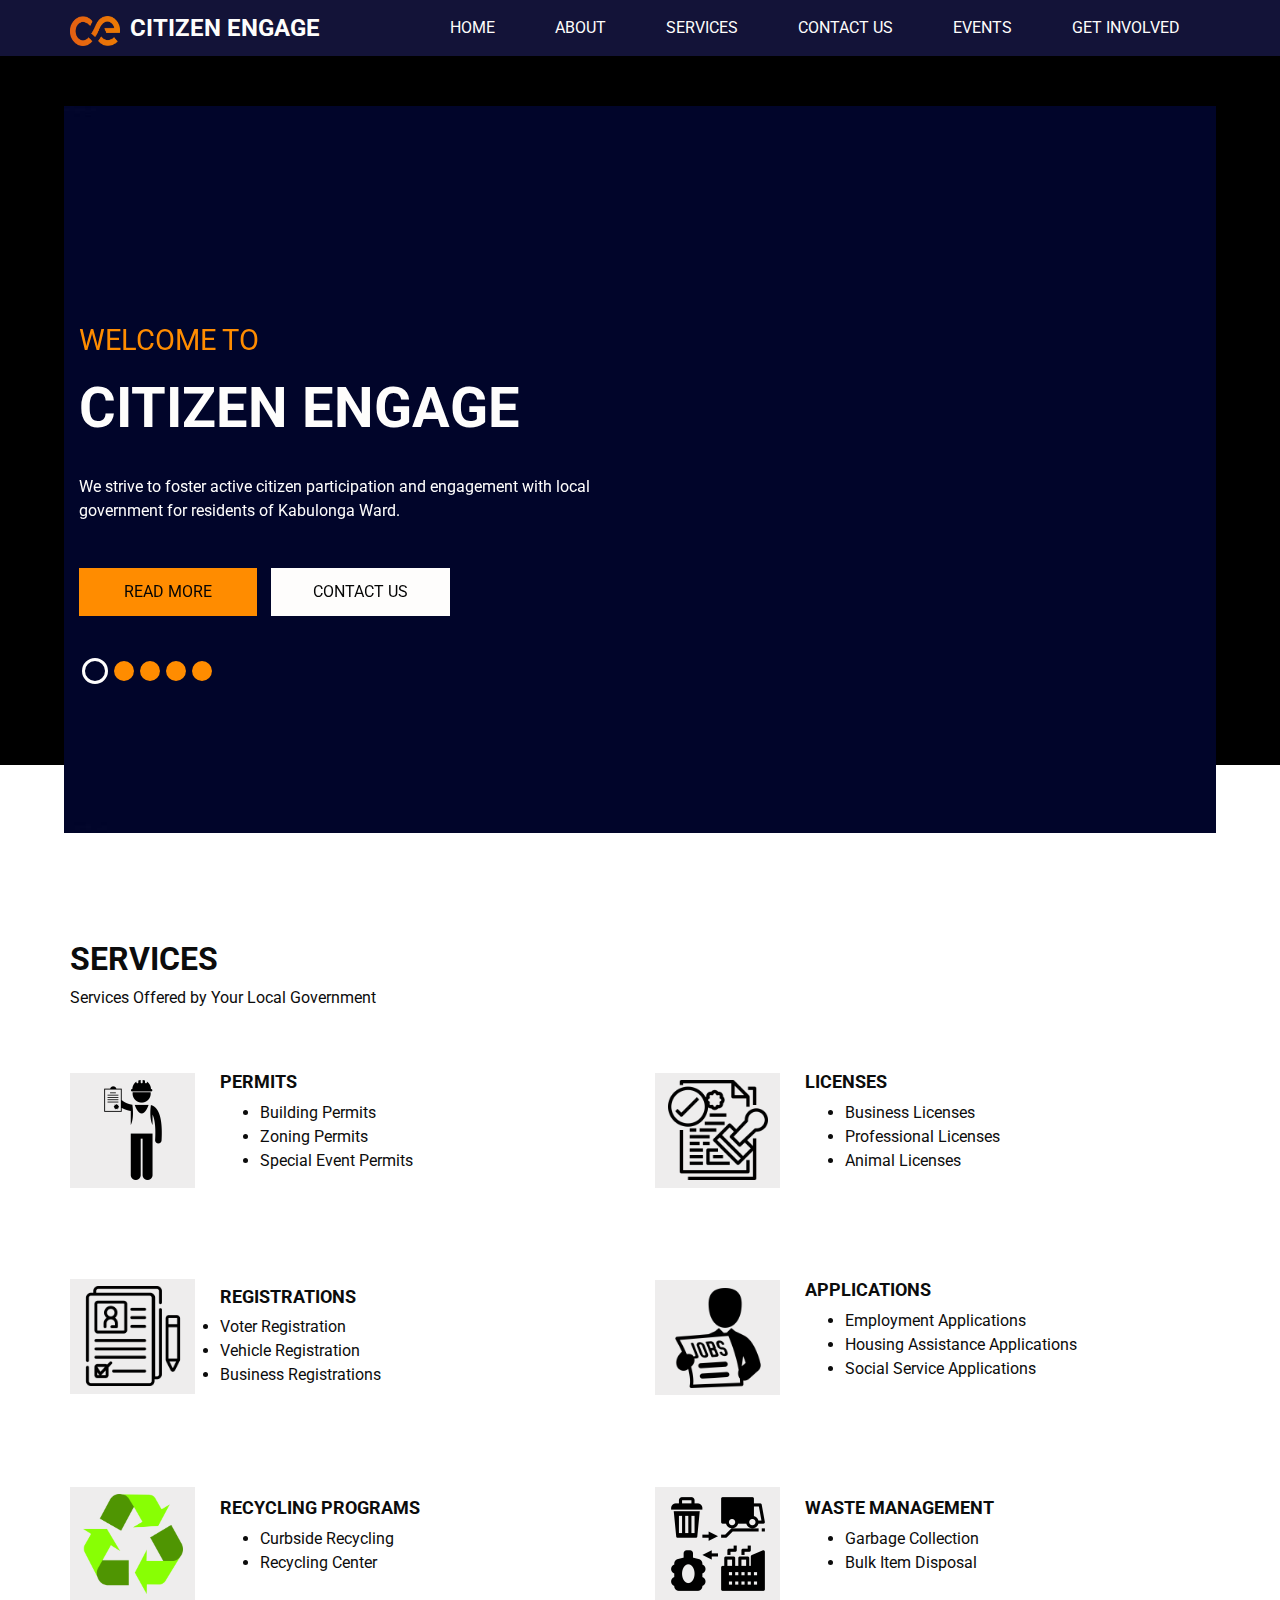
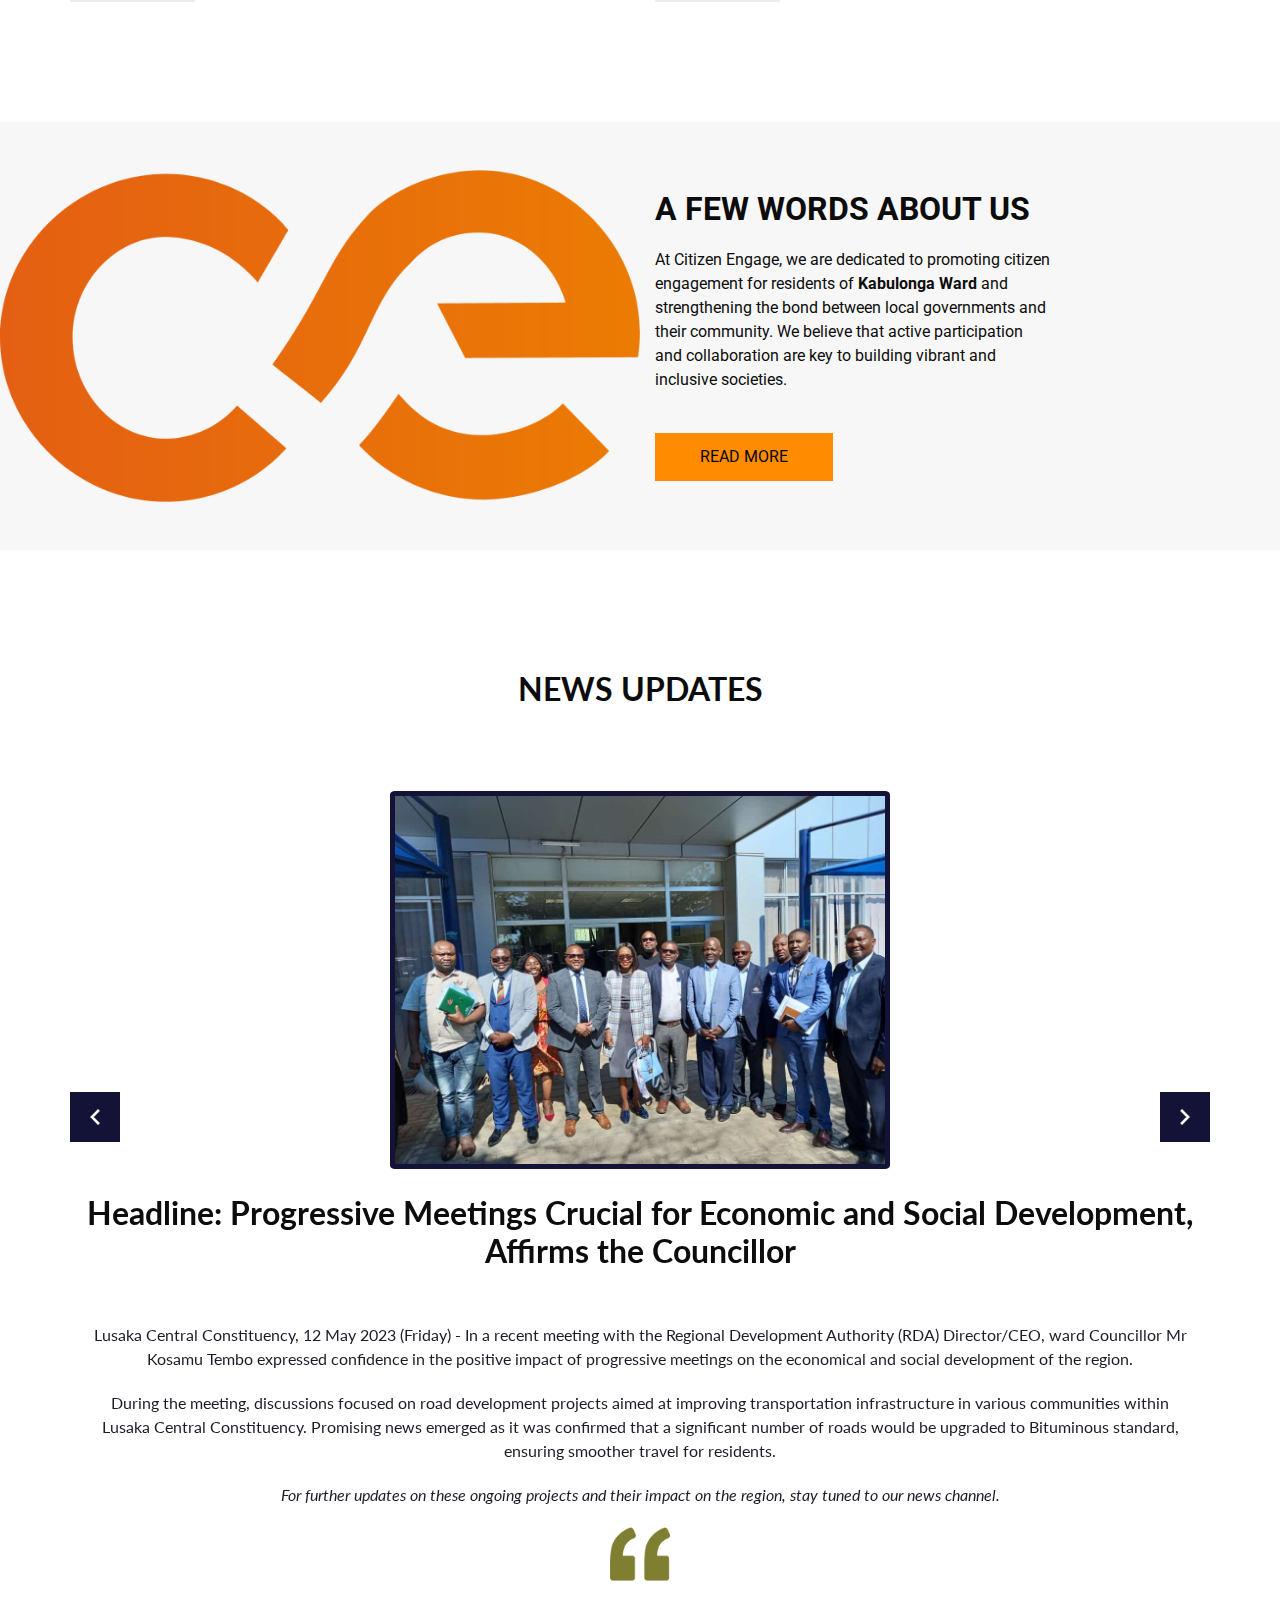
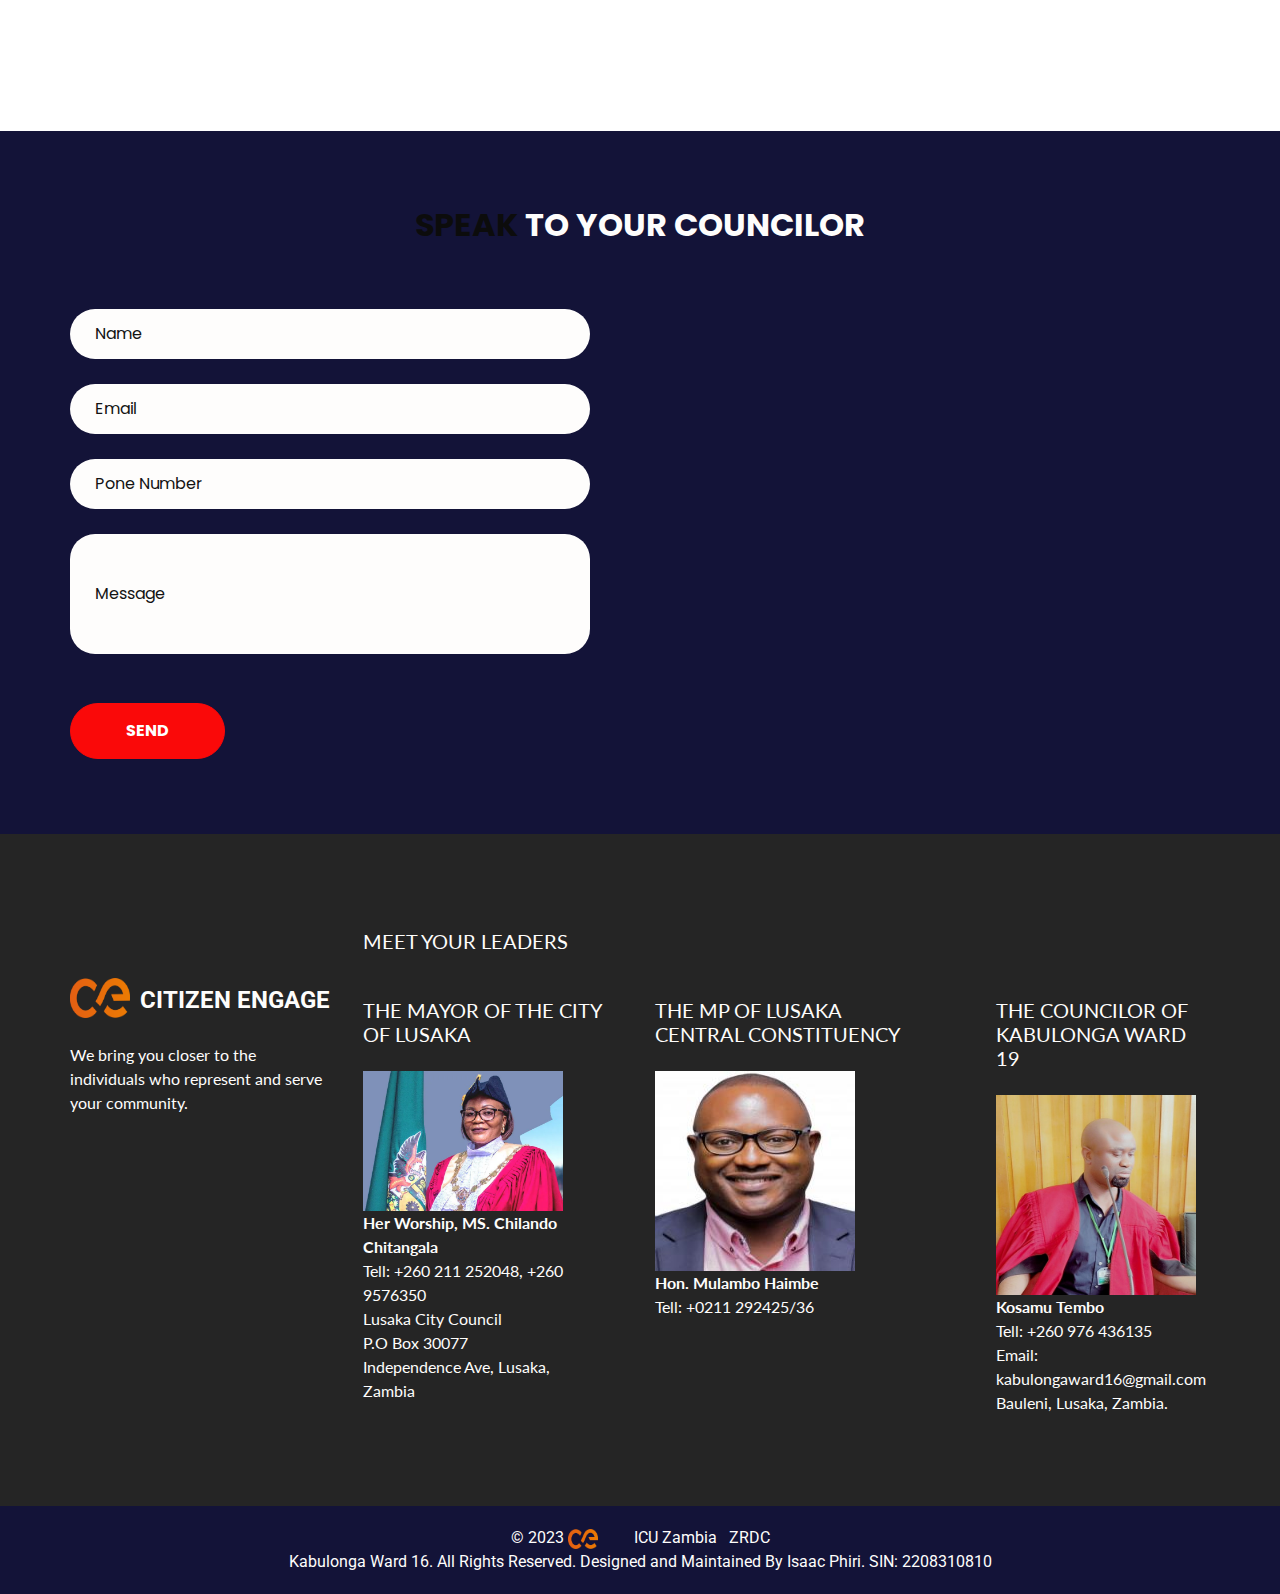
<file: index.html>
<!DOCTYPE html>
<html lang="en">

<head>
  <!-- Basic -->
  <meta charset="utf-8" />
  <meta http-equiv="X-UA-Compatible" content="IE=edge" />
  <!-- Mobile Metas -->
  <meta name="viewport" content="width=device-width, initial-scale=1, shrink-to-fit=no" />
  <!-- Site Metas -->
  <meta name="keywords" content="" />
  <meta name="description" content="" />
  <meta name="author" content="" />

  <title>Home | A Platform To For Residents of Kabulonga Ward 19 To Engage With The Local Government</title>

  <!-- slider stylesheet -->
  <link rel="stylesheet" type="text/css" href="https://cdnjs.cloudflare.com/ajax/libs/OwlCarousel2/2.1.3/assets/owl.carousel.min.css" />

  <!-- bootstrap core css -->
  <link rel="stylesheet" type="text/css" href="css/bootstrap.css" />

  <!-- fonts style -->
  <link href="https://fonts.googleapis.com/css?family=Lato:400,700|Poppins:400,700|Roboto:400,700&display=swap" rel="stylesheet" />

  <!-- Custom styles for this template -->
  <link href="css/style.css" rel="stylesheet" />
  <!-- responsive style -->
  <link href="css/responsive.css" rel="stylesheet" />
    
  <link rel="icon" type="image/x-icon" href="images/citizen-engage.png" />
</head>

<body>
  <div class="hero_area">
    <!-- header section strats -->
    <header class="header_section">
      <div class="container">
        <nav class="navbar navbar-expand-lg custom_nav-container ">
          <a class="navbar-brand" href="index.html">
            <img src="images/citizen-engage.png" alt="" width="50" height="30"/>
            <span>
              Citizen Engage
            </span>
          </a>
          <button class="navbar-toggler" type="button" data-toggle="collapse" data-target="#navbarSupportedContent" aria-controls="navbarSupportedContent" aria-expanded="false" aria-label="Toggle navigation">
            <span class="navbar-toggler-icon"></span>
          </button>

          <div class="collapse navbar-collapse" id="navbarSupportedContent">
            <div class="d-flex ml-auto flex-column flex-lg-row align-items-center">
              <ul class="navbar-nav  ">
                <li class="nav-item active">
                  <a class="nav-link" href="index.html">
                    Home <span class="sr-only">(current)</span></a>
                </li>
                <li class="nav-item">
                  <a class="nav-link" href="about.html"> About </a>
                </li>
                <li class="nav-item">
                  <a class="nav-link" href="program.html"> Services </a>
                </li>
                <li class="nav-item">
                  <a class="nav-link" href="contact.html"> Contact us</a>
                </li>
                <li class="nav-item">
                  <a class="nav-link" href="events.html"> Events</a>
                </li>
                <li class="nav-item">
                  <a class="nav-link" href="get-involved.html"> Get Involved</a>
                </li>
              </ul>
            </div>
          </div>
        </nav>
      </div>
    </header>
    <!-- end header section -->
    <!-- slider section -->
    <section class=" slider_section position-relative">
      <div class="container">
        <div id="carouselExampleIndicators" class="carousel slide" data-ride="carousel">
          <ol class="carousel-indicators">
            <li data-target="#carouselExampleIndicators" data-slide-to="0" class="active"></li>
            <li data-target="#carouselExampleIndicators" data-slide-to="1"></li>
            <li data-target="#carouselExampleIndicators" data-slide-to="2"></li>
            <li data-target="#carouselExampleIndicators" data-slide-to="3"></li>
            <li data-target="#carouselExampleIndicators" data-slide-to="4"></li>
          </ol>
          <div class="carousel-inner">
            <div class="carousel-item active">
              <div class="row">
                <div class="col-md-6">
                  <div class="detail-box">
                    <h1>
                      Welcome to  <br />
                    </h1>
                      <span>
                         CITIZEN ENGAGE 
                      </span>
                    <p>
                      We strive to foster active citizen participation and engagement with local government for residents of Kabulonga Ward.
                    </p>
                    <div class="btn-box">
                      <a href="about-2.html" class="btn-1">
                        Read More
                      </a>
                      <a href="contact.html" class="btn-2">
                        Contact us
                      </a>
                    </div>
                  </div>
                </div>
              </div>
            </div>
            <div class="carousel-item">
              <div class="row">
                <div class="col-md-6">
                  <div class="detail-box">
                    <h1>
                      Our <br />
                      <span>
                        PURPOSE
                      </span>
                    </h1>
                    <p>
                      Our purpose is to create a platform that empowers Kabulonga Ward 16 residents to have a voice in the decisions that affect their community and to ...
                    </p>
                    <div class="btn-box">
                      <a href="about-2.html" class="btn-1">
                        Read More
                      </a>
                      <a href="contact.html" class="btn-2">
                        Contact us
                      </a>
                    </div>
                  </div>
                </div>
              </div>
            </div>
            <div class="carousel-item">
              <div class="row">
                <div class="col-md-6">
                  <div class="detail-box">
                    <h1>
                      Fostering <br />
                      <span>
                        ACCESS TO ...
                      </span>
                    </h1>
                    <p>
                      Information. We provide easy access to essential information about your local government, including contact details of elected officials ...
                    </p>
                    <div class="btn-box">
                      <a href="about-2.html" class="btn-1">
                        Read More
                      </a>
                      <a href="contact.html" class="btn-2">
                        Contact us
                      </a>
                    </div>
                  </div>
                </div>
              </div>
            </div>
            <div class="carousel-item">
              <div class="row">
                <div class="col-md-6">
                  <div class="detail-box">
                    <h1>
                      Encouraging <br />
                      <span>
                        PUBLIC ...
                      </span>
                    </h1>
                    <p>
                       Participation. We encourage citizens to attend public meetings, where decisions are made and policies are discussed. Through Citizen Engage, residents of Kabulonga ward can find information about ... 
                    </p>
                    <div class="btn-box">
                      <a href="about-2.html" class="btn-1">
                        Read More
                      </a>
                      <a href="contact.html" class="btn-2">
                        Contact us
                      </a>
                    </div>
                  </div>
                </div>
              </div>
            </div>
            <div class="carousel-item">
              <div class="row">
                <div class="col-md-6">
                  <div class="detail-box">
                    <h1>
                      Stay <br />
                      <span>
                        UPDATED
                      </span>
                    </h1>
                    <p>
                      Subscribe to newsletters, notifications, and alerts to stay informed about the latest news, events, and opportunities for engagement. We ensure timely ...
                    </p>
                    <div class="btn-box">
                      <a href="about-2.html" class="btn-1">
                        Read More
                      </a>
                      <a href="contact.html" class="btn-2">
                        Contact us
                      </a>
                    </div>
                  </div>
                </div>
              </div>
            </div>
          </div>
        </div>

      </div>
    </section>
    <!-- end slider section -->
  </div>

  <!-- offer section -->

  <section class="offer_section hero_next_section-margin layout_padding">
    <div class="container">
      <div class="heading_container">
        <h2>
            Services
        </h2>
        <p>
          Services Offered by Your Local Government
        </p>
      </div>
      <div class="row">
        <div class="col-md-6">
          <div class="content-box">
            <div class="img-box">
                <a href="program.html"><img src="images/permit.png" alt="" width="100" height="100"/></a>
            </div>
            <div class="detail-box">
              <h6>
                Permits
              </h6>
                <ul>
                    <li>Building Permits</li>
                    <li>Zoning Permits</li>
                    <li>Special Event Permits</li>
                </ul>
            </div>
          </div>
        </div>
        <div class="col-md-6">
          <div class="content-box">
            <div class="img-box">
                <a href="program.html"><img src="images/lice.png" alt="" width="100" height="100"/></a>
            </div>
            <div class="detail-box">
              <h6>
                Licenses
              </h6>
                <ul>
                    <li>Business Licenses</li>
                    <li>Professional Licenses </li>
                    <li>Animal Licenses</li>
                </ul>
            </div>
          </div>
        </div>
        <div class="col-md-6">
          <div class="content-box">
            <div class="img-box">
                <a href="program.html"><img src="images/register2.png" alt="" width="100" height="100"/></a>
            </div>
            <div class="detail-box">
              <h6>
                Registrations
              </h6>
                <li>Voter Registration</li>
                    <li>Vehicle Registration</li>
                    <li>Business Registrations</li>
            </div>
          </div>
        </div>
        <div class="col-md-6">
          <div class="content-box">
            <div class="img-box">
                <a href="program.html"><img src="images/jobs-icon.png" alt="" width="100" height="100"/></a>
            </div>
            <div class="detail-box">
              <h6>
                Applications
              </h6>
                <ul>
                    <li>
                        Employment Applications
                    </li>
                    <li>
                        Housing Assistance Applications
                    </li>
                    <li>
                        Social Service Applications
                    </li>
                </ul>
            </div>
          </div>
        </div>
        <div class="col-md-6">
          <div class="content-box">
            <div class="img-box">
                <a href="program.html"><img src="images/recycle-icon.png" alt="" width="100" height="100"/></a>
            </div>
            <div class="detail-box">
              <h6>
                Recycling Programs
              </h6>
                <ul>
                    <li>
                        Curbside Recycling
                    </li>
                    <li>
                        Recycling Center
                    </li>
                </ul>
            </div>
          </div>
        </div>
        <div class="col-md-6">
          <div class="content-box">
            <div class="img-box">
                <a href="program.html"><img src="images/waste-management2.png" alt="" width="100" height="100"/></a>
            </div>
            <div class="detail-box">
              <h6>
                Waste Management
              </h6>
                <ul>
                    <li>Garbage Collection</li>
                    <li>Bulk Item Disposal</li>
                </ul>
            </div>
          </div>
        </div>
      </div>
    </div>
  </section>

  <!-- end offer section -->

  <!-- about section -->
  <section class="about_section ">
    <div class="container-fluid">
      <div class="row">
        <div class="col-md-6">
            <br/>
            <br/>
          <div class="img-box">
            <img src="images/citizen-engage.png" alt="">
          </div>
            <br/>
            <br/>
        </div>
        <div class="col-md-5 col-lg-4">
          <div class="detail-box">
            <div class="heading_container">
              <h2>
                A Few words about us
              </h2>
            </div>
            <p>
              At Citizen Engage, we are dedicated to promoting citizen engagement for residents of <strong>Kabulonga Ward</strong> and strengthening the bond between local governments and their community. We believe that active participation and collaboration are key to building vibrant and inclusive societies.
            </p>
            <div>
              <a href="about-2.html">
                Read More
              </a>
            </div>

          </div>
        </div>
      </div>
    </div>


  </section>

  <!-- end about section -->

  <!-- client section -->

  <section class="client_section layout_padding">
    <div class="container layout_padding2-top">
      <div class="heading_container">
        <h2>
         NEWS UPDATES
        </h2>
      </div>
      <div id="carouselExampleControls" class="carousel slide" data-ride="carousel">
        <div class="carousel-inner">
          <div class="carousel-item active">
            <div class="client_container layout_padding">
              <div class="img-box">
                <img src="images/news1.jpg" alt="">
              </div>
              <div class="detail-box">
                  <h2><b>Headline: Progressive Meetings Crucial for Economic and Social Development, Affirms the Councillor</b></h2><br/>

                  <p>Lusaka Central Constituency, 12 May 2023 (Friday) - In a recent meeting with the Regional Development Authority (RDA) Director/CEO, ward Councillor Mr Kosamu Tembo expressed confidence in the positive impact of progressive meetings on the economical and social development of the region.</p>
                  <p>During the meeting, discussions focused on road development projects aimed at improving transportation infrastructure in various communities within Lusaka Central Constituency. Promising news emerged as it was confirmed that a significant number of roads would be upgraded to Bituminous standard, ensuring smoother travel for residents.</p>
                  <p><em>For further updates on these ongoing projects and their impact on the region, stay tuned to our news channel.</em></p>
                <img src="images/quote.png" alt="">
              </div>
            </div>
          </div>
          <div class="carousel-item">
            <div class="client_container layout_padding">
              <div class="img-box">
                <img src="images/cdf.jpg" alt="">
              </div>
              <div class="detail-box">
                  <h2><b>Lusaka Central Constituency Celebrates Successful Distribution of CDF Grants</b></h2><br/>
                <p>
                    Lusaka Central Constituency was filled with gratitude and excitement as over 25 cooperatives received grants worth over K990,000 under the 2022 CDF. The event, attended by notable figures including Mulambo Haimbe, SC, MP, MOJ, showcased the effectiveness of the CDF program.
                </p>
                <img src="images/quote.png" alt="">
              </div>
            </div>
          </div>
          <div class="carousel-item">
            <div class="client_container layout_padding">
              <div class="img-box">
                <img src="images/grass-root.jpg" alt="">
              </div>
              <div class="detail-box">
                <h2><b>Hon. Mulambo Haimbe SC MP of Lusaka Central Commended for Grassroots Engagement</b></h2><br/>
                <p>
                    Hon. Mulambo Haimbe SC MP of Lusaka Central Constituency receives praise for actively engaging with the grassroots, recognizing it as the key to achieving high performance. Kudos to his efforts in reaching out to the local community! - <em>"27/05/2023"</em>
                </p>
                <img src="images/quote.png" alt="">
              </div>
            </div>
          </div>
        </div>
        <a class="carousel-control-prev" href="#carouselExampleControls" role="button" data-slide="prev">
          <span class="sr-only">Previous</span>
        </a>
        <a class="carousel-control-next" href="#carouselExampleControls" role="button" data-slide="next">
          <span class="sr-only">Next</span>
        </a>
      </div>

    </div>
  </section>

  <!-- end client section -->

  <!-- contact section -->

  <section class="contact_section layout_padding">
    <div class="container ">
      <div class="heading_container ">
        <h2 class="">
          Speak
          <span>
            To Your Councilor
          </span>

        </h2>
      </div>
    </div>
    <div class="container">
      <div class="row">
        <div class="col-md-6 ">
          <form action="#">
            <div>
              <input type="text" placeholder="Name" />
            </div>
            <div>
              <input type="email" placeholder="Email" />
            </div>
            <div>
              <input type="text" placeholder="Pone Number" />
            </div>
            <div>
              <input type="text" class="message-box" placeholder="Message" />
            </div>
            <div class="d-flex  mt-4 ">
              <button>
                SEND
              </button>
            </div>
          </form>
        </div>
        <div class="col-md-6">
          <!-- map section -->
          <div class="map_section">
            <iframe
                    src="https://www.google.com/maps/embed?pb=!1m18!1m12!1m3!1d123061.67569120592!2d28.30086189201357!3d-15.447955216301331!2m3!1f0!2f0!3f0!3m2!1i1024!2i768!4f13.1!3m3!1m2!1s0x19408dcd47101e1f%3A0xe5186a8b23916f7c!2sLusaka%20Central%2C%20Lusaka!5e0!3m2!1sen!2szm!4v1685180874033!5m2!1sen!2szm" 
                    width="600" 
                    height="450" 
                    style="border:0;" allowfullscreen="" loading="lazy" referrerpolicy="no-referrer-when-downgrade">
              </iframe>
          </div>

          <!-- end map section -->
        </div>
      </div>
    </div>
  </section>

  <!-- end contact section -->
 <!--
<section >
    <div class="container">
        <h1>Leave a Reply</h1>
          <h2>New Comment</h2>
          <form>
            <label for="name">Name:</label><br>
            <input type="text" id="name" required><br><br>

            <label for="comment">Comment:</label><br>
            <textarea id="comment" required></textarea><br><br>

            <button type="button" onclick="submitComment()">Submit</button>
          </form>
        </div>
    </section>
    -->
    
  <!-- info section -->
  <section class="info_section layout_padding">
    <div class="container">
      <div class="info_form">

        <div class="row">
          <div class="offset-lg-3 col-lg-3">
            <h5 class="form_heading">
              Meet your leaders
            </h5>
          </div>
          <div class="col-md-6">
            
          </div>
        </div>

      </div>
    </div>
    <div class="container">
      <div class="row">
        <div class="col-md-3">
          <div class="info_logo">
            <div>
              <a href="">
                <img src="images/citizen-engage.png" alt="" width="60" height="40"/>
                <span>
                  Citizen Engage
                </span>
              </a>
            </div>
            <p>
              We bring you closer to the individuals who represent and serve your community.
            </p>
          </div>
        </div>
        <div class="col-md-3">
          <div class="info_links ">
            <h5>
              THE MAYOR OF THE CITY OF LUSAKA
            </h5>
              <a href="mayor.html"><img src="images/mayor.png" alt="" width="200" height="140"></a>
            <p class="pr-0 pr-md-4 pr-lg-5">
                <strong>Her Worship, MS. Chilando Chitangala</strong><br/>
                Tell: +260 211 252048, +260 9576350<br/>
                Lusaka City Council<br/>
                P.O Box 30077<br/>
                Independence Ave, Lusaka, Zambia
            </p>
          </div>
        </div>
        <div class="col-md-3">
          <div class="info_insta">
            <h5>
              THE MP OF LUSAKA CENTRAL CONSTITUENCY
            </h5>
              <a href="mp.html"><img src="images/HON_MULAMBO_HAIMBE.jpg" alt="" width="200" height="200"></a>
            <p class="pr-0 pr-md-4 pr-md-5">
                <strong>Hon. Mulambo Haimbe</strong><br/>
                Tell: +0211 292425/36<br/>
            </p>
          </div>
        </div>
        <div class="col-md-3">
          <div class="pl-0 pl-lg-5 pl-md-4">
            <h5>
              THE COUNCILOR OF KABULONGA WARD 19
            </h5>
              <a href="https://web.facebook.com/people/Kosamu-Tembo-Kabulonga-Ward-19-Councilor/100072090611173/?paipv=0&eav=Afb1u2xbdEWPhoo_GoVbmaShPfdLjameOLE2epEU68SIW_hcAnVv6YVdN_RuJ6WeKNo&_rdc=1&_rdr"><img src="images/Kosamu_Tembo.jpg" alt="" width="200" height="200"></a>
            <p>
              <strong>Kosamu Tembo</strong><br/>
                Tell: +260 976 436135<br/>
                Email: kabulongaward16@gmail.com<br/>
                Bauleni, Lusaka, Zambia.
            </p>

          </div>
        </div>
      </div>
    </div>
  </section>

  <!-- end info_section -->

  <!-- footer section -->
  <section class="container-fluid footer_section">
    <p>
      &copy; 2023 <img src="images/citizen-engage.png" alt="" width="30" height="20"/>
       &nbsp; &nbsp; &nbsp; &nbsp; <a href="http://www.icuzambia.net">ICU Zambia</a> &nbsp; <a href="https://www.zrdc.org">ZRDC</a>
    </p>
    <p>
        <td align="middle"><span class="copyright">Kabulonga Ward 16. All Rights Reserved. Designed and Maintained 
        By <a href="https://www.linkedin.com/in/isaac-phiri-505360180/">Isaac Phiri.</a> SIN: 2208310810</span></td>
    </p>
  </section>
  <!-- footer section -->

  <script type="text/javascript" src="js/jquery-3.4.1.min.js"></script>
  <script type="text/javascript" src="js/bootstrap.js"></script>
  <script>
    function openNav() {
      document.getElementById("myNav").style.width = "100%";
    }

    function closeNav() {
      document.getElementById("myNav").style.width = "0%";
    }
  </script>
    
    <!--Script for leave a reply -->
    
</body>
</html>
</file>
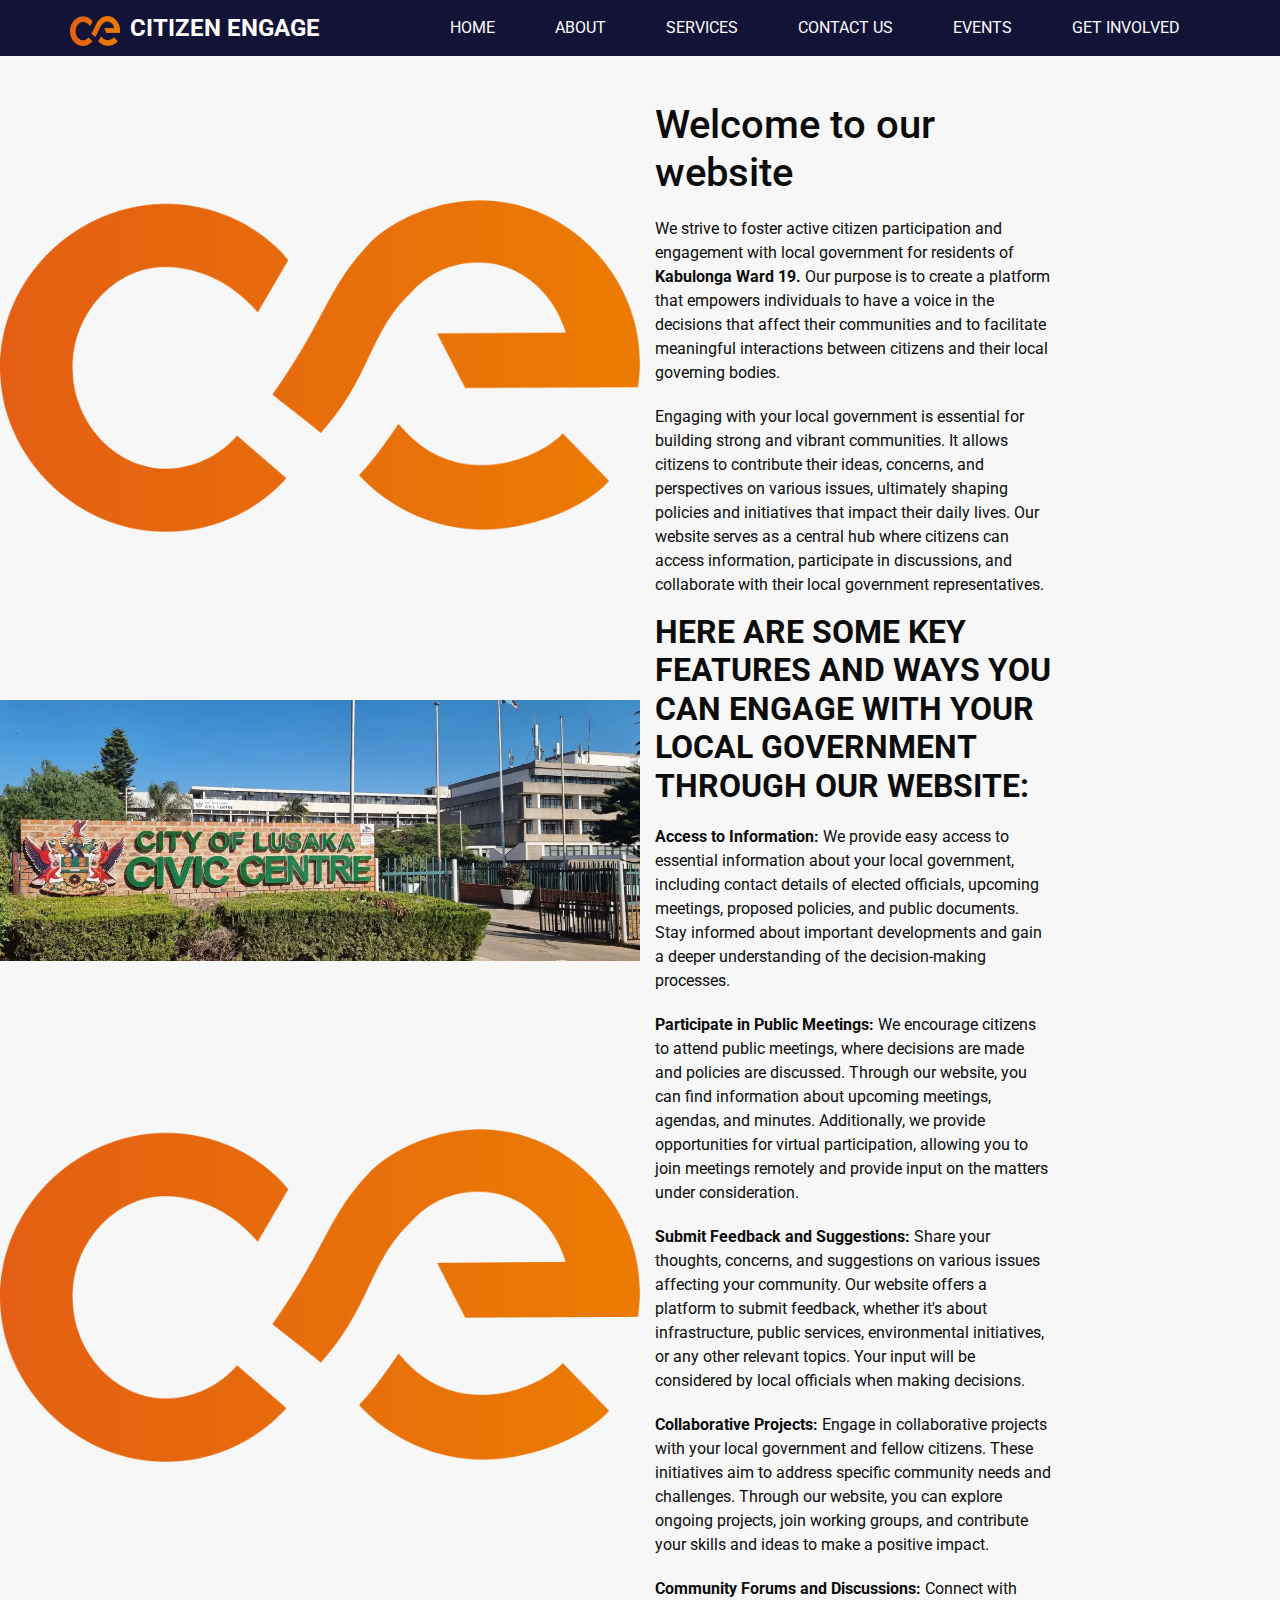
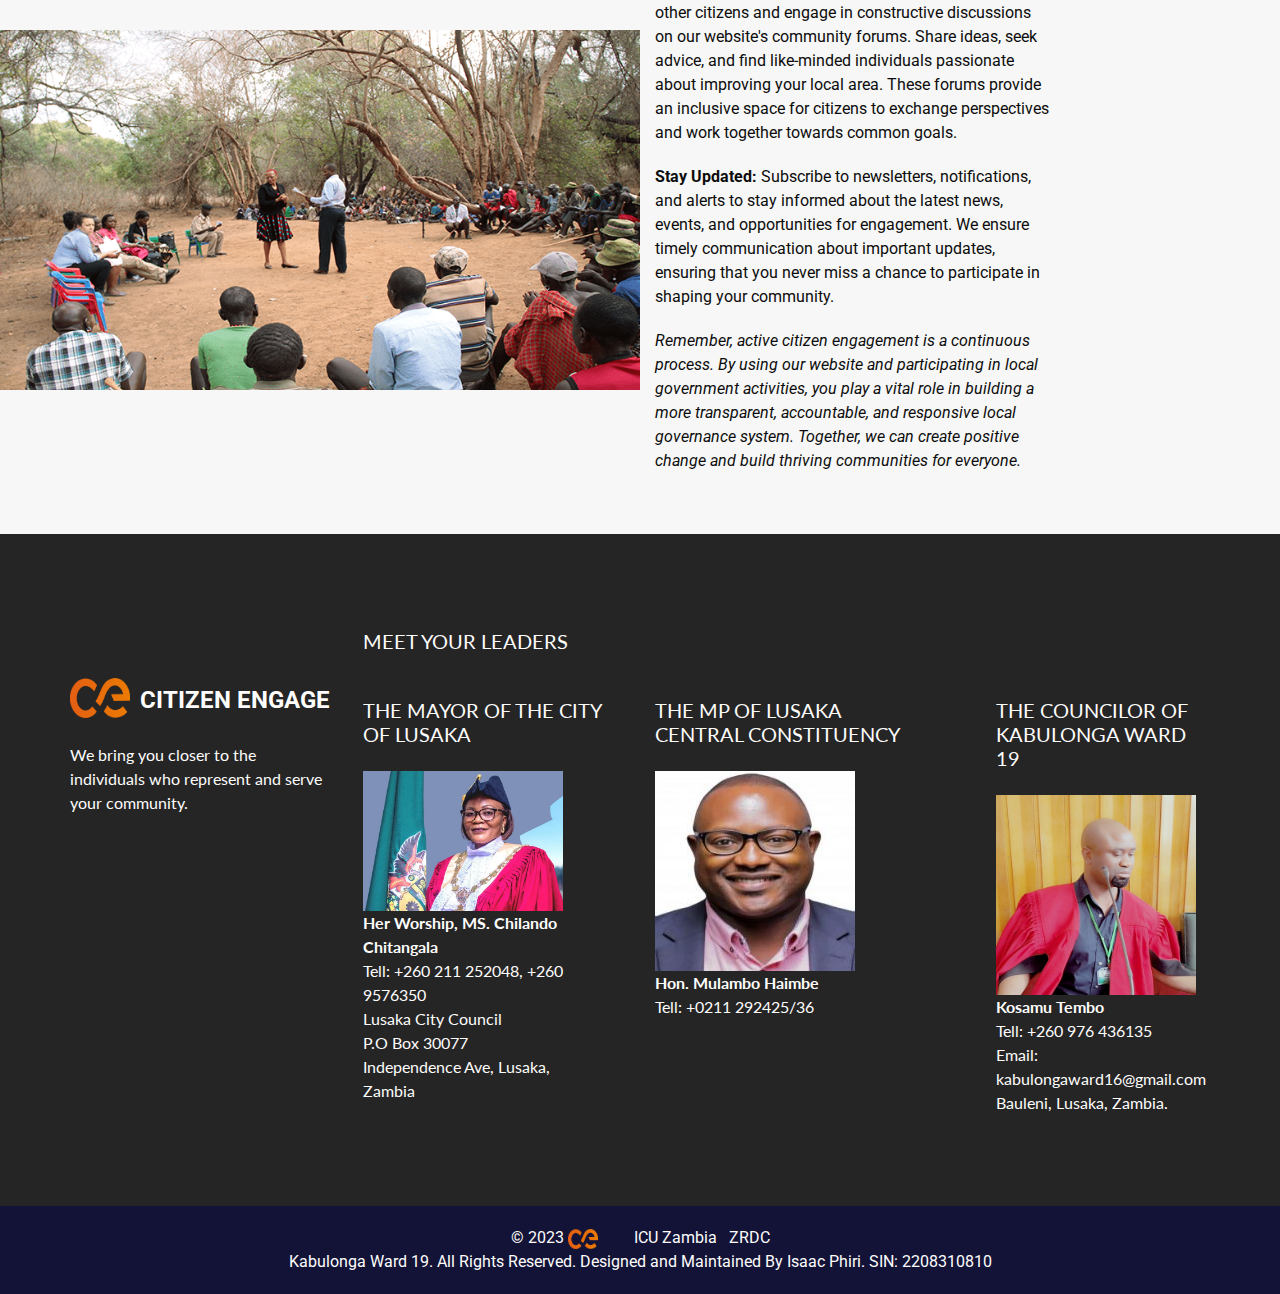
<file: about-2.html>
<!DOCTYPE html>
<html lang="en">

<head>
  <!-- Basic -->
  <meta charset="utf-8" />
  <meta http-equiv="X-UA-Compatible" content="IE=edge" />
  <!-- Mobile Metas -->
  <meta name="viewport" content="width=device-width, initial-scale=1, shrink-to-fit=no" />
  <!-- Site Metas -->
  <meta name="keywords" content="" />
  <meta name="description" content="" />
  <meta name="author" content="" />

  <title>Services | A Platform To For Residents of Kabulonga Ward 19 To Engage With The Local Government</title>

  <!-- slider stylesheet -->
  <link rel="stylesheet" type="text/css" href="https://cdnjs.cloudflare.com/ajax/libs/OwlCarousel2/2.1.3/assets/owl.carousel.min.css" />

  <!-- bootstrap core css -->
  <link rel="stylesheet" type="text/css" href="css/bootstrap.css" />

  <!-- fonts style -->
  <link href="https://fonts.googleapis.com/css?family=Lato:400,700|Poppins:400,700|Roboto:400,700&display=swap" rel="stylesheet" />

  <!-- Custom styles for this template -->
  <link href="css/style.css" rel="stylesheet" />
  <!-- responsive style -->
  <link href="css/responsive.css" rel="stylesheet" />
  <link rel="icon" type="image/x-icon" href="images/citizen-engage.png" />
</head>

<body class="sub_page">
  <div class="hero_area">
    <!-- header section strats -->
    <header class="header_section">
      <div class="container">
        <nav class="navbar navbar-expand-lg custom_nav-container ">
          <a class="navbar-brand" href="index.html">
            <img src="images/citizen-engage.png" alt="" width="50" height="30"/>
            <span>
              Citizen Engage
            </span>
          </a>
          <button class="navbar-toggler" type="button" data-toggle="collapse" data-target="#navbarSupportedContent" aria-controls="navbarSupportedContent" aria-expanded="false" aria-label="Toggle navigation">
            <span class="navbar-toggler-icon"></span>
          </button>

          <div class="collapse navbar-collapse" id="navbarSupportedContent">
            <div class="d-flex ml-auto flex-column flex-lg-row align-items-center">
              <ul class="navbar-nav  ">
                <li class="nav-item active">
                  <a class="nav-link" href="index.html">
                    Home <span class="sr-only">(current)</span></a>
                </li>
                <li class="nav-item">
                  <a class="nav-link" href="about.html"> About </a>
                </li>
                <li class="nav-item">
                  <a class="nav-link" href="program.html"> Services </a>
                </li>
                <li class="nav-item">
                  <a class="nav-link" href="contact.html"> Contact us</a>
                </li>
                <li class="nav-item">
                  <a class="nav-link" href="events.html"> Events</a>
                </li>
                <li class="nav-item">
                  <a class="nav-link" href="get-involved.html"> Get Involved</a>
                </li>
              </ul>
            </div>
          </div>
        </nav>
      </div>
    </header>
    <!-- end header section -->

  </div>


  <!-- about section -->
    <section class="about_section ">
    <div class="container-fluid">
      <div class="row">
        <div class="col-md-6">
            <div class="img-box">
                <img src="images/citizen-engage.png" alt="">
            </div>
            <br/>
            <br/>
            <br/>
            <br/>
            <br/>
            <br/>
            <br/>
            <div class="img-box">
                <img src="images/LCC.png" alt="">
            </div>
            <br/>
            <br/>
            <br/>
            <br/>
            <br/>
            <br/>
            <br/>
            <div class="img-box">
                <img src="images/citizen-engage.png" alt="">
            </div>
            <br/>
            <br/>
            <br/>
            <br/>
            <br/>
            <br/>
            <br/>
          <div class="img-box">
            <img src="images/engage.png" alt="">
          </div>
        </div>
        <div class="col-md-5 col-lg-4">
          <div class="detail-box">
            <div class="heading_container">
                    <h1>Welcome to our website</h1>
              
                </div>
            <p>
              We strive to foster active citizen participation and engagement with local government for residents of <b>Kabulonga Ward 19.</b> Our purpose is to create a platform that empowers individuals to have a voice in the decisions that affect their communities and to facilitate meaningful interactions between citizens and their local governing bodies.
            </p>
              <p>
             Engaging with your local government is essential for building strong and vibrant communities. It allows citizens to contribute their ideas, concerns, and perspectives on various issues, ultimately shaping policies and initiatives that impact their daily lives. Our website serves as a central hub where citizens can access information, participate in discussions, and collaborate with their local government representatives.
         </p>
              <div class="heading_container">
              <h2>
                Here are some key features and ways you can engage with your local government through our website:
              </h2>
              </div>
            <p>
             <strong>Access to Information:</strong> We provide easy access to essential information about your local government, including contact details of elected officials, upcoming meetings, proposed policies, and public documents. Stay informed about important developments and gain a deeper understanding of the decision-making processes.
         </p>
              
            <p>
             <strong>Participate in Public Meetings:</strong> We encourage citizens to attend public meetings, where decisions are made and policies are discussed. Through our website, you can find information about upcoming meetings, agendas, and minutes. Additionally, we provide opportunities for virtual participation, allowing you to join meetings remotely and provide input on the matters under consideration.
         </p>
             <p>
             <strong>Submit Feedback and Suggestions:</strong> Share your thoughts, concerns, and suggestions on various issues affecting your community. Our website offers a platform to submit feedback, whether it's about infrastructure, public services, environmental initiatives, or any other relevant topics. Your input will be considered by local officials when making decisions.
         </p>
                 
         <p>
             <strong>Collaborative Projects:</strong> Engage in collaborative projects with your local government and fellow citizens. These initiatives aim to address specific community needs and challenges. Through our website, you can explore ongoing projects, join working groups, and contribute your skills and ideas to make a positive impact.
         </p>
        <p>
             <strong>Community Forums and Discussions:</strong> Connect with other citizens and engage in constructive discussions on our website's community forums. Share ideas, seek advice, and find like-minded individuals passionate about improving your local area. These forums provide an inclusive space for citizens to exchange perspectives and work together towards common goals.
         </p>
                 
         <p>
             <strong>Stay Updated:</strong> Subscribe to newsletters, notifications, and alerts to stay informed about the latest news, events, and opportunities for engagement. We ensure timely communication about important updates, ensuring that you never miss a chance to participate in shaping your community.
         </p>
                 
            <p>
                <em>
                    <i>Remember, active citizen engagement is a continuous process. By using our website and participating in local government activities, you play a vital role in building a more transparent, accountable, and responsive local governance system. Together, we can create positive change and build thriving communities for everyone.
                    </i>
                </em>
            </p> 

        </div>
      </div>
    </div>
      </div>
  </section>
  <!-- end about section -->




  <!-- info section -->
  <section class="info_section layout_padding">
    <div class="container">
      <div class="info_form">

        <div class="row">
          <div class="offset-lg-3 col-lg-3">
            <h5 class="form_heading">
              Meet your leaders
            </h5>
          </div>
          <div class="col-md-6">
            
          </div>
        </div>

      </div>
    </div>
    <div class="container">
      <div class="row">
        <div class="col-md-3">
          <div class="info_logo">
            <div>
              <a href="">
                <img src="images/citizen-engage.png" alt="" width="60" height="40"/>
                <span>
                  Citizen Engage
                </span>
              </a>
            </div>
            <p>
              We bring you closer to the individuals who represent and serve your community.
            </p>
          </div>
        </div>
        <div class="col-md-3">
          <div class="info_links ">
            <h5>
              THE MAYOR OF THE CITY OF LUSAKA
            </h5>
              <a href="mayor.html"><img src="images/mayor.png" alt="" width="200" height="140"></a>
            <p class="pr-0 pr-md-4 pr-lg-5">
                <strong>Her Worship, MS. Chilando Chitangala</strong><br/>
                Tell: +260 211 252048, +260 9576350<br/>
                Lusaka City Council<br/>
                P.O Box 30077<br/>
                Independence Ave, Lusaka, Zambia
            </p>
          </div>
        </div>
        <div class="col-md-3">
          <div class="info_insta">
            <h5>
              THE MP OF LUSAKA CENTRAL CONSTITUENCY
            </h5>
              <a href="mp.html"><img src="images/HON_MULAMBO_HAIMBE.jpg" alt="" width="200" height="200"></a>
            <p class="pr-0 pr-md-4 pr-md-5">
                <strong>Hon. Mulambo Haimbe</strong><br/>
                Tell: +0211 292425/36<br/>
            </p>
          </div>
        </div>
        <div class="col-md-3">
          <div class="pl-0 pl-lg-5 pl-md-4">
            <h5>
              THE COUNCILOR OF KABULONGA WARD 19
            </h5>
              <a href="https://web.facebook.com/people/Kosamu-Tembo-Kabulonga-Ward-19-Councilor/100072090611173/?paipv=0&eav=Afb1u2xbdEWPhoo_GoVbmaShPfdLjameOLE2epEU68SIW_hcAnVv6YVdN_RuJ6WeKNo&_rdc=1&_rdr"><img src="images/Kosamu_Tembo.jpg" alt="" width="200" height="200"></a>
            <p>
              <strong>Kosamu Tembo</strong><br/>
                Tell: +260 976 436135<br/>
                Email: kabulongaward16@gmail.com<br/>
                Bauleni, Lusaka, Zambia.
            </p>

          </div>
        </div>
      </div>
    </div>
  </section>

  <!-- end info_section -->

  <!-- footer section -->
  <section class="container-fluid footer_section">
    <p>
      &copy; 2023 <img src="images/citizen-engage.png" alt="" width="30" height="20"/>
       &nbsp; &nbsp; &nbsp; &nbsp; <a href="http://www.icuzambia.net">ICU Zambia</a> &nbsp; <a href="https://www.zrdc.org">ZRDC</a>
    </p>
    <p>
        <td align="middle"><span class="copyright">Kabulonga Ward 19. All Rights Reserved. Designed and Maintained 
        By <a href="https://www.linkedin.com/in/isaac-phiri-505360180/">Isaac Phiri.</a> SIN: 2208310810</span></td>
    </p>
  </section>
  <!-- footer section -->

  <script type="text/javascript" src="js/jquery-3.4.1.min.js"></script>
  <script type="text/javascript" src="js/bootstrap.js"></script>
  
  <script>
    function openNav() {
      document.getElementById("myNav").style.width = "100%";
    }

    function closeNav() {
      document.getElementById("myNav").style.width = "0%";
    }
  </script>
</body>

</html>
</file>
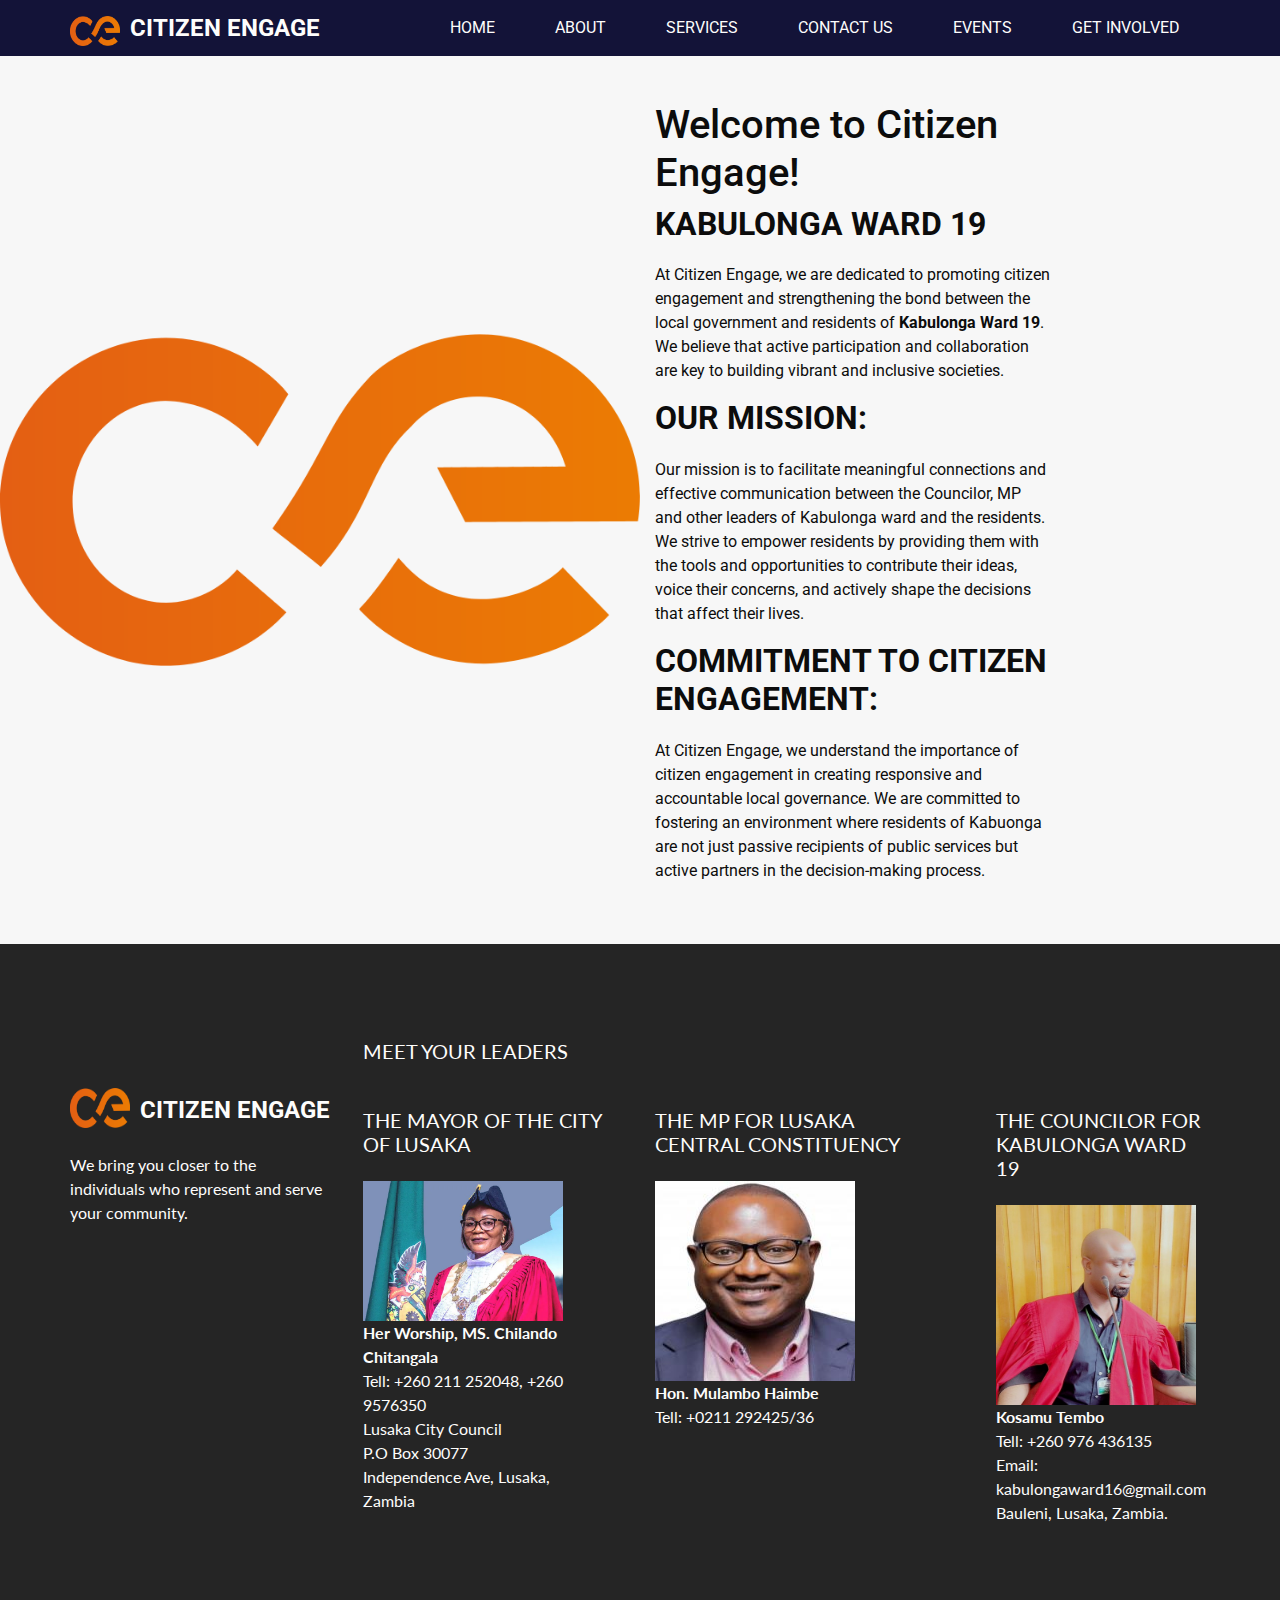
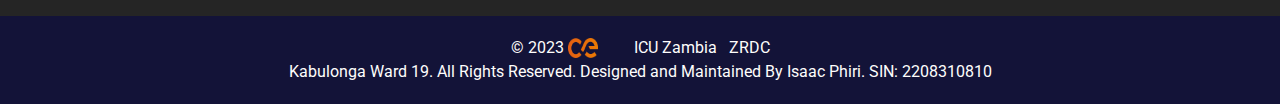
<file: about.html>
<!DOCTYPE html>
<html lang="en">

<head>
  <!-- Basic -->
  <meta charset="utf-8" />
  <meta http-equiv="X-UA-Compatible" content="IE=edge" />
  <!-- Mobile Metas -->
  <meta name="viewport" content="width=device-width, initial-scale=1, shrink-to-fit=no" />
  <!-- Site Metas -->
  <meta name="keywords" content="" />
  <meta name="description" content="" />
  <meta name="author" content="" />

  <title>Citizen Engage | A Platform To For Residents of Kabulonga Ward 19 To Engage With The Local Government</title>

  <!-- slider stylesheet -->
  <link rel="stylesheet" type="text/css" href="https://cdnjs.cloudflare.com/ajax/libs/OwlCarousel2/2.1.3/assets/owl.carousel.min.css" />

  <!-- bootstrap core css -->
  <link rel="stylesheet" type="text/css" href="css/bootstrap.css" />

  <!-- fonts style -->
  <link href="https://fonts.googleapis.com/css?family=Lato:400,700|Poppins:400,700|Roboto:400,700&display=swap" rel="stylesheet" />

  <!-- Custom styles for this template -->
  <link href="css/style.css" rel="stylesheet" />
  <!-- responsive style -->
  <link href="css/responsive.css" rel="stylesheet" />
  <link rel="icon" type="image/x-icon" href="images/citizen-engage.png" />
</head>

<body class="sub_page">
  <div class="hero_area">
    <!-- header section strats -->
    <header class="header_section">
      <div class="container">
        <nav class="navbar navbar-expand-lg custom_nav-container ">
          <a class="navbar-brand" href="index.html">
            <img src="images/citizen-engage.png" alt="" width="50" height="30"/>
            <span>
              Citizen Engage
            </span>
          </a>
          <button class="navbar-toggler" type="button" data-toggle="collapse" data-target="#navbarSupportedContent" aria-controls="navbarSupportedContent" aria-expanded="false" aria-label="Toggle navigation">
            <span class="navbar-toggler-icon"></span>
          </button>

          <div class="collapse navbar-collapse" id="navbarSupportedContent">
            <div class="d-flex ml-auto flex-column flex-lg-row align-items-center">
              <ul class="navbar-nav  ">
                <li class="nav-item active">
                  <a class="nav-link" href="index.html">
                    Home <span class="sr-only">(current)</span></a>
                </li>
                <li class="nav-item">
                  <a class="nav-link" href="about.html"> About </a>
                </li>
                <li class="nav-item">
                  <a class="nav-link" href="program.html"> Services </a>
                </li>
                <li class="nav-item">
                  <a class="nav-link" href="contact.html"> Contact us</a>
                </li>
                <li class="nav-item">
                  <a class="nav-link" href="events.html"> Events</a>
                </li>
                <li class="nav-item">
                  <a class="nav-link" href="get-involved.html"> Get Involved</a>
                </li>
              </ul>
            </div>
          </div>
        </nav>
      </div>
    </header>
    <!-- end header section -->

  </div>


  <!-- about section -->
  <section class="about_section ">
    <div class="container-fluid">
      <div class="row">
        <div class="col-md-6">
          <div class="img-box">
            <img src="images/citizen-engage.png" alt="">
          </div>
        </div>
        <div class="col-md-5 col-lg-4">
          <div class="detail-box">
            <div class="heading_container">
                <h1>Welcome to Citizen Engage!</h1>
              <h2>
                Kabulonga Ward 19
              </h2>
            </div>
            <p>
              At Citizen Engage, we are dedicated to promoting citizen engagement and strengthening the bond between the local government and residents of <strong>Kabulonga Ward 19</strong>. We believe that active participation and collaboration are key to building vibrant and inclusive societies.
            </p>
              <div class="heading_container">
              <h2>
                Our Mission:
              </h2>
              </div>
            <p>
              Our mission is to facilitate meaningful connections and effective communication between the Councilor, MP and other leaders of Kabulonga ward and the residents. We strive to empower residents by providing them with the tools and opportunities to contribute their ideas, voice their concerns, and actively shape the decisions that affect their lives.
            </p>
              <div class="heading_container">
            <h2>
                Commitment to Citizen Engagement:
              </h2>
              </div>
            <p>
              At Citizen Engage, we understand the importance of citizen engagement in creating responsive and accountable local governance. We are committed to fostering an environment where residents of Kabuonga are not just passive recipients of public services but active partners in the decision-making process.
            </p>
              
        </div>
      </div>
    </div>
      </div>
  </section>

  <!-- end about section -->




  <!-- info section -->
  <section class="info_section layout_padding">
    <div class="container">
      <div class="info_form">

        <div class="row">
          <div class="offset-lg-3 col-lg-3">
            <h5 class="form_heading">
              Meet your leaders
            </h5>
          </div>
          <div class="col-md-6">
            
          </div>
        </div>

      </div>
    </div>
    <div class="container">
      <div class="row">
        <div class="col-md-3">
          <div class="info_logo">
            <div>
              <a href="">
                <img src="images/citizen-engage.png" alt="" width="60" height="40"/>
                <span>
                  Citizen Engage
                </span>
              </a>
            </div>
            <p>
              We bring you closer to the individuals who represent and serve your community.
            </p>
          </div>
        </div>
        <div class="col-md-3">
          <div class="info_links ">
            <h5>
              THE MAYOR OF THE CITY OF LUSAKA
            </h5>
              <a href="mayor.html"><img src="images/mayor.png" alt="" width="200" height="140"></a>
            <p class="pr-0 pr-md-4 pr-lg-5">
                <strong>Her Worship, MS. Chilando Chitangala</strong><br/>
                Tell: +260 211 252048, +260 9576350<br/>
                Lusaka City Council<br/>
                P.O Box 30077<br/>
                Independence Ave, Lusaka, Zambia
            </p>
          </div>
        </div>
        <div class="col-md-3">
          <div class="info_insta">
            <h5>
              THE MP FOR LUSAKA CENTRAL CONSTITUENCY
            </h5>
              <a href="mp.html"><img src="images/HON_MULAMBO_HAIMBE.jpg" alt="" width="200" height="200"></a>
            <p class="pr-0 pr-md-4 pr-md-5">
                <strong>Hon. Mulambo Haimbe</strong><br/>
                Tell: +0211 292425/36<br/>
            </p>
          </div>
        </div>
        <div class="col-md-3">
          <div class="pl-0 pl-lg-5 pl-md-4">
            <h5>
              THE COUNCILOR FOR KABULONGA WARD 19
            </h5>
              <a href="https://web.facebook.com/people/Kosamu-Tembo-Kabulonga-Ward-19-Councilor/100072090611173/?paipv=0&eav=Afb1u2xbdEWPhoo_GoVbmaShPfdLjameOLE2epEU68SIW_hcAnVv6YVdN_RuJ6WeKNo&_rdc=1&_rdr"><img src="images/Kosamu_Tembo.jpg" alt="" width="200" height="200"></a>
            <p>
              <strong>Kosamu Tembo</strong><br/>
                Tell: +260 976 436135<br/>
                Email: kabulongaward16@gmail.com<br/>
                Bauleni, Lusaka, Zambia.
            </p>

          </div>
        </div>
      </div>
    </div>
  </section>

  <!-- end info_section -->

  <!-- footer section -->
  <section class="container-fluid footer_section">
    <p>
      &copy; 2023 <img src="images/citizen-engage.png" alt="" width="30" height="20"/>
       &nbsp; &nbsp; &nbsp; &nbsp; <a href="http://www.icuzambia.net">ICU Zambia</a> &nbsp; <a href="https://www.zrdc.org">ZRDC</a>
    </p>
    <p>
        <td align="middle"><span class="copyright">Kabulonga Ward 19. All Rights Reserved. Designed and Maintained 
        By <a href="https://www.linkedin.com/in/isaac-phiri-505360180/">Isaac Phiri.</a> SIN: 2208310810</span></td>
    </p>
  </section>
  <!-- footer section -->

  <script type="text/javascript" src="js/jquery-3.4.1.min.js"></script>
  <script type="text/javascript" src="js/bootstrap.js"></script>
  
  <script>
    function openNav() {
      document.getElementById("myNav").style.width = "100%";
    }

    function closeNav() {
      document.getElementById("myNav").style.width = "0%";
    }
  </script>
    
  
</body>

</html>
</file>
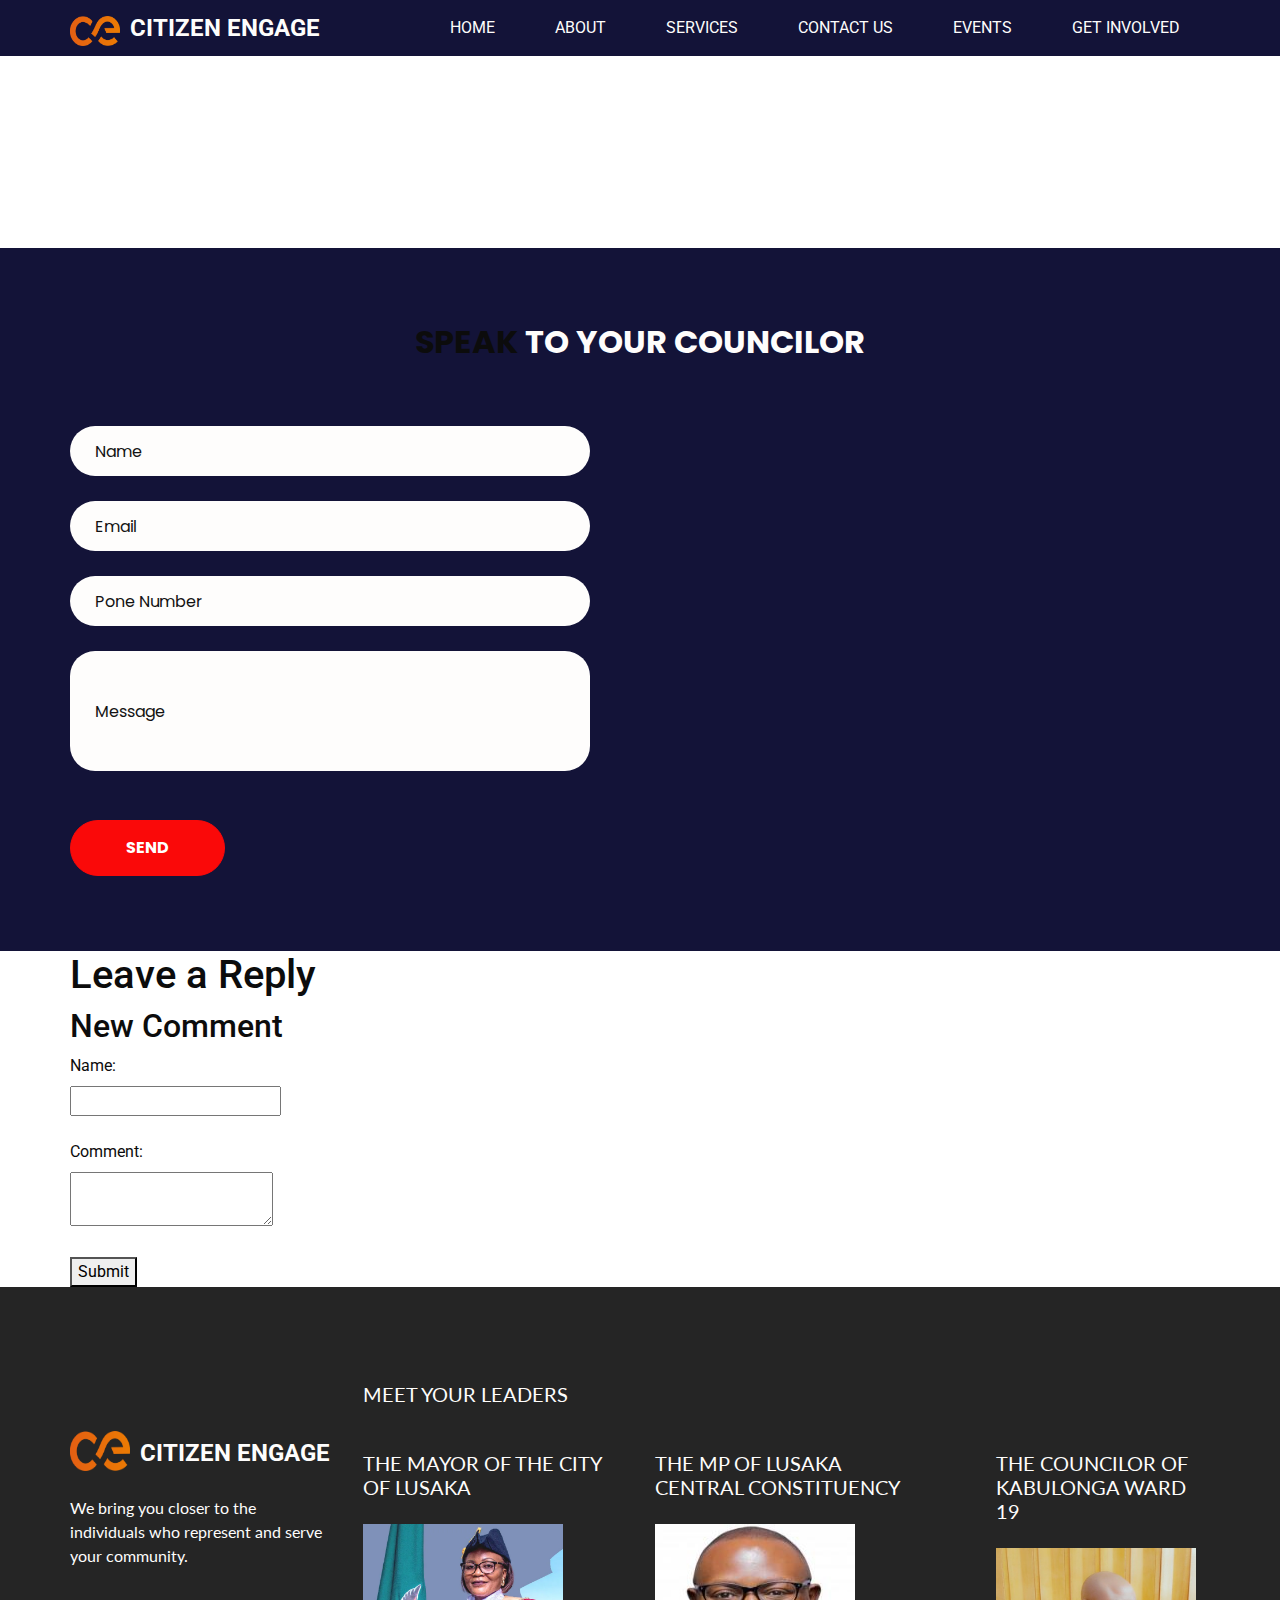
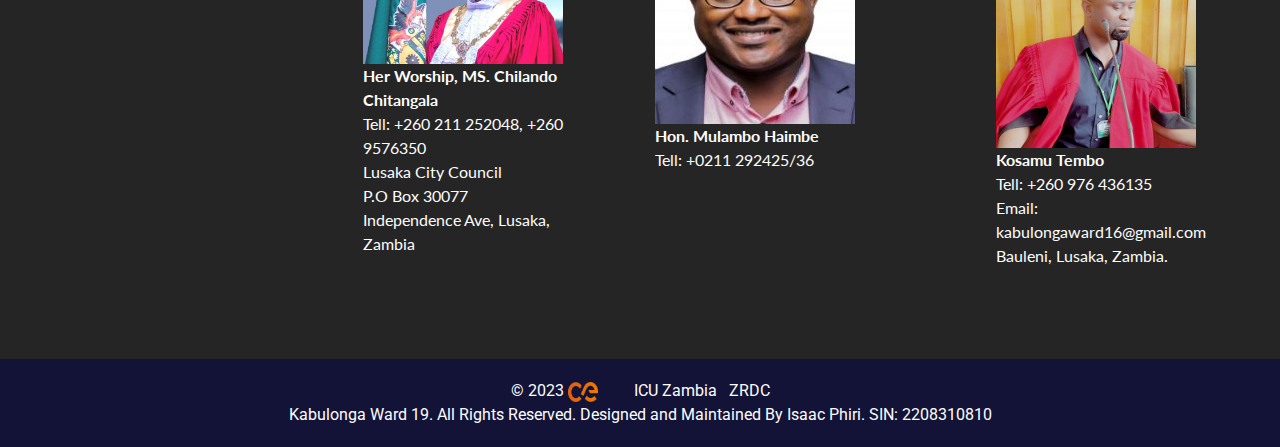
<file: contact.html>
<!DOCTYPE html>
<html lang="en">

<head>
  <!-- Basic -->
  <meta charset="utf-8" />
  <meta http-equiv="X-UA-Compatible" content="IE=edge" />
  <!-- Mobile Metas -->
  <meta name="viewport" content="width=device-width, initial-scale=1, shrink-to-fit=no" />
  <!-- Site Metas -->
  <meta name="keywords" content="" />
  <meta name="description" content="" />
  <meta name="author" content="" />

  <title>Contact Us | A Platform For Residents of Kabulonga Ward 19 To Engage With Their Local Government</title>

  <!-- slider stylesheet -->
  <link rel="stylesheet" type="text/css" href="https://cdnjs.cloudflare.com/ajax/libs/OwlCarousel2/2.1.3/assets/owl.carousel.min.css" />

  <!-- bootstrap core css -->
  <link rel="stylesheet" type="text/css" href="css/bootstrap.css" />

  <!-- fonts style -->
  <link href="https://fonts.googleapis.com/css?family=Lato:400,700|Poppins:400,700|Roboto:400,700&display=swap" rel="stylesheet" />

  <!-- Custom styles for this template -->
  <link href="css/style.css" rel="stylesheet" />
  <!-- responsive style -->
  <link href="css/responsive.css" rel="stylesheet" />
  <link rel="icon" type="image/x-icon" href="images/citizen-engage.png" />
</head>

<body class="sub_page">
  <div class="hero_area">
    <!-- header section strats -->
    <header class="header_section">
      <div class="container">
        <nav class="navbar navbar-expand-lg custom_nav-container ">
          <a class="navbar-brand" href="index.html">
            <img src="images/citizen-engage.png" alt="" width="50" height="30"/>
            <span>
              Citizen Engage
            </span>
          </a>
          <button class="navbar-toggler" type="button" data-toggle="collapse" data-target="#navbarSupportedContent" aria-controls="navbarSupportedContent" aria-expanded="false" aria-label="Toggle navigation">
            <span class="navbar-toggler-icon"></span>
          </button>

          <div class="collapse navbar-collapse" id="navbarSupportedContent">
            <div class="d-flex ml-auto flex-column flex-lg-row align-items-center">
              <ul class="navbar-nav  ">
                <li class="nav-item ">
                  <a class="nav-link" href="index.html">
                    Home <span class="sr-only">(current)</span></a>
                </li>
                <li class="nav-item">
                  <a class="nav-link" href="about.html"> About </a>
                </li>
                <li class="nav-item">
                  <a class="nav-link" href="program.html"> Services </a>
                </li>
                <li class="nav-item active">
                  <a class="nav-link" href="contact.html"> Contact us</a>
                </li>
                <li class="nav-item">
                  <a class="nav-link" href="events.html"> Events</a>
                </li>
                <li class="nav-item">
                  <a class="nav-link" href="get-involved.html"> Get Involved</a>
                </li>
              </ul>
            </div>
          </div>
        </nav>
      </div>
    </header>
    <!-- end header section -->

  </div>
    <br/>
    <br/>
    <br/>
    <br/>
    <br/>
    <br/>
    <br/>
    <br/>


  <!-- contact section -->

  <section class="contact_section layout_padding">
    <div class="container ">
      <div class="heading_container ">
        <h2 class="">
          Speak
          <span>
            To Your Councilor
          </span>

        </h2>
      </div>
    </div>
    <div class="container">
      <div class="row">
        <div class="col-md-6 ">
          <form action="#">
            <div>
              <input type="text" placeholder="Name" />
            </div>
            <div>
              <input type="email" placeholder="Email" />
            </div>
            <div>
              <input type="text" placeholder="Pone Number" />
            </div>
            <div>
              <input type="text" class="message-box" placeholder="Message" />
            </div>
            <div class="d-flex  mt-4 ">
              <button>
                SEND
              </button>
            </div>
          </form>
        </div>
        <div class="col-md-6">
          <!-- map section -->
          <div class="map_section">
            <iframe
                    src="https://www.google.com/maps/embed?pb=!1m18!1m12!1m3!1d123061.67569120592!2d28.30086189201357!3d-15.447955216301331!2m3!1f0!2f0!3f0!3m2!1i1024!2i768!4f13.1!3m3!1m2!1s0x19408dcd47101e1f%3A0xe5186a8b23916f7c!2sLusaka%20Central%2C%20Lusaka!5e0!3m2!1sen!2szm!4v1685180874033!5m2!1sen!2szm" 
                    width="600" 
                    height="450" 
                    style="border:0;" allowfullscreen="" loading="lazy" referrerpolicy="no-referrer-when-downgrade">
              </iframe>
          </div>

          <!-- end map section -->
        </div>
      </div>
    </div>
  </section>

  <!-- end contact section -->

    

  <div id="display-area">
    <!-- Existing comments will be displayed here -->
  </div>
<section >
    <div class="container">
        <h1>Leave a Reply</h1>
          <h2>New Comment</h2>
          <form>
            <label for="name">Name:</label><br>
            <input type="text" id="name" required><br><br>

            <label for="comment">Comment:</label><br>
            <textarea id="comment" required></textarea><br><br>

            <button type="button" onclick="submitComment()">Submit</button>
          </form>
    </div>
</section>

  <!-- info section -->
  <section class="info_section layout_padding">
    <div class="container">
      <div class="info_form">

        <div class="row">
          <div class="offset-lg-3 col-lg-3">
            <h5 class="form_heading">
              Meet your leaders
            </h5>
          </div>
          <div class="col-md-6">
            
          </div>
        </div>

      </div>
    </div>
    <div class="container">
      <div class="row">
        <div class="col-md-3">
          <div class="info_logo">
            <div>
              <a href="index.html">
                <img src="images/citizen-engage.png" alt="" width="60" height="40"/>
                <span>
                  Citizen Engage
                </span>
              </a>
            </div>
            <p>
              We bring you closer to the individuals who represent and serve your community.
            </p>
          </div>
        </div>
        <div class="col-md-3">
          <div class="info_links ">
            <h5>
              THE MAYOR OF THE CITY OF LUSAKA
            </h5>
              <a href="mayor.html"><img src="images/mayor.png" alt="" width="200" height="140"></a>
            <p class="pr-0 pr-md-4 pr-lg-5">
                <strong>Her Worship, MS. Chilando Chitangala</strong><br/>
                Tell: +260 211 252048, +260 9576350<br/>
                Lusaka City Council<br/>
                P.O Box 30077<br/>
                Independence Ave, Lusaka, Zambia
            </p>
          </div>
        </div>
        <div class="col-md-3">
          <div class="info_insta">
            <h5>
              THE MP OF LUSAKA CENTRAL CONSTITUENCY
            </h5>
              <a href="mp.html"><img src="images/HON_MULAMBO_HAIMBE.jpg" alt="" width="200" height="200"></a>
            <p class="pr-0 pr-md-4 pr-md-5">
                <strong>Hon. Mulambo Haimbe</strong><br/>
                Tell: +0211 292425/36<br/>
            </p>
          </div>
        </div>
        <div class="col-md-3">
          <div class="pl-0 pl-lg-5 pl-md-4">
            <h5>
              THE COUNCILOR OF KABULONGA WARD 19
            </h5>
              <a href="https://web.facebook.com/people/Kosamu-Tembo-Kabulonga-Ward-19-Councilor/100072090611173/?paipv=0&eav=Afb1u2xbdEWPhoo_GoVbmaShPfdLjameOLE2epEU68SIW_hcAnVv6YVdN_RuJ6WeKNo&_rdc=1&_rdr"><img src="images/Kosamu_Tembo.jpg" alt="" width="200" height="200"></a>
            <p>
              <strong>Kosamu Tembo</strong><br/>
                Tell: +260 976 436135<br/>
                Email: kabulongaward16@gmail.com<br/>
                Bauleni, Lusaka, Zambia.
            </p>

          </div>
        </div>
      </div>
    </div>
  </section>

  <!-- end info_section -->

  <!-- footer section -->
  <section class="container-fluid footer_section">
    <p>
      &copy; 2023 <img src="images/citizen-engage.png" alt="" width="30" height="20"/>
       &nbsp; &nbsp; &nbsp; &nbsp; <a href="http://www.icuzambia.net">ICU Zambia</a> &nbsp; <a href="https://www.zrdc.org">ZRDC</a>
    </p>
    <p>
        <td align="middle"><span class="copyright">Kabulonga Ward 19. All Rights Reserved. Designed and Maintained 
        By <a href="https://www.linkedin.com/in/isaac-phiri-505360180/">Isaac Phiri.</a> SIN: 2208310810</span></td>
    </p>
  </section>
  <!-- footer section -->

  <script type="text/javascript" src="js/jquery-3.4.1.min.js"></script>
  <script type="text/javascript" src="js/bootstrap.js"></script>

  <script>
    function openNav() {
      document.getElementById("myNav").style.width = "100%";
    }

    function closeNav() {
      document.getElementById("myNav").style.width = "0%";
    }
  </script>
    <!--Script for leave a reply -->
  <script>
    function submitComment() {
      var name = document.getElementById("name").value;
      var comment = document.getElementById("comment").value;
      var displayArea = document.getElementById("display-area");

      var commentHtml = "<strong>" + name + ":</strong> " + comment + "<br><br>";
      displayArea.innerHTML += commentHtml;

      // Clear the input fields
      document.getElementById("name").value = "";
      document.getElementById("comment").value = "";
    }
  </script>
</body>

</html>
</file>
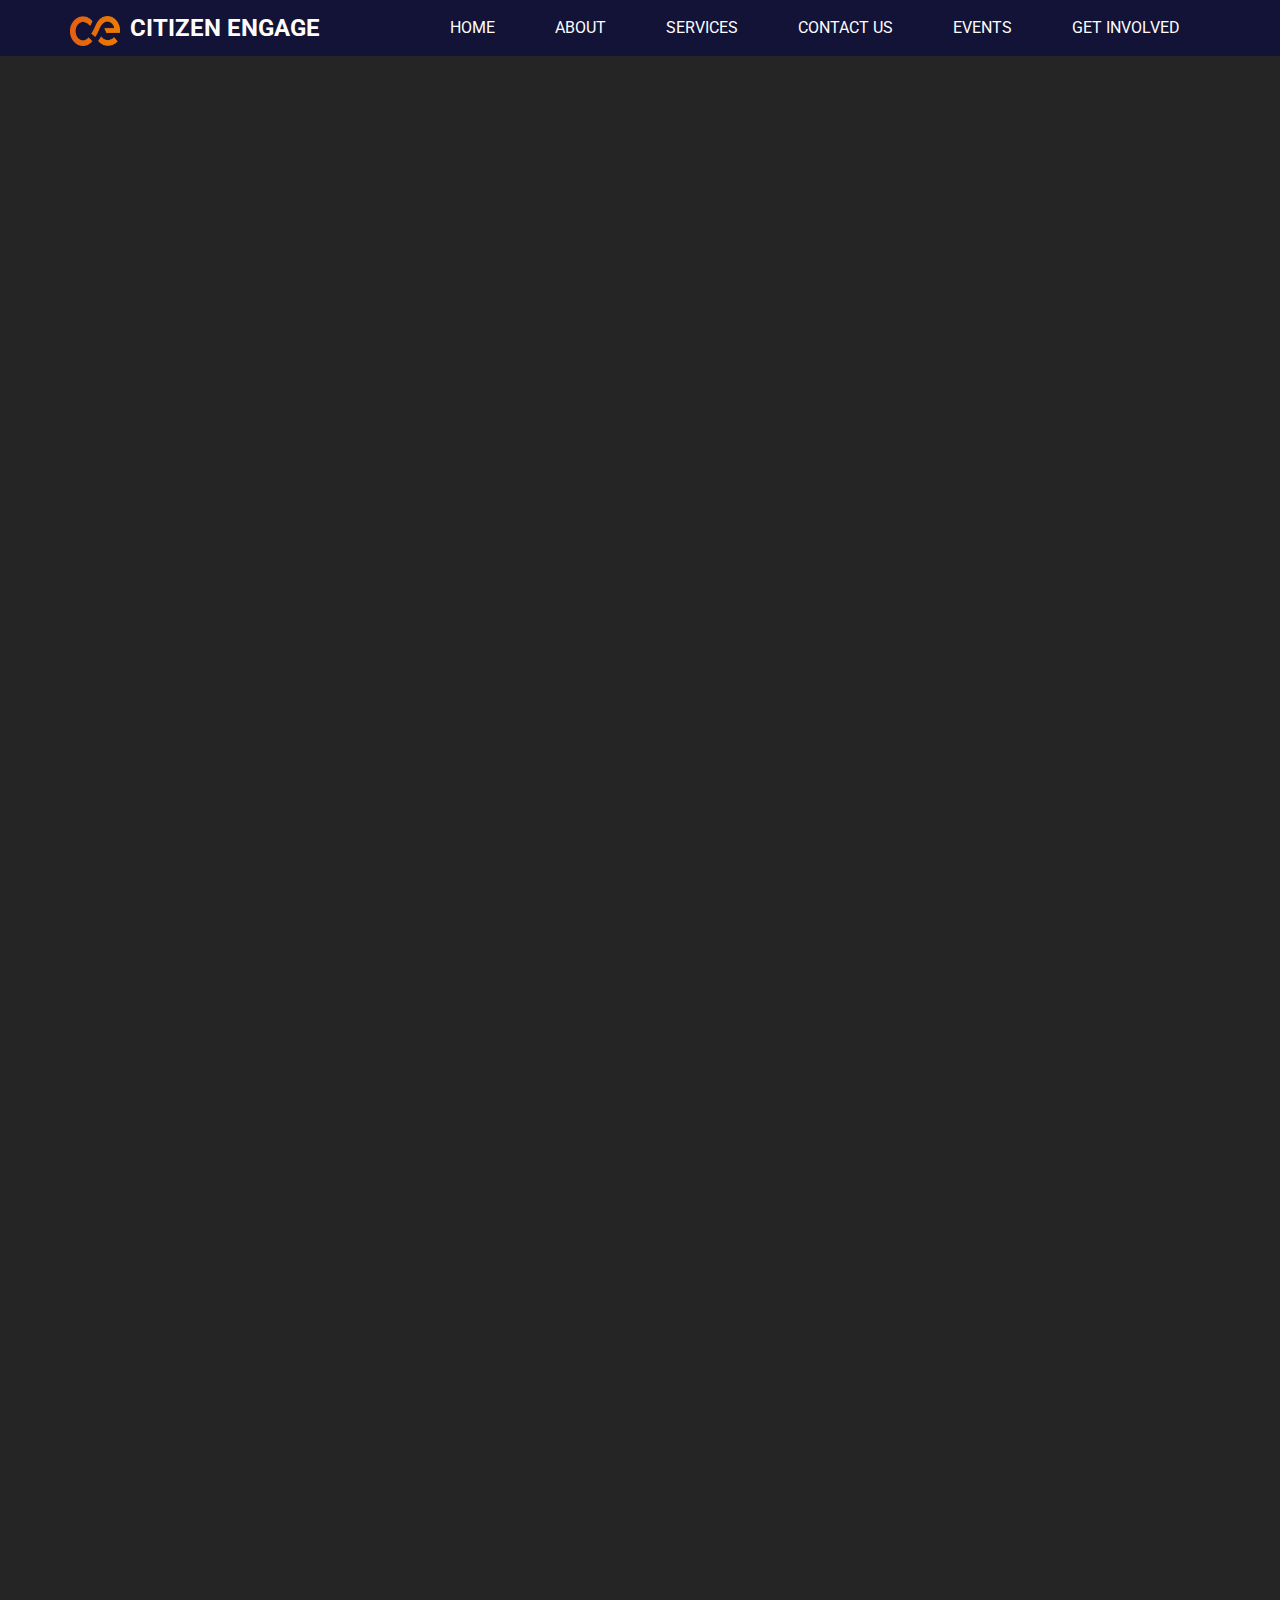
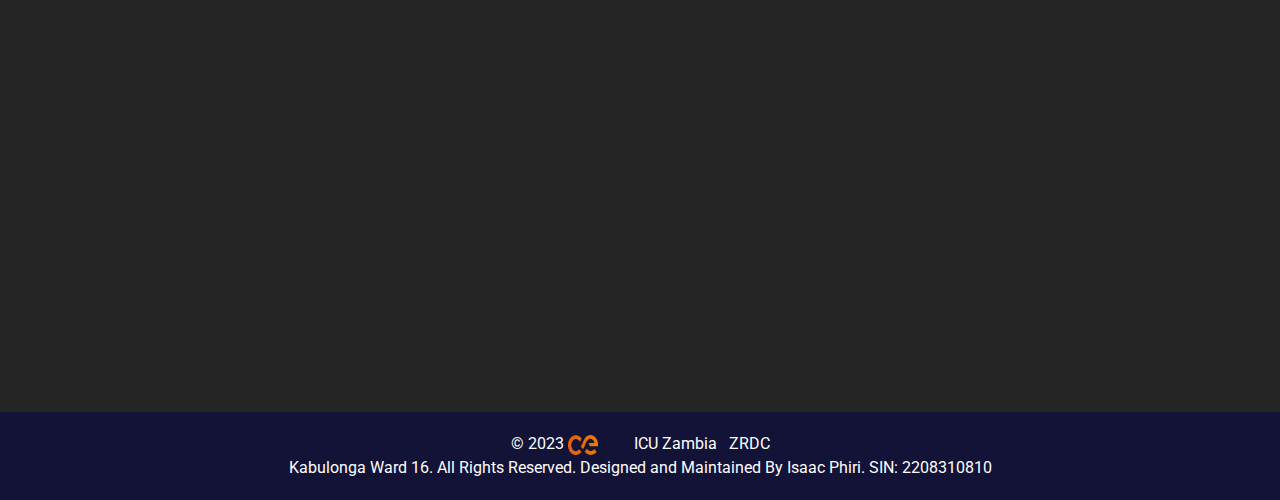
<file: form.html>
<!DOCTYPE html>
<html lang="en">

<head>
  <!-- Basic -->
  <meta charset="utf-8" />
  <meta http-equiv="X-UA-Compatible" content="IE=edge" />
  <!-- Mobile Metas -->
  <meta name="viewport" content="width=device-width, initial-scale=1, shrink-to-fit=no" />
  <!-- Site Metas -->
  <meta name="keywords" content="" />
  <meta name="description" content="" />
  <meta name="author" content="" />

  <title>Application Form | A Platform To For Residents of Kabulonga Ward 19 To Engage With The Local Government</title>

  <!-- slider stylesheet -->
  <link rel="stylesheet" type="text/css" href="https://cdnjs.cloudflare.com/ajax/libs/OwlCarousel2/2.1.3/assets/owl.carousel.min.css" />

  <!-- bootstrap core css -->
  <link rel="stylesheet" type="text/css" href="css/bootstrap.css" />

  <!-- fonts style -->
  <link href="https://fonts.googleapis.com/css?family=Lato:400,700|Poppins:400,700|Roboto:400,700&display=swap" rel="stylesheet" />

  <!-- Custom styles for this template -->
  <link href="css/style.css" rel="stylesheet" />
  <!-- responsive style -->
  <link href="css/responsive.css" rel="stylesheet" />
  <link rel="icon" type="image/x-icon" href="images/citizen-engage.png" />
</head>

<body class="sub_page">
  <div class="hero_area">
    <!-- header section strats -->
    <header class="header_section">
      <div class="container">
        <nav class="navbar navbar-expand-lg custom_nav-container ">
          <a class="navbar-brand" href="index.html">
            <img src="images/citizen-engage.png" alt="" width="50" height="30"/>
            <span>
              Citizen Engage
            </span>
          </a>
          <button class="navbar-toggler" type="button" data-toggle="collapse" data-target="#navbarSupportedContent" aria-controls="navbarSupportedContent" aria-expanded="false" aria-label="Toggle navigation">
            <span class="navbar-toggler-icon"></span>
          </button>

          <div class="collapse navbar-collapse" id="navbarSupportedContent">
            <div class="d-flex ml-auto flex-column flex-lg-row align-items-center">
              <ul class="navbar-nav  ">
                <li class="nav-item active">
                  <a class="nav-link" href="index.html">
                    Home <span class="sr-only">(current)</span></a>
                </li>
                <li class="nav-item">
                  <a class="nav-link" href="about.html"> About </a>
                </li>
                <li class="nav-item">
                  <a class="nav-link" href="program.html"> Services </a>
                </li>
                <li class="nav-item">
                  <a class="nav-link" href="contact.html"> Contact us</a>
                </li>
                <li class="nav-item">
                  <a class="nav-link" href="events.html"> Events</a>
                </li>
                <li class="nav-item">
                  <a class="nav-link" href="get-involved.html"> Get Involved</a>
                </li>
              </ul>
            </div>
          </div>
        </nav>
      </div>
    </header>
    <!-- end header section -->
  </div>

  <!-- offer section -->

  <!-- end offer section -->



  <!-- info section -->
  <section class="info_section layout_padding">
    <div class="container" >
      <iframe src="https://docs.google.com/forms/d/e/1FAIpQLSfnFccxoz8eJcphEAaItClMvTvGyi5mCTWnUey2Q3B-ZlwH6Q/viewform?embedded=true" width="1150" height="1800" frameborder="0" marginheight="0" marginwidth="0"></iframe>
    </div>
  </section>

  <!-- end info_section -->

  <!-- footer section -->
  <section class="container-fluid footer_section">
    <p>
      &copy; 2023 <img src="images/citizen-engage.png" alt="" width="30" height="20"/>
       &nbsp; &nbsp; &nbsp; &nbsp; <a href="http://www.icuzambia.net">ICU Zambia</a> &nbsp; <a href="https://www.zrdc.org">ZRDC</a>
    </p>
    <p>
        <td align="middle"><span class="copyright">Kabulonga Ward 16. All Rights Reserved. Designed and Maintained 
        By <a href="https://www.linkedin.com/in/isaac-phiri-505360180/">Isaac Phiri.</a> SIN: 2208310810</span></td>
    </p>
  </section>
  <!-- footer section -->

  <script type="text/javascript" src="js/jquery-3.4.1.min.js"></script>
  <script type="text/javascript" src="js/bootstrap.js"></script>

  

  <script>
    function openNav() {
      document.getElementById("myNav").style.width = "100%";
    }

    function closeNav() {
      document.getElementById("myNav").style.width = "0%";
    }
  </script>
</body>

</html>
</file>
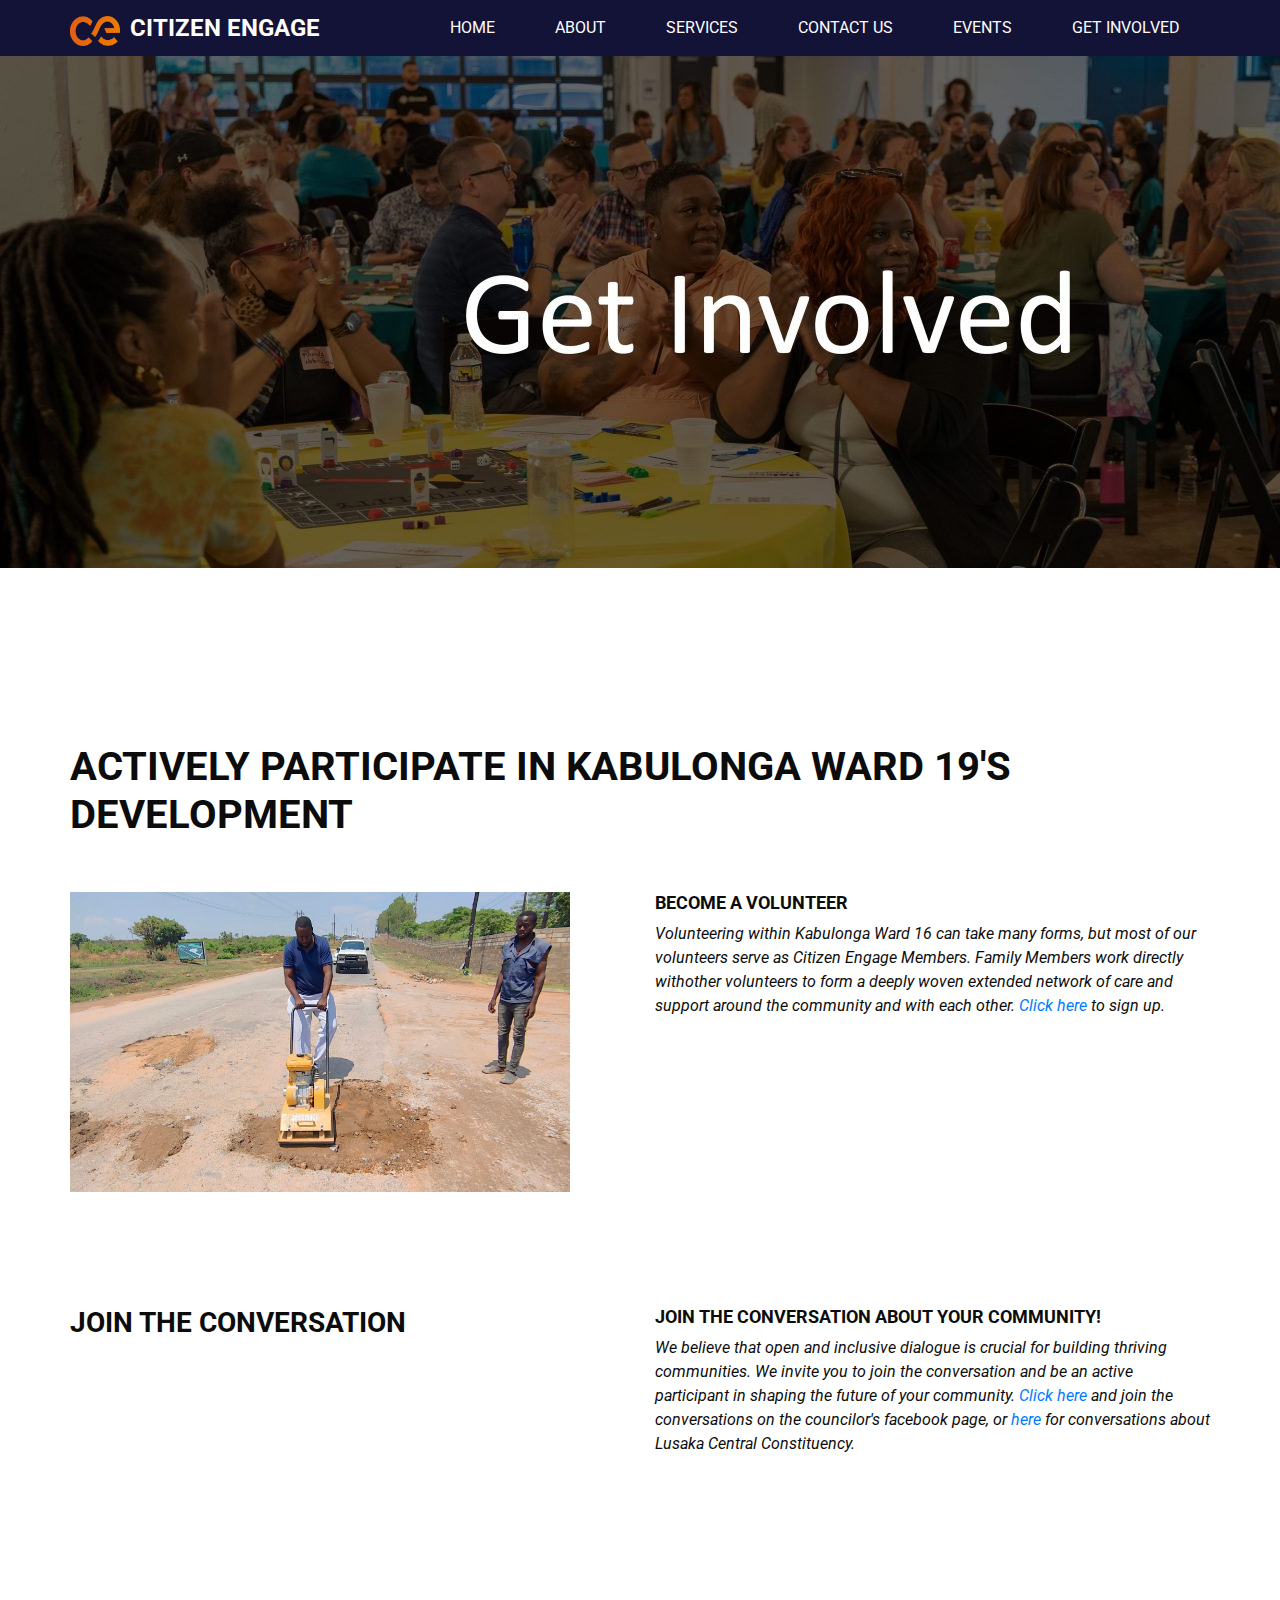
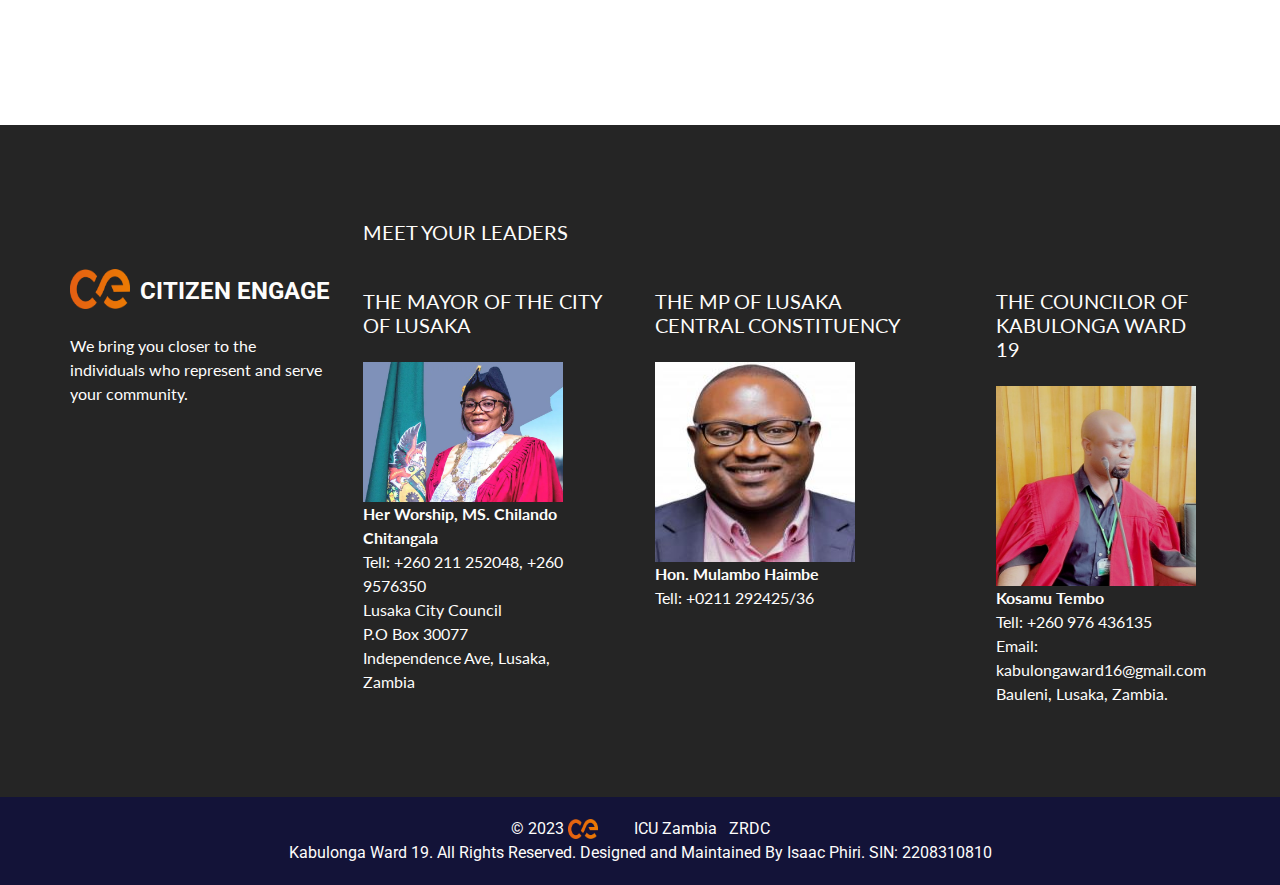
<file: get-involved.html>
<!DOCTYPE html>
<html lang="en">

<head>
  <!-- Basic -->
  <meta charset="utf-8" />
  <meta http-equiv="X-UA-Compatible" content="IE=edge" />
  <!-- Mobile Metas -->
  <meta name="viewport" content="width=device-width, initial-scale=1, shrink-to-fit=no" />
  <!-- Site Metas -->
  <meta name="keywords" content="" />
  <meta name="description" content="" />
  <meta name="author" content="" />

  <title>Get Involved | A Platform For Residents of Kabulonga Ward 19 To Engage With Their Local Government</title>

  <!-- slider stylesheet -->
  <link rel="stylesheet" type="text/css" href="https://cdnjs.cloudflare.com/ajax/libs/OwlCarousel2/2.1.3/assets/owl.carousel.min.css" />

  <!-- bootstrap core css -->
  <link rel="stylesheet" type="text/css" href="css/bootstrap.css" />

  <!-- fonts style -->
  <link href="https://fonts.googleapis.com/css?family=Lato:400,700|Poppins:400,700|Roboto:400,700&display=swap" rel="stylesheet" />

  <!-- Custom styles for this template -->
  <link href="css/style.css" rel="stylesheet" />
  <!-- responsive style -->
  <link href="css/responsive.css" rel="stylesheet" />
  <link rel="icon" type="image/x-icon" href="images/citizen-engage.png" />
</head>

<body class="sub_page">
  <div class="hero_area">
    <!-- header section strats -->
    <header class="header_section">
      <div class="container">
        <nav class="navbar navbar-expand-lg custom_nav-container ">
          <a class="navbar-brand" href="index.html">
            <img src="images/citizen-engage.png" alt="" width="50" height="30"/>
            <span>
              Citizen Engage
            </span>
          </a>
          <button class="navbar-toggler" type="button" data-toggle="collapse" data-target="#navbarSupportedContent" aria-controls="navbarSupportedContent" aria-expanded="false" aria-label="Toggle navigation">
            <span class="navbar-toggler-icon"></span>
          </button>

          <div class="collapse navbar-collapse" id="navbarSupportedContent">
            <div class="d-flex ml-auto flex-column flex-lg-row align-items-center">
              <ul class="navbar-nav  ">
                <li class="nav-item active">
                  <a class="nav-link" href="index.html">
                    Home <span class="sr-only">(current)</span></a>
                </li>
                <li class="nav-item">
                  <a class="nav-link" href="about.html"> About </a>
                </li>
                <li class="nav-item">
                  <a class="nav-link" href="program.html"> Services </a>
                </li>
                <li class="nav-item">
                  <a class="nav-link" href="contact.html"> Contact us</a>
                </li>
                <li class="nav-item">
                  <a class="nav-link" href="events.html"> Events</a>
                </li>
                <li class="nav-item">
                  <a class="nav-link" href="get-involved.html"> Get Involved</a>
                </li>
              </ul>
            </div>
          </div>
        </nav>
      </div>
    </header>
    <!-- end header section -->
  </div>

  <!-- offer section -->
<img src="images/get-involved.jpg" alt="" />
  <section class="offer_section hero_next_section-margin layout_padding">
      
    <div class="container">
      <div class="heading_containe">
        <h1>
            <b>ACTIVELY PARTICIPATE IN KABULONGA WARD 19'S DEVELOPMENT</b>
        </h1>
        
      </div>
      <div class="row"> 
        <div class="col-md-6">
          <div class="content-box">
            <div class="detail-box">
                <div class="img-bo">
                    <img src="images/volunteer2.jpg" alt="" width="500" height="300">
                </div>
                <br/>
                
            </div>
          </div>
        </div>
       
        <div class="col-md-6">
          <div class="content-box">
            
            <div class="detail-box">
              <h6>
                Become a Volunteer
              </h6>
                <i>Volunteering within Kabulonga Ward 16 can take many forms, but most of our volunteers serve as Citizen Engage Members. Family Members work directly withother volunteers to form a deeply woven extended network of care and support around the community and with each other. <a href="volunteer.html" target="_blank">Click here</a> to sign up.</i>
            </div>
          </div>
        </div>
        <div class="col-md-6">
          <div class="content-box">
            
            <div class="detail-box">
              <h3>
                <b>JOIN THE CONVERSATION</b>
              </h3>
                <iframe src="https://www.facebook.com/plugins/post.php?href=https%3A%2F%2Fweb.facebook.com%2Fpermalink.php%3Fstory_fbid%3Dpfbid02kHTgnbM55hJNJzFvKi6m9KhbVKcy5haedKhh6QQDfSgvFNPKDtZmEfMVA7RVuvr4l%26id%3D100072090611173&show_text=true&width=500" width="500" height="250" style="border:none;overflow:hidden" scrolling="no" frameborder="0" allowfullscreen="true" allow="autoplay; clipboard-write; encrypted-media; picture-in-picture; web-share"></iframe>
            </div>
          </div>
        </div>
          <div class="col-md-6">
          <div class="content-box">
              <div class="detail-box">
              <h6>
                  Join the Conversation about your Community!
              </h6>
                <i>We believe that open and inclusive dialogue is crucial for building thriving communities. We invite you to join the conversation and be an active participant in shaping the future of your community. <a href="https://web.facebook.com/profile.php?id=100072090611173" target="_blank">Click here</a> and join the conversations on the councilor's facebook page, or <a href="https://web.facebook.com/Lusaka-Central-Constituency-1532219127010877">here</a> for conversations about Lusaka Central Constituency.</i>
              </div>
            </div>
          </div>
        </div>
        </div>
  </section>

  <!-- end offer section -->
    


  <!-- info section -->
  <section class="info_section layout_padding">
    <div class="container">
      <div class="info_form">

        <div class="row">
          <div class="offset-lg-3 col-lg-3">
            <h5 class="form_heading">
              Meet your leaders
            </h5>
          </div>
          <div class="col-md-6">
            
          </div>
        </div>

      </div>
    </div>
    <div class="container">
      <div class="row">
        <div class="col-md-3">
          <div class="info_logo">
            <div>
              <a href="">
                <img src="images/citizen-engage.png" alt="" width="60" height="40"/>
                <span>
                  Citizen Engage
                </span>
              </a>
            </div>
            <p>
              We bring you closer to the individuals who represent and serve your community.
            </p>
          </div>
        </div>
        <div class="col-md-3">
          <div class="info_links ">
            <h5>
              THE MAYOR OF THE CITY OF LUSAKA
            </h5>
              <a href="mayor.html"><img src="images/mayor.png" alt="" width="200" height="140"></a>
            <p class="pr-0 pr-md-4 pr-lg-5">
                <strong>Her Worship, MS. Chilando Chitangala</strong><br/>
                Tell: +260 211 252048, +260 9576350<br/>
                Lusaka City Council<br/>
                P.O Box 30077<br/>
                Independence Ave, Lusaka, Zambia
            </p>
          </div>
        </div>
        <div class="col-md-3">
          <div class="info_insta">
            <h5>
              THE MP OF LUSAKA CENTRAL CONSTITUENCY
            </h5>
              <a href="mp.html"><img src="images/HON_MULAMBO_HAIMBE.jpg" alt="" width="200" height="200"></a>
            <p class="pr-0 pr-md-4 pr-md-5">
                <strong>Hon. Mulambo Haimbe</strong><br/>
                Tell: +0211 292425/36<br/>
            </p>
          </div>
        </div>
        <div class="col-md-3">
          <div class="pl-0 pl-lg-5 pl-md-4">
            <h5>
              THE COUNCILOR OF KABULONGA WARD 19
            </h5>
              <a href="https://web.facebook.com/people/Kosamu-Tembo-Kabulonga-Ward-19-Councilor/100072090611173/?paipv=0&eav=Afb1u2xbdEWPhoo_GoVbmaShPfdLjameOLE2epEU68SIW_hcAnVv6YVdN_RuJ6WeKNo&_rdc=1&_rdr"><img src="images/Kosamu_Tembo.jpg" alt="" width="200" height="200"></a>
            <p>
              <strong>Kosamu Tembo</strong><br/>
                Tell: +260 976 436135<br/>
                Email: kabulongaward16@gmail.com<br/>
                Bauleni, Lusaka, Zambia.
            </p>

          </div>
        </div>
      </div>
    </div>
  </section>

  <!-- end info_section -->

  <!-- footer section -->
  <section class="container-fluid footer_section">
    <p>
      &copy; 2023 <img src="images/citizen-engage.png" alt="" width="30" height="20"/>
       &nbsp; &nbsp; &nbsp; &nbsp; <a href="http://www.icuzambia.net">ICU Zambia</a> &nbsp; <a href="https://www.zrdc.org">ZRDC</a>
    </p>
    <p>
        <td align="middle"><span class="copyright">Kabulonga Ward 19. All Rights Reserved. Designed and Maintained 
        By <a href="https://www.linkedin.com/in/isaac-phiri-505360180/">Isaac Phiri.</a> SIN: 2208310810</span></td>
    </p>
  </section>
  <!-- footer section -->

  <script type="text/javascript" src="js/jquery-3.4.1.min.js"></script>
  <script type="text/javascript" src="js/bootstrap.js"></script>

  <script>
    function openNav() {
      document.getElementById("myNav").style.width = "100%";
    }

    function closeNav() {
      document.getElementById("myNav").style.width = "0%";
    }
  </script>
</body>

</html>
</file>
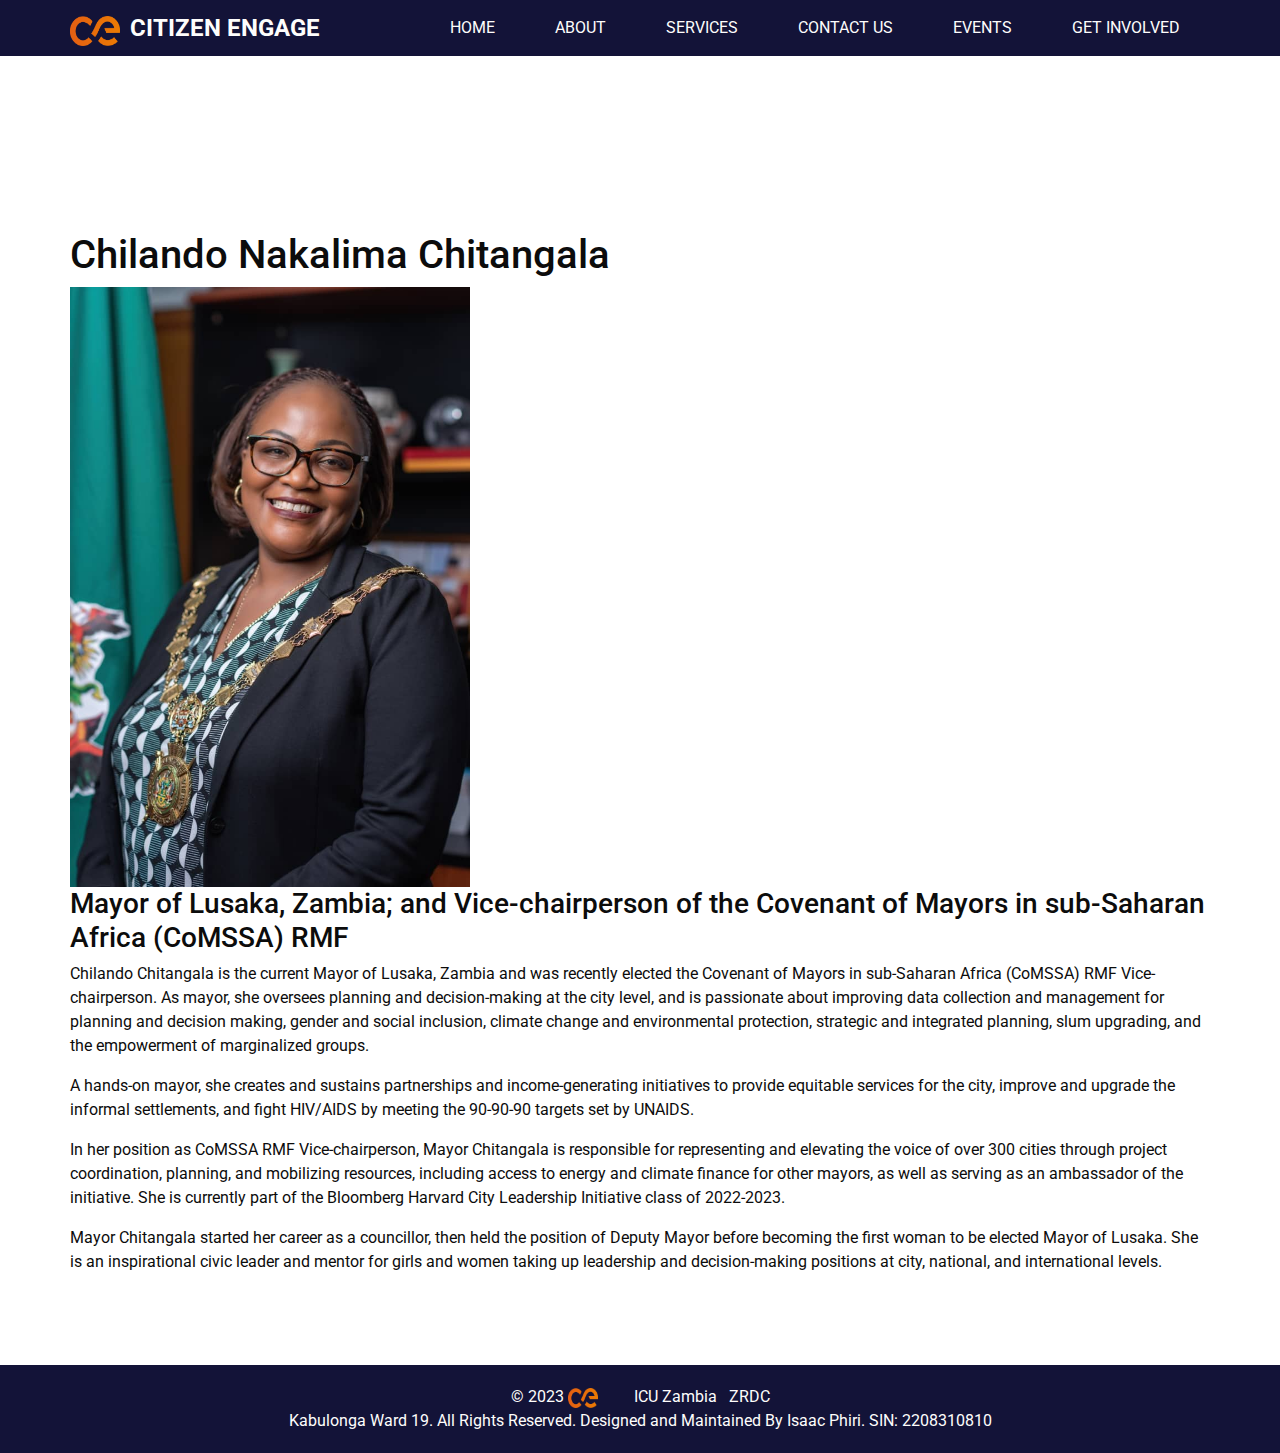
<file: mayor.html>
<!DOCTYPE html>
<html lang="en">

<head>
  <!-- Basic -->
  <meta charset="utf-8" />
  <meta http-equiv="X-UA-Compatible" content="IE=edge" />
  <!-- Mobile Metas -->
  <meta name="viewport" content="width=device-width, initial-scale=1, shrink-to-fit=no" />
  <!-- Site Metas -->
  <meta name="keywords" content="" />
  <meta name="description" content="" />
  <meta name="author" content="" />

  <title>Mayor | A Platform To For Residents of Kabulonga Ward 19 To Engage With The Local Government</title>

  <!-- slider stylesheet -->
  <link rel="stylesheet" type="text/css" href="https://cdnjs.cloudflare.com/ajax/libs/OwlCarousel2/2.1.3/assets/owl.carousel.min.css" />

  <!-- bootstrap core css -->
  <link rel="stylesheet" type="text/css" href="css/bootstrap.css" />

  <!-- fonts style -->
  <link href="https://fonts.googleapis.com/css?family=Lato:400,700|Poppins:400,700|Roboto:400,700&display=swap" rel="stylesheet" />

  <!-- Custom styles for this template -->
  <link href="css/style.css" rel="stylesheet" />
  <!-- responsive style -->
  <link href="css/responsive.css" rel="stylesheet" />
  <link rel="icon" type="image/x-icon" href="images/citizen-engage.png" />
</head>

<body class="sub_page">
  <div class="hero_area">
    <!-- header section strats -->
    <header class="header_section">
      <div class="container">
        <nav class="navbar navbar-expand-lg custom_nav-container ">
          <a class="navbar-brand" href="index.html">
            <img src="images/citizen-engage.png" alt="" width="50" height="30"/>
            <span>
              Citizen Engage
            </span>
          </a>
          <button class="navbar-toggler" type="button" data-toggle="collapse" data-target="#navbarSupportedContent" aria-controls="navbarSupportedContent" aria-expanded="false" aria-label="Toggle navigation">
            <span class="navbar-toggler-icon"></span>
          </button>

          <div class="collapse navbar-collapse" id="navbarSupportedContent">
            <div class="d-flex ml-auto flex-column flex-lg-row align-items-center">
              <ul class="navbar-nav  ">
                <li class="nav-item active">
                  <a class="nav-link" href="index.html">
                    Home <span class="sr-only">(current)</span></a>
                </li>
                <li class="nav-item">
                  <a class="nav-link" href="about.html"> About </a>
                </li>
                <li class="nav-item">
                  <a class="nav-link" href="program.html"> Services </a>
                </li>
                <li class="nav-item">
                  <a class="nav-link" href="contact.html"> Contact us</a>
                </li>
                <li class="nav-item">
                  <a class="nav-link" href="events.html"> Events</a>
                </li>
                <li class="nav-item">
                  <a class="nav-link" href="get-involved.html"> Get Involved</a>
                </li>
              </ul>
            </div>
          </div>
        </nav>
      </div>
    </header>
    <!-- end header section -->
  </div>

  <!-- offer section -->

  <section class="offer_section hero_next_section-margin layout_padding">
    <div class="container">
        <h1>Chilando Nakalima Chitangala</h1>
        <img src="images/Chilando-Nakalima.jpeg" alt="chilando" width="400" height="600"/>
        <h3>Mayor of Lusaka, Zambia; and Vice-chairperson of the Covenant of Mayors in sub-Saharan Africa (CoMSSA) RMF</h3>
        <p>Chilando Chitangala is the current Mayor of Lusaka, Zambia and was recently elected the Covenant of Mayors in sub-Saharan Africa (CoMSSA) RMF Vice-chairperson. As mayor, she oversees planning and decision-making at the city level, and is passionate about improving data collection and management for planning and decision making, gender and social inclusion, climate change and environmental protection, strategic and integrated planning, slum upgrading, and the empowerment of marginalized groups.</p>
        <p>A hands-on mayor, she creates and sustains partnerships and income-generating initiatives to provide equitable services for the city, improve and upgrade the informal settlements, and fight HIV/AIDS by meeting the 90-90-90 targets set by UNAIDS.</p>
        <p>In her position as CoMSSA RMF Vice-chairperson, Mayor Chitangala is responsible for representing and elevating the voice of over 300 cities through project coordination, planning, and mobilizing resources, including access to energy and climate finance for other mayors, as well as serving as an ambassador of the initiative. She is currently part of the Bloomberg Harvard City Leadership Initiative class of 2022-2023.</p>
        <p>Mayor Chitangala started her career as a councillor, then held the position of Deputy Mayor before becoming the first woman to be elected Mayor of Lusaka. She is an inspirational civic leader and mentor for girls and women taking up leadership and decision-making positions at city, national, and international levels.</p>
    </div>
  </section>

  <!-- end offer section -->


  <!-- footer section -->
  <section class="container-fluid footer_section">
    <p>
      &copy; 2023 <img src="images/citizen-engage.png" alt="" width="30" height="20"/>
       &nbsp; &nbsp; &nbsp; &nbsp; <a href="http://www.icuzambia.net">ICU Zambia</a> &nbsp; <a href="https://www.zrdc.org">ZRDC</a>
    </p>
    <p>
        <td align="middle"><span class="copyright">Kabulonga Ward 19. All Rights Reserved. Designed and Maintained 
        By <a href="https://www.linkedin.com/in/isaac-phiri-505360180/">Isaac Phiri.</a> SIN: 2208310810</span></td>
    </p>
  </section>
  <!-- footer section -->

  <script type="text/javascript" src="js/jquery-3.4.1.min.js"></script>
  <script type="text/javascript" src="js/bootstrap.js"></script>

  

  <script>
    function openNav() {
      document.getElementById("myNav").style.width = "100%";
    }

    function closeNav() {
      document.getElementById("myNav").style.width = "0%";
    }
  </script>
</body>

</html>
</file>
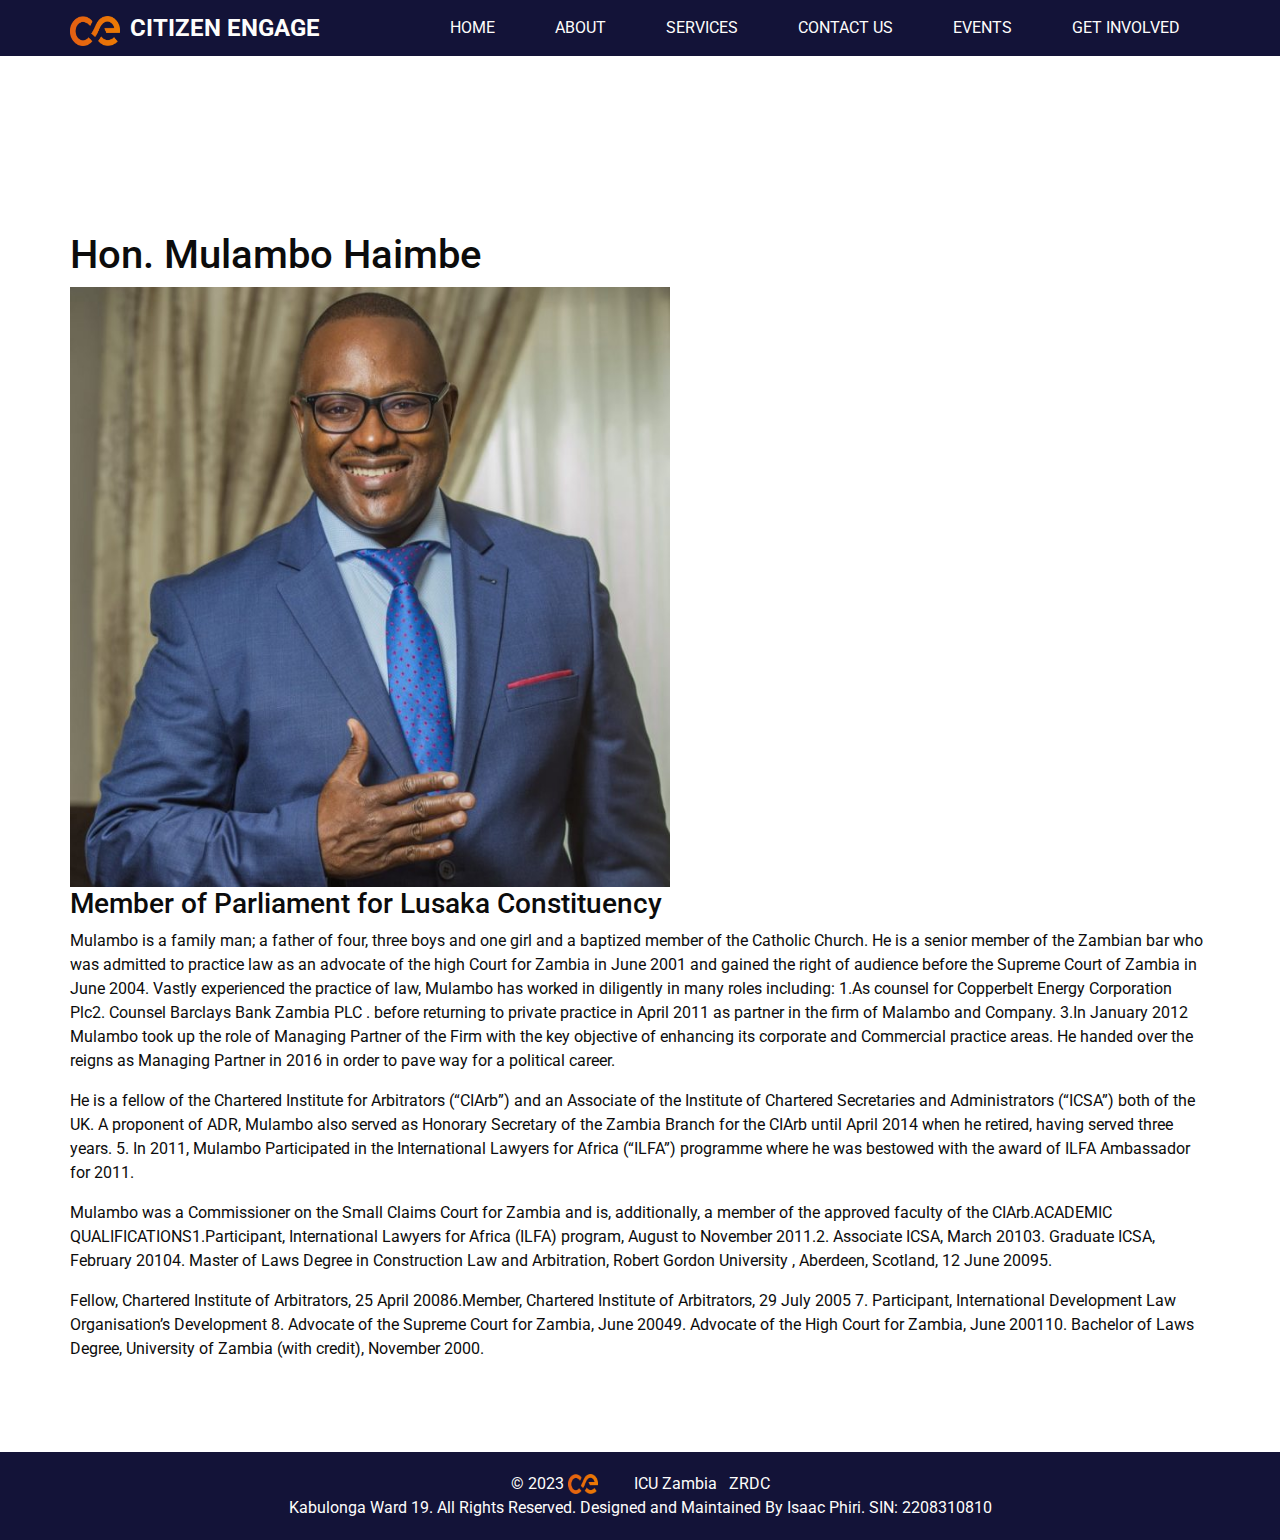
<file: mp.html>
<!DOCTYPE html>
<html lang="en">

<head>
  <!-- Basic -->
  <meta charset="utf-8" />
  <meta http-equiv="X-UA-Compatible" content="IE=edge" />
  <!-- Mobile Metas -->
  <meta name="viewport" content="width=device-width, initial-scale=1, shrink-to-fit=no" />
  <!-- Site Metas -->
  <meta name="keywords" content="" />
  <meta name="description" content="" />
  <meta name="author" content="" />

  <title>MP | A Platform To For Residents of Kabulonga Ward 19 To Engage With The Local Government</title>

  <!-- slider stylesheet -->
  <link rel="stylesheet" type="text/css" href="https://cdnjs.cloudflare.com/ajax/libs/OwlCarousel2/2.1.3/assets/owl.carousel.min.css" />

  <!-- bootstrap core css -->
  <link rel="stylesheet" type="text/css" href="css/bootstrap.css" />

  <!-- fonts style -->
  <link href="https://fonts.googleapis.com/css?family=Lato:400,700|Poppins:400,700|Roboto:400,700&display=swap" rel="stylesheet" />

  <!-- Custom styles for this template -->
  <link href="css/style.css" rel="stylesheet" />
  <!-- responsive style -->
  <link href="css/responsive.css" rel="stylesheet" />
  <link rel="icon" type="image/x-icon" href="images/citizen-engage.png" />
</head>

<body class="sub_page">
  <div class="hero_area">
    <!-- header section strats -->
    <header class="header_section">
      <div class="container">
        <nav class="navbar navbar-expand-lg custom_nav-container ">
          <a class="navbar-brand" href="index.html">
            <img src="images/citizen-engage.png" alt="" width="50" height="30"/>
            <span>
              Citizen Engage
            </span>
          </a>
          <button class="navbar-toggler" type="button" data-toggle="collapse" data-target="#navbarSupportedContent" aria-controls="navbarSupportedContent" aria-expanded="false" aria-label="Toggle navigation">
            <span class="navbar-toggler-icon"></span>
          </button>

          <div class="collapse navbar-collapse" id="navbarSupportedContent">
            <div class="d-flex ml-auto flex-column flex-lg-row align-items-center">
              <ul class="navbar-nav  ">
                <li class="nav-item active">
                  <a class="nav-link" href="index.html">
                    Home <span class="sr-only">(current)</span></a>
                </li>
                <li class="nav-item">
                  <a class="nav-link" href="about.html"> About </a>
                </li>
                <li class="nav-item">
                  <a class="nav-link" href="program.html"> Services </a>
                </li>
                <li class="nav-item">
                  <a class="nav-link" href="contact.html"> Contact us</a>
                </li>
                <li class="nav-item">
                  <a class="nav-link" href="events.html"> Events</a>
                </li>
                <li class="nav-item">
                  <a class="nav-link" href="get-involved.html"> Get Involved</a>
                </li>
              </ul>
            </div>
          </div>
        </nav>
      </div>
    </header>
    <!-- end header section -->
  </div>

  <!-- offer section -->

  <section class="offer_section hero_next_section-margin layout_padding">
    <div class="container">
        <h1>Hon. Mulambo Haimbe</h1>
        <img src="images/hon.mulambo.jpg" alt="Haimbe" width="600" height="600" position="center"/>
        <h3>Member of Parliament for Lusaka Constituency</h3>
        <p>Mulambo is a family man; a father of four, three boys and one girl and a baptized member of the Catholic Church. He is a senior member of the Zambian bar who was admitted to practice law as an advocate of the high Court for Zambia in June 2001 and gained the right of audience before the Supreme Court of Zambia in June 2004. Vastly experienced the practice of law, Mulambo has worked in diligently in many roles including: 1.As counsel for Copperbelt Energy Corporation Plc2. Counsel Barclays Bank Zambia PLC . before returning to private practice in April 2011 as partner in the firm of Malambo and Company. 3.In January 2012 Mulambo took up the role of Managing Partner of the Firm with the key objective of enhancing its corporate and Commercial practice areas. He handed over the reigns as Managing Partner in 2016 in order to pave way for a political career.</p>
        <p>He is a fellow of the Chartered Institute for Arbitrators (“CIArb”) and an Associate of the Institute of Chartered Secretaries and Administrators (“ICSA”) both of the UK. A proponent of ADR, Mulambo also served as Honorary Secretary of the Zambia Branch for the CIArb until April 2014 when he retired, having served three years. 5. In 2011, Mulambo Participated in the International Lawyers for Africa (“ILFA”) programme where he was bestowed with the award of ILFA Ambassador for 2011.</p>
        <p>Mulambo was a Commissioner on the Small Claims Court for Zambia and is, additionally, a member of the approved faculty of the CIArb.ACADEMIC QUALIFICATIONS1.Participant, International Lawyers for Africa (ILFA) program, August to November 2011.2. Associate ICSA, March 20103. Graduate ICSA, February 20104. Master of Laws Degree in Construction Law and Arbitration, Robert Gordon University , Aberdeen, Scotland, 12 June 20095.</p>
        <p>Fellow, Chartered Institute of Arbitrators, 25 April 20086.Member, Chartered Institute of Arbitrators, 29 July 2005 7. Participant, International Development Law Organisation’s Development 8. Advocate of the Supreme Court for Zambia, June 20049. Advocate of the High Court for Zambia, June 200110. Bachelor of Laws Degree, University of Zambia (with credit), November 2000.</p>
    </div>
  </section>

  <!-- end offer section -->



  <!-- info section -->
  

  <!-- end info_section -->

  <!-- footer section -->
  <section class="container-fluid footer_section">
    <p>
      &copy; 2023 <img src="images/citizen-engage.png" alt="" width="30" height="20"/>
       &nbsp; &nbsp; &nbsp; &nbsp; <a href="http://www.icuzambia.net">ICU Zambia</a> &nbsp; <a href="https://www.zrdc.org">ZRDC</a>
    </p>
    <p>
        <td align="middle"><span class="copyright">Kabulonga Ward 19. All Rights Reserved. Designed and Maintained 
        By <a href="https://www.linkedin.com/in/isaac-phiri-505360180/">Isaac Phiri.</a> SIN: 2208310810</span></td>
    </p>
  </section>
  <!-- footer section -->

  <script type="text/javascript" src="js/jquery-3.4.1.min.js"></script>
  <script type="text/javascript" src="js/bootstrap.js"></script>

  

  <script>
    function openNav() {
      document.getElementById("myNav").style.width = "100%";
    }

    function closeNav() {
      document.getElementById("myNav").style.width = "0%";
    }
  </script>
</body>

</html>
</file>
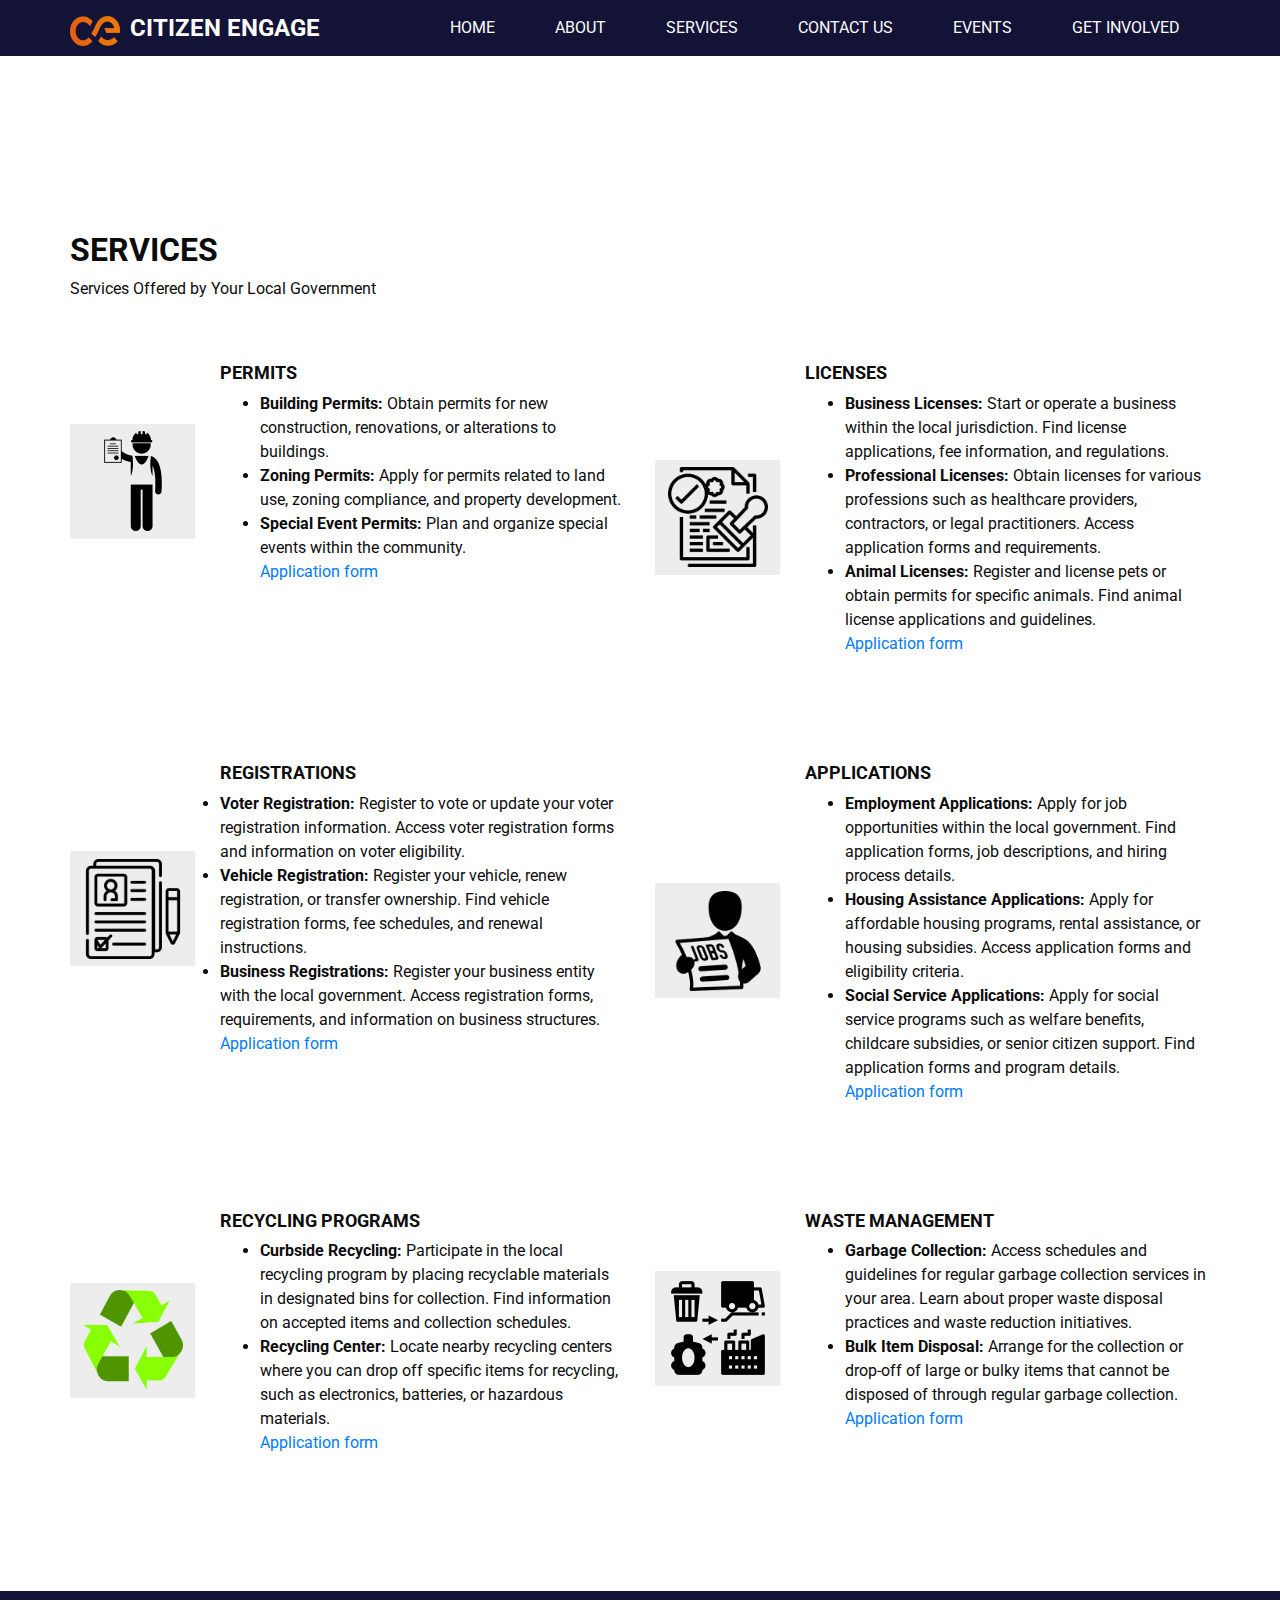
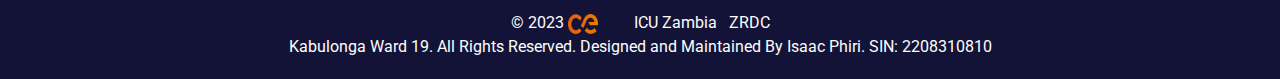
<file: program.html>
<!DOCTYPE html>
<html lang="en">

<head>
  <!-- Basic -->
  <meta charset="utf-8" />
  <meta http-equiv="X-UA-Compatible" content="IE=edge" />
  <!-- Mobile Metas -->
  <meta name="viewport" content="width=device-width, initial-scale=1, shrink-to-fit=no" />
  <!-- Site Metas -->
  <meta name="keywords" content="" />
  <meta name="description" content="" />
  <meta name="author" content="" />

  <title>services | A Platform To For Residents of Kabulonga Ward 19 To Engage With The Local Government</title>

  <!-- slider stylesheet -->
  <link rel="stylesheet" type="text/css" href="https://cdnjs.cloudflare.com/ajax/libs/OwlCarousel2/2.1.3/assets/owl.carousel.min.css" />

  <!-- bootstrap core css -->
  <link rel="stylesheet" type="text/css" href="css/bootstrap.css" />

  <!-- fonts style -->
  <link href="https://fonts.googleapis.com/css?family=Lato:400,700|Poppins:400,700|Roboto:400,700&display=swap" rel="stylesheet" />

  <!-- Custom styles for this template -->
  <link href="css/style.css" rel="stylesheet" />
  <!-- responsive style -->
  <link href="css/responsive.css" rel="stylesheet" />
  <link rel="icon" type="image/x-icon" href="images/citizen-engage.png" />
</head>

<body class="sub_page">
  <div class="hero_area">
    <!-- header section strats -->
    <header class="header_section">
      <div class="container">
        <nav class="navbar navbar-expand-lg custom_nav-container ">
          <a class="navbar-brand" href="index.html">
            <img src="images/citizen-engage.png" alt="" width="50" height="30"/>
            <span>
              Citizen Engage
            </span>
          </a>
          <button class="navbar-toggler" type="button" data-toggle="collapse" data-target="#navbarSupportedContent" aria-controls="navbarSupportedContent" aria-expanded="false" aria-label="Toggle navigation">
            <span class="navbar-toggler-icon"></span>
          </button>

          <div class="collapse navbar-collapse" id="navbarSupportedContent">
            <div class="d-flex ml-auto flex-column flex-lg-row align-items-center">
              <ul class="navbar-nav  ">
                <li class="nav-item active">
                  <a class="nav-link" href="index.html">
                    Home <span class="sr-only">(current)</span></a>
                </li>
                <li class="nav-item">
                  <a class="nav-link" href="about.html"> About </a>
                </li>
                <li class="nav-item">
                  <a class="nav-link" href="program.html"> Services </a>
                </li>
                <li class="nav-item">
                  <a class="nav-link" href="contact.html"> Contact us</a>
                </li>
                <li class="nav-item">
                  <a class="nav-link" href="events.html"> Events</a>
                </li>
                <li class="nav-item">
                  <a class="nav-link" href="get-involved.html"> Get Involved</a>
                </li>
              </ul>
            </div>
          </div>
        </nav>
      </div>
    </header>
    <!-- end header section -->
  </div>

  <!-- offer section -->

  <section class="offer_section hero_next_section-margin layout_padding">
    <div class="container">
      <div class="heading_container">
        <h2>
            Services
        </h2>
        <p>
          Services Offered by Your Local Government
        </p>
      </div>
      <div class="row">
        <div class="col-md-6">
          <div class="content-box">
            <div class="img-box">
              <a href="form.html"><img src="images/permit.png" alt="" width="100" height="100"/></a>
            </div>
            <div class="detail-box">
              <h6>
                Permits
              </h6>
                <ul>
                    <li><b>Building Permits:</b> Obtain permits for new construction, renovations, or alterations to buildings.</li>
                    <li><b>Zoning Permits:</b> Apply for permits related to land use, zoning compliance, and property development. </li>
                    <li><b>Special Event Permits:</b> Plan and organize special events within the community. </li>
                    <a href="form.html">Application form</a>
                </ul>
            </div>
          </div>
        </div>
        <div class="col-md-6">
          <div class="content-box">
            <div class="img-box">
                <a href="form.html"><img src="images/lice.png" alt="" width="100" height="100"/></a>
            </div>
            <div class="detail-box">
              <h6>
                Licenses
              </h6>
                <ul>
                    <li><b>Business Licenses:</b> Start or operate a business within the local jurisdiction. Find license applications, fee information, and regulations.</li>
                    <li><b>Professional Licenses:</b> Obtain licenses for various professions such as healthcare providers, contractors, or legal practitioners. Access application forms and requirements. </li>
                    <li><b>Animal Licenses:</b> Register and license pets or obtain permits for specific animals. Find animal license applications and guidelines. </li>
                    <a href="form.html">Application form</a>
                </ul>
            </div>
          </div>
        </div>
        <div class="col-md-6">
          <div class="content-box">
            <div class="img-box">
                <a href="form.html"><img src="images/register2.png" alt="" width="100" height="100"/></a>
            </div>
            <div class="detail-box">
              <h6>
                Registrations
              </h6>
                <li><b>Voter Registration:</b>  Register to vote or update your voter registration information. Access voter registration forms and information on voter eligibility.</li>
                    <li><b>Vehicle Registration:</b>  Register your vehicle, renew registration, or transfer ownership. Find vehicle registration forms, fee schedules, and renewal instructions. </li>
                    <li><b>Business Registrations:</b>  Register your business entity with the local government. Access registration forms, requirements, and information on business structures. </li>
                <a href="form.html">Application form</a>
            </div>
          </div>
        </div>
        <div class="col-md-6">
          <div class="content-box">
            <div class="img-box">
                <a href="form.html"><img src="images/jobs-icon.png" alt="" width="100" height="100"/></a>
            </div>
            <div class="detail-box">
              <h6>
                Applications
              </h6>
                <ul>
                    <li>
                        <b>Employment Applications:</b> Apply for job opportunities within the local government. Find application forms, job descriptions, and hiring process details.
                    </li>
                    <li>
                        <b>Housing Assistance Applications:</b> Apply for affordable housing programs, rental assistance, or housing subsidies. Access application forms and eligibility criteria.
                    </li>
                    <li>
                        <b>Social Service Applications:</b> Apply for social service programs such as welfare benefits, childcare subsidies, or senior citizen support. Find application forms and program details.
                    </li>
                    <a href="form.html">Application form</a>
                </ul>
            </div>
          </div>
        </div>
        <div class="col-md-6">
          <div class="content-box">
            <div class="img-box">
                <a href="form.html"><img src="images/recycle-icon.png" alt="" width="100" height="100"/></a>
            </div>
            <div class="detail-box">
              <h6>
                Recycling Programs
              </h6>
                <ul>
                    <li>
                        <b>Curbside Recycling:</b> Participate in the local recycling program by placing recyclable materials in designated bins for collection. Find information on accepted items and collection schedules.
                    </li>
                    <li>
                        <b>Recycling Center:</b> Locate nearby recycling centers where you can drop off specific items for recycling, such as electronics, batteries, or hazardous materials.
                    </li>
                    <a href="form.html">Application form</a>
                </ul>
            </div>
          </div>
        </div>
        <div class="col-md-6">
          <div class="content-box">
            <div class="img-box">
                <a href="form.html"><img src="images/waste-management2.png" alt="" width="100" height="100"/></a>
            </div>
            <div class="detail-box">
              <h6>
                Waste Management
              </h6>
                <ul>
                    <li><b>Garbage Collection:</b> Access schedules and guidelines for regular garbage collection services in your area. Learn about proper waste disposal practices and waste reduction initiatives.</li>
                    <li><b>Bulk Item Disposal:</b> Arrange for the collection or drop-off of large or bulky items that cannot be disposed of through regular garbage collection.</li>
                    <a href="form.html">Application form</a>
                </ul>
            </div>
          </div>
        </div>
      </div>
    </div>
  </section>

  <!-- end offer section -->


  <!-- footer section -->
  <section class="container-fluid footer_section">
    <p>
      &copy; 2023 <img src="images/citizen-engage.png" alt="" width="30" height="20"/>
       &nbsp; &nbsp; &nbsp; &nbsp; <a href="http://www.icuzambia.net">ICU Zambia</a> &nbsp; <a href="https://www.zrdc.org">ZRDC</a>
    </p>
    <p>
        <td align="middle"><span class="copyright">Kabulonga Ward 19. All Rights Reserved. Designed and Maintained 
        By <a href="https://www.linkedin.com/in/isaac-phiri-505360180/">Isaac Phiri.</a> SIN: 2208310810</span></td>
    </p>
  </section>
  <!-- footer section -->

  <script type="text/javascript" src="js/jquery-3.4.1.min.js"></script>
  <script type="text/javascript" src="js/bootstrap.js"></script>

  

  <script>
    function openNav() {
      document.getElementById("myNav").style.width = "100%";
    }

    function closeNav() {
      document.getElementById("myNav").style.width = "0%";
    }
  </script>
</body>

</html>
</file>
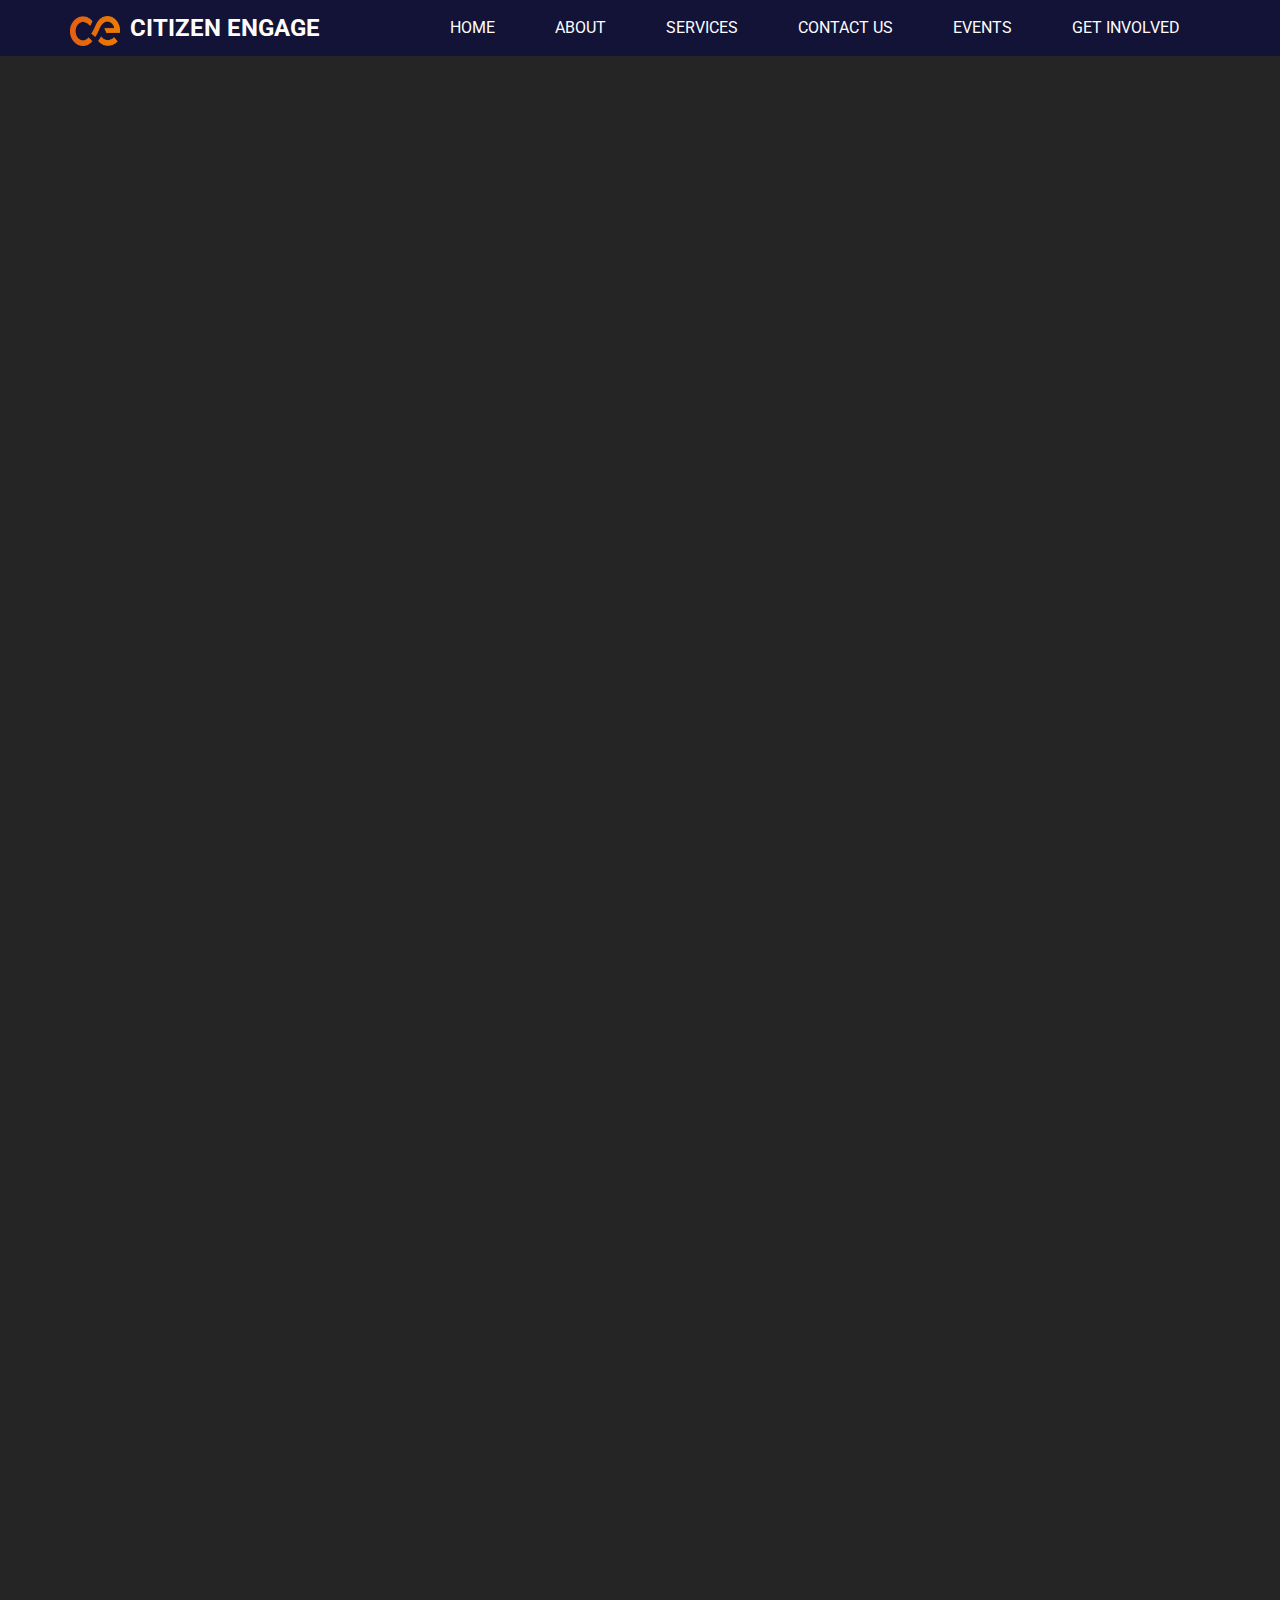
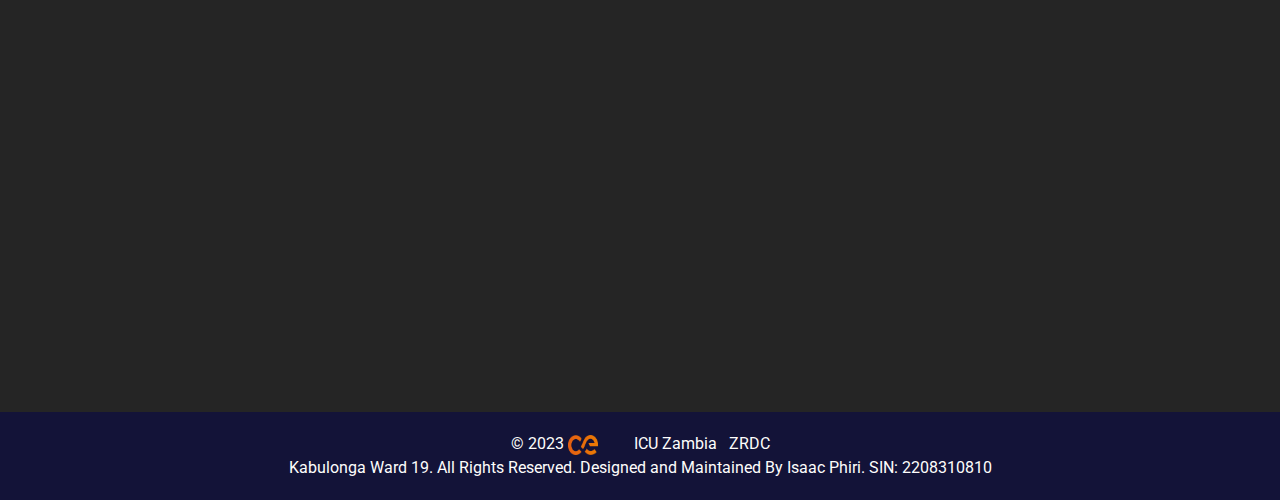
<file: volunteer.html>
<!DOCTYPE html>
<html lang="en">

<head>
  <!-- Basic -->
  <meta charset="utf-8" />
  <meta http-equiv="X-UA-Compatible" content="IE=edge" />
  <!-- Mobile Metas -->
  <meta name="viewport" content="width=device-width, initial-scale=1, shrink-to-fit=no" />
  <!-- Site Metas -->
  <meta name="keywords" content="" />
  <meta name="description" content="" />
  <meta name="author" content="" />

  <title>Volunteer Sign-Up From | A Platform To For Residents of Kabulonga Ward 19 To Engage With The Local Government</title>

  <!-- slider stylesheet -->
  <link rel="stylesheet" type="text/css" href="https://cdnjs.cloudflare.com/ajax/libs/OwlCarousel2/2.1.3/assets/owl.carousel.min.css" />

  <!-- bootstrap core css -->
  <link rel="stylesheet" type="text/css" href="css/bootstrap.css" />

  <!-- fonts style -->
  <link href="https://fonts.googleapis.com/css?family=Lato:400,700|Poppins:400,700|Roboto:400,700&display=swap" rel="stylesheet" />

  <!-- Custom styles for this template -->
  <link href="css/style.css" rel="stylesheet" />
  <!-- responsive style -->
  <link href="css/responsive.css" rel="stylesheet" />
  <link rel="icon" type="image/x-icon" href="images/citizen-engage.png" />
</head>

<body class="sub_page">
  <div class="hero_area">
    <!-- header section strats -->
    <header class="header_section">
      <div class="container">
        <nav class="navbar navbar-expand-lg custom_nav-container ">
          <a class="navbar-brand" href="index.html">
            <img src="images/citizen-engage.png" alt="" width="50" height="30"/>
            <span>
              Citizen Engage
            </span>
          </a>
          <button class="navbar-toggler" type="button" data-toggle="collapse" data-target="#navbarSupportedContent" aria-controls="navbarSupportedContent" aria-expanded="false" aria-label="Toggle navigation">
            <span class="navbar-toggler-icon"></span>
          </button>

          <div class="collapse navbar-collapse" id="navbarSupportedContent">
            <div class="d-flex ml-auto flex-column flex-lg-row align-items-center">
              <ul class="navbar-nav  ">
                <li class="nav-item active">
                  <a class="nav-link" href="index.html">
                    Home <span class="sr-only">(current)</span></a>
                </li>
                <li class="nav-item">
                  <a class="nav-link" href="about.html"> About </a>
                </li>
                <li class="nav-item">
                  <a class="nav-link" href="program.html"> Services </a>
                </li>
                <li class="nav-item">
                  <a class="nav-link" href="contact.html"> Contact us</a>
                </li>
                <li class="nav-item">
                  <a class="nav-link" href="events.html"> Events</a>
                </li>
                <li class="nav-item">
                  <a class="nav-link" href="get-involved.html"> Get Involved</a>
                </li>
              </ul>
            </div>
          </div>
        </nav>
      </div>
    </header>
    <!-- end header section -->
  </div>

  <!-- offer section -->

  <!-- end offer section -->



  <!-- info section -->
  <section class="info_section layout_padding">
    <div class="container" >
      <iframe src="https://docs.google.com/forms/d/e/1FAIpQLScB3O_3njTsI9ADu4XkToJPyeBUmWjbdkJ0WezyipQ7unlEHw/viewform?embedded=true" width="1150" height="1800" frameborder="0" marginheight="0" marginwidth="0"></iframe>
    </div>
  </section>

  <!-- end info_section -->

  <!-- footer section -->
  <section class="container-fluid footer_section">
    <p>
      &copy; 2023 <img src="images/citizen-engage.png" alt="" width="30" height="20"/>
       &nbsp; &nbsp; &nbsp; &nbsp; <a href="http://www.icuzambia.net">ICU Zambia</a> &nbsp; <a href="https://www.zrdc.org">ZRDC</a>
    </p>
    <p>
        <td align="middle"><span class="copyright">Kabulonga Ward 19. All Rights Reserved. Designed and Maintained 
        By <a href="https://www.linkedin.com/in/isaac-phiri-505360180/">Isaac Phiri.</a> SIN: 2208310810</span></td>
    </p>
  </section>
  <!-- footer section -->

  <script type="text/javascript" src="js/jquery-3.4.1.min.js"></script>
  <script type="text/javascript" src="js/bootstrap.js"></script>

  

  <script>
    function openNav() {
      document.getElementById("myNav").style.width = "100%";
    }

    function closeNav() {
      document.getElementById("myNav").style.width = "0%";
    }
  </script>
</body>

</html>
</file>
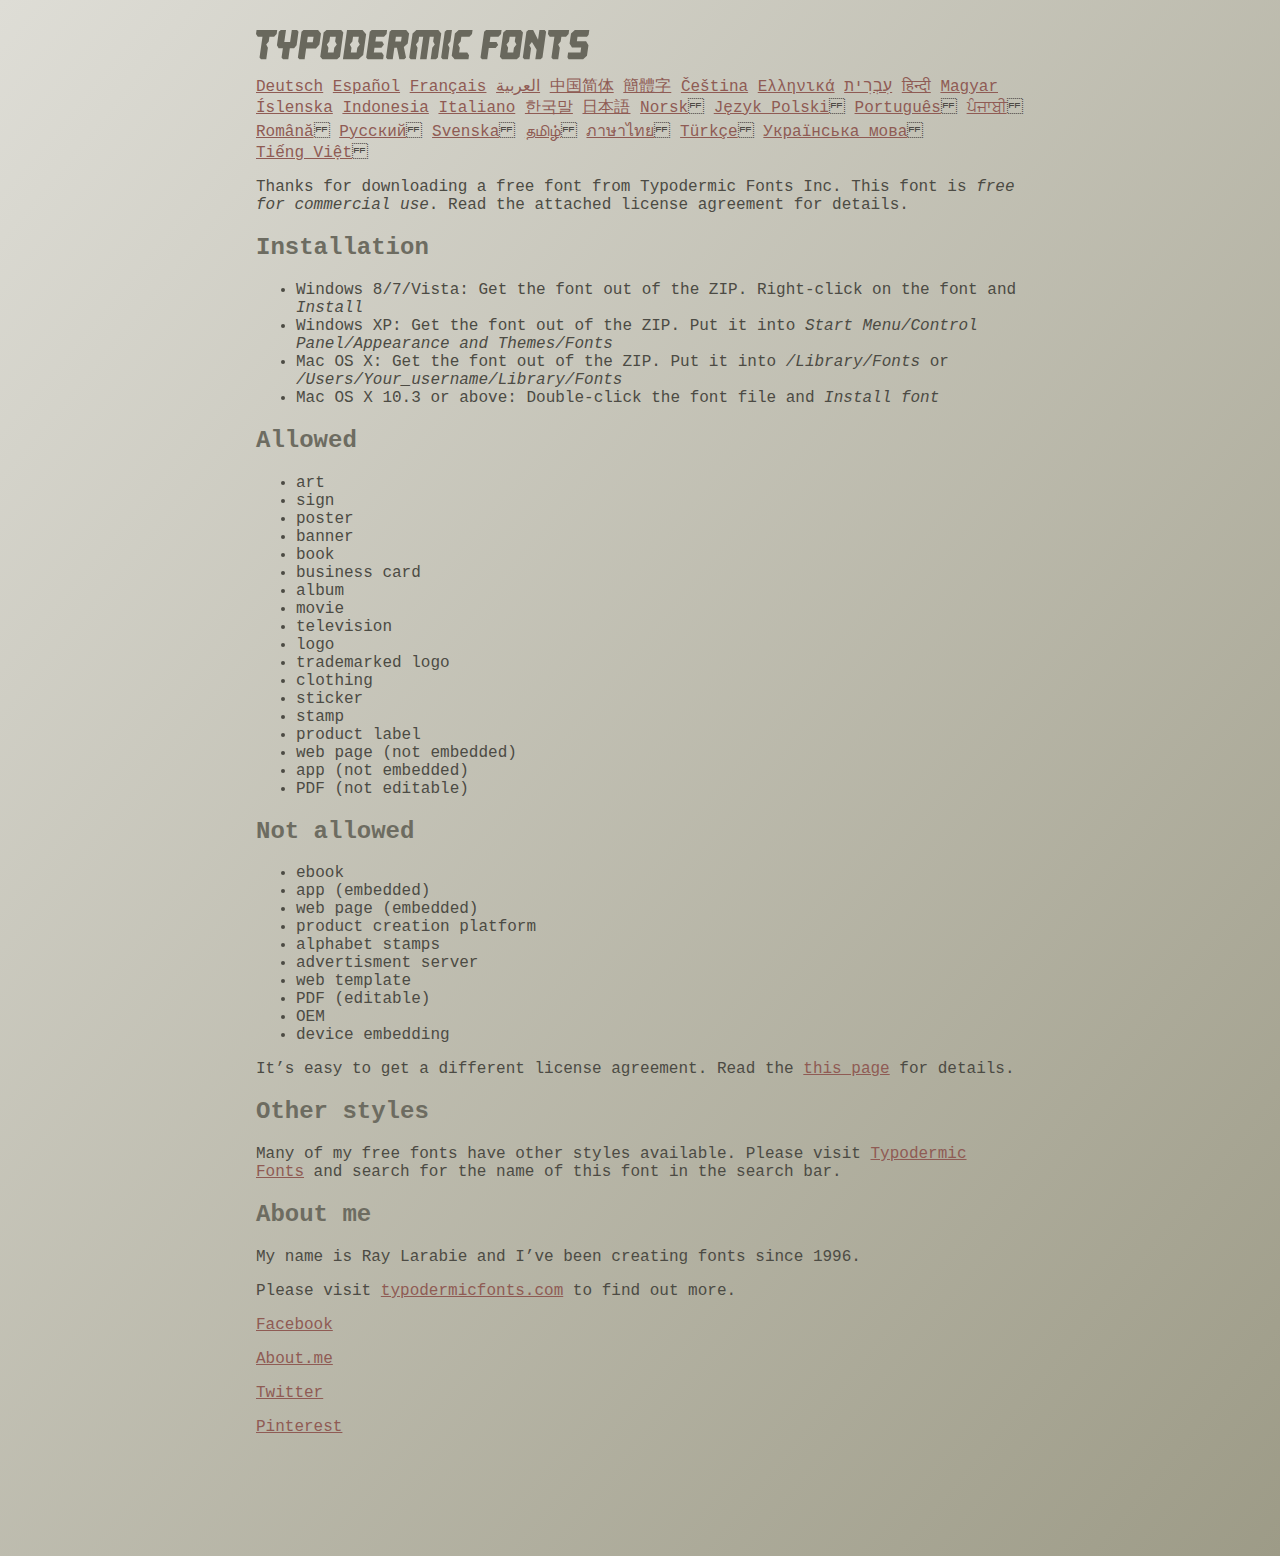
<file: fonts/ethnocentric/read-this.html>
<head>
<meta http-equiv="Content-Type" content="text/html; charset=utf-8">
<title>Typodermic Fonts Inc. Freeware Font instructions 2014</title>
<style type="text/css">
body {
	margin:30px 20% 120px 20%;
	padding:0px;
	font-family:Consolas, Courier, sans-serif;
	color:#4c4b44;
	background-color:#c2c1b3;

/* IE10 Consumer Preview */ 
background-image: -ms-linear-gradient(top left, #DEDDD6 0%, #9D9B87 100%);

/* Mozilla Firefox */ 
background-image: -moz-linear-gradient(top left, #DEDDD6 0%, #9D9B87 100%);

/* Opera */ 
background-image: -o-linear-gradient(top left, #DEDDD6 0%, #9D9B87 100%);

/* Webkit (Safari/Chrome 10) */ 
background-image: -webkit-gradient(linear, left top, right bottom, color-stop(0, #DEDDD6), color-stop(1, #9D9B87));

/* Webkit (Chrome 11+) */ 
background-image: -webkit-linear-gradient(top left, #DEDDD6 0%, #9D9B87 100%);

/* W3C Markup, IE10 Release Preview */ 
background-image: linear-gradient(to bottom right, #DEDDD6 0%, #9D9B87 100%);

	}
h2 {color:#6d6c61;}
a {color:#8f5b54;}
a:hover {color:#ffffff; background-color:#9a998c;}
</style>
</head>

<body>

<svg width="350px" height="30px">
	<path fill="#69685D" d="M0,4.006L0.554,0h20.674l-0.553,4.006l-2.559,2.772h-4.688l-0.682,4.816l-2.515,3.026l1.663,3.07
		l-1.62,11.594H4.987l-1.448-1.79l2.94-20.716H1.791L0,4.006z"/>
	<path fill="#69685D" d="M35.8,0h5.285l1.408,1.791l-1.876,13.343l-2.515,3.111h-4.264l-1.534,11.04h-5.286l-1.449-1.79l1.322-9.25
		h-4.263l-1.705-3.111l1.875-13.343L24.76,0h5.242l-1.706,12.064h5.799L35.8,0z"/>
	<path fill="#69685D" d="M62.09,0l2.899,3.453L63.412,14.58l-3.496,3.962h-9.805l-1.491,10.742h-5.244l-1.493-1.79l3.625-25.704
		L47.469,0H62.09z M50.965,12.362h5.797l0.81-5.583h-5.799L50.965,12.362z"/>
	<path fill="#69685D" d="M64.256,26.642l3.367-24.041L70.523,0h14.664l2.132,2.601l-3.368,24.041l-2.856,2.643H66.431L64.256,26.642
		z M73.335,11.595l-2.514,3.026l1.663,3.07l-0.683,4.816H77.6l0.68-4.816l2.516-3.07l-1.663-3.026l0.681-4.816h-5.796L73.335,11.595
		z"/>
	<path fill="#69685D" d="M86.926,29.285L91.017,0h15.518l3.581,4.307l-2.899,20.673l-4.774,4.305H86.926z M96.345,11.595
		l-2.515,3.026l1.664,3.07l-0.683,4.816h5.798l0.681-4.816l2.516-3.07l-1.663-3.026l0.681-4.816h-5.796L96.345,11.595z"/>
	<path fill="#69685D" d="M127.114,29.285h-15.473l-1.492-1.79l3.624-25.704L115.731,0h15.389l-0.554,4.006l-2.557,2.772h-7.971
		l-0.684,4.816h6.906l1.662,3.026l-2.515,3.111h-6.905l-0.683,4.775h8.057l1.791,2.771L127.114,29.285z"/>
	<path fill="#69685D" d="M150.21,0l2.898,3.453l-1.405,9.977l-3.881,3.452l2.217,10.613l-1.748,1.79h-4.944l-2.387-11.553h-2.6
		l-1.622,11.553h-5.241l-1.493-1.79l3.624-25.704L135.588,0H150.21z M145.691,6.779h-5.796l-0.683,4.816h5.799L145.691,6.779z"/>
	<path fill="#69685D" d="M159.92,29.285h-5.242l-1.492-1.79l3.41-24.042L160.432,0h21.911l2.897,3.453l-3.409,24.042l-1.876,1.79
		h-5.284l1.617-11.594l2.517-3.07l-1.662-3.026l0.681-4.816h-4.092l-3.154,22.506h-6.522l3.155-22.506h-4.134l-0.683,4.816
		l-2.515,3.026l1.663,3.07L159.92,29.285z"/>
	<path fill="#69685D" d="M191.879,29.285h-5.244l-1.492-1.79l3.624-25.704L190.728,0h5.242l-1.619,11.595l-2.516,3.026l1.663,3.07
		L191.879,29.285z"/>
	<path fill="#69685D" d="M213.018,25.279l-0.554,4.006h-13.854l-2.899-3.494l3.156-22.338L202.702,0h13.854l-0.555,4.006
		l-2.558,2.772h-8.1l-0.683,4.816l-2.515,3.026l1.663,3.07l-0.683,4.816h8.1L213.018,25.279z"/>
	<path fill="#69685D" d="M226.007,29.285l-1.492-1.79l3.624-25.704L230.1,0h15.473l-0.554,4.006l-2.557,2.772h-8.058l-0.724,5.115
		h6.818l1.664,3.07l-2.557,3.11h-6.82l-1.535,11.211H226.007z"/>
	<path fill="#69685D" d="M243.903,26.642l3.368-24.041L250.17,0h14.663l2.131,2.601l-3.367,24.041l-2.855,2.643h-14.664
		L243.903,26.642z M252.983,11.595l-2.516,3.026l1.662,3.07l-0.681,4.816h5.796l0.684-4.816l2.515-3.07l-1.664-3.026l0.684-4.816
		h-5.798L252.983,11.595z"/>
	<path fill="#69685D" d="M280.639,19.822l-4.731-7.758l-2.516,3.069l1.662,3.069l-1.533,11.082h-5.244l-1.493-1.79l3.626-25.704
		L272.37,0h4.773l4.902,9.677L283.41,0h5.285l1.407,1.791l-3.623,25.704l-1.877,1.79h-5.285L280.639,19.822z"/>
	<path fill="#69685D" d="M291.926,4.006L292.48,0h20.674l-0.554,4.006l-2.557,2.772h-4.691l-0.681,4.816l-2.516,3.026l1.664,3.07
		l-1.621,11.594h-5.285l-1.451-1.79l2.942-20.716h-4.689L291.926,4.006z"/>
	<path fill="#69685D" d="M325.168,17.478h-9.209l-2.387-3.923l1.45-10.102L318.857,0h14.452l-0.682,4.86l-1.621,1.918h-9.506
		l-0.64,4.561h9.208l2.388,3.878l-1.493,10.572l-3.836,3.494h-14.579l-1.107-1.917l0.682-4.86h12.362L325.168,17.478z"/>
</svg>

<br>

<p translate="no">

<a href="http://translate.google.com/translate?hl=en&sl=en&tl=de&u=http://typodermicfonts.com/wp-content/uploads/2014/02/read-this.html&sandbox=0&usg=ALkJrhivq6___mill12Uw6fPvMWyJxstkw">Deutsch</a>

<a href="http://translate.google.com/translate?hl=en&sl=en&tl=es&u=http://typodermicfonts.com/wp-content/uploads/2014/02/read-this.html&sandbox=0&usg=ALkJrhjAt3cpinDeMTX6Ro8UcZFqaE8K5Q">Español</a>

<a href="http://translate.google.com/translate?hl=en&sl=en&tl=fr&u=http://typodermicfonts.com/wp-content/uploads/2014/02/read-this.html&sandbox=0&usg=ALkJrhjObLPhFyyhwigF-dBoOZ3eXYdDsw">Français</a>

<a href="http://translate.google.com/translate?hl=en&sl=en&tl=ar&u=http://typodermicfonts.com/wp-content/uploads/2014/02/read-this.html&sandbox=0&usg=ALkJrhg2hs-st3zodt-AjmoeuPHfyJsTEg">العربية</a>

<a href="http://translate.google.com/translate?hl=en&sl=en&tl=zh-CN&u=http://typodermicfonts.com/wp-content/uploads/2014/02/read-this.html&sandbox=0&usg=ALkJrhiilVnjG1Ks0DN7UyRqbKExhxAT-Q">中国简体</a>

<a href="http://translate.google.com/translate?hl=en&sl=en&tl=zh-TW&u=http://typodermicfonts.com/wp-content/uploads/2014/02/read-this.html&sandbox=0&usg=ALkJrhiSCPRAYToARlHI4kxIK9eCIFKQhw">簡體字</a>

<a href="http://translate.google.com/translate?hl=en&sl=en&tl=cs&u=http://typodermicfonts.com/wp-content/uploads/2014/02/read-this.html&sandbox=0&usg=ALkJrhj3z2HOOmCXLT-ApYW2SCeBvTGvTA">Čeština</a>

<a href="http://translate.google.com/translate?hl=en&sl=en&tl=el&u=http://typodermicfonts.com/wp-content/uploads/2014/02/read-this.html&sandbox=0&usg=ALkJrhhoORG-43TvZ2NVrll3T0oyOZE0VA">Ελληνικά</a>

<a href="http://translate.google.com/translate?hl=en&sl=en&tl=iw&u=http://typodermicfonts.com/wp-content/uploads/2014/02/read-this.html&sandbox=0&usg=ALkJrhiP4kLXdDxVNuV6-9tHJ8Tbt-1xKw">עִבְרִית</a>

<a href="http://translate.google.com/translate?hl=en&sl=en&tl=hi&u=http://typodermicfonts.com/wp-content/uploads/2014/02/read-this.html&sandbox=0&usg=ALkJrhhJmUufReWrMTSaGKPPOqV7q5jpGQ">हिन्दी</a>

<a href="http://translate.google.com/translate?hl=en&sl=en&tl=hu&u=http://typodermicfonts.com/wp-content/uploads/2014/02/read-this.html&sandbox=0&usg=ALkJrhgfcL_UwP3jkr6Vvq35rkhETFuTug">Magyar</a>

<a href="http://translate.google.com/translate?hl=en&sl=en&tl=is&u=http://typodermicfonts.com/wp-content/uploads/2014/02/read-this.html&sandbox=0&usg=ALkJrhjpK9lELyRP50Vv3RNgqCJDb6d-GQ">Íslenska</a>

<a href="http://translate.google.com/translate?hl=en&sl=en&tl=id&u=http://typodermicfonts.com/wp-content/uploads/2014/02/read-this.html&sandbox=0&usg=ALkJrhiExV3gmyXBUVqcwNiGiUWQSRrgIQ">Indonesia</a>

<a href="http://translate.google.com/translate?hl=en&sl=en&tl=it&u=http://typodermicfonts.com/wp-content/uploads/2014/02/read-this.html&sandbox=0&usg=ALkJrhgMr2_uulaLYRSFz8C34rtcbN6XEg">Italiano</a>

<a href="http://translate.google.com/translate?hl=en&sl=en&tl=ko&u=http://typodermicfonts.com/wp-content/uploads/2014/02/read-this.html&sandbox=0&usg=ALkJrhhl_nNXiOMIiBERq879UXH1XYfZGw">한국말</a>

<a href="http://translate.google.com/translate?hl=en&ie=UTF8&prev=_t&sl=en&tl=ja&u=http://typodermicfonts.com/wp-content/uploads/2014/02/read-this.html&sandbox=0&usg=ALkJrhi2FvSFgSUub72-Sq2moIRAosCiLA">日本語</a>

<a href="http://translate.google.com/translate?hl=en&sl=en&tl=no&u=http://typodermicfonts.com/wp-content/uploads/2014/02/read-this.html&sandbox=0&usg=ALkJrhhnf9AGd5hfxwA04e1w-tfYPha1ww">Norsk</a>
<a href="http://translate.google.com/translate?hl=en&sl=en&tl=pl&u=http://typodermicfonts.com/wp-content/uploads/2014/02/read-this.html&sandbox=0&usg=ALkJrhjZTe5eJRrZffLe0zgqEHPrMb8pOQ">Język&nbsp;Polski</a>
<a href="http://translate.google.com/translate?hl=en&sl=en&tl=pt-BR&u=http://typodermicfonts.com/wp-content/uploads/2014/02/read-this.html&sandbox=0&usg=ALkJrhg-zp3i6AcZCv02ONjZ5YvkcCFDBw">Português</a>
<a href="http://translate.google.com/translate?hl=en&sl=en&tl=pa&u=http://typodermicfonts.com/wp-content/uploads/2014/02/read-this.html&sandbox=0&usg=ALkJrhhPEMoYvW59_DJT7y6fxgG2IMh23A">ਪੰਜਾਬੀ</a>
<a href="http://translate.google.com/translate?hl=en&sl=en&tl=ro&u=http://typodermicfonts.com/wp-content/uploads/2014/02/read-this.html&sandbox=0&usg=ALkJrhgD0R8zxuQQh-YmFpQTJdvjhAYm2A">Română</a>
<a href="http://translate.google.com/translate?hl=en&sl=en&tl=ru&u=http://typodermicfonts.com/wp-content/uploads/2014/02/read-this.html&sandbox=0&usg=ALkJrhgI6c7Pd-FCcipT4xc2NPTefj5JJg">Русский</a>
<a href="http://translate.google.com/translate?hl=en&sl=en&tl=sv&u=http://typodermicfonts.com/wp-content/uploads/2014/02/read-this.html&sandbox=0&usg=ALkJrhhA8gW_-rjCbZQ5TK46zFMB3_StEQ">Svenska</a>
<a href="http://translate.google.com/translate?hl=en&sl=en&tl=ta&u=http://typodermicfonts.com/wp-content/uploads/2014/02/read-this.html&sandbox=0&usg=ALkJrhiwxxCEPzu3pHBXP-fbTZaOzYqe3g">தமிழ்</a>
<a href="http://translate.google.com/translate?hl=en&sl=en&tl=th&u=http://typodermicfonts.com/wp-content/uploads/2014/02/read-this.html&sandbox=0&usg=ALkJrhjP1N1DRUB1M81k5mi5KnRtt5C2-Q">ภาษาไทย</a>
<a href="http://translate.google.com/translate?hl=en&sl=en&tl=tr&u=http://typodermicfonts.com/wp-content/uploads/2014/02/read-this.html&sandbox=0&usg=ALkJrhiTYbD039OWznCcGyQnMy89_v-1gA">Türkçe</a>
<a href="http://translate.google.com/translate?hl=en&sl=en&tl=uk&u=http%3A%2F%2Ftypodermicfonts.com%2Fwp-content%2Fuploads%2F2014%2F02%2Fread-this.html">Українська&nbsp;мова</a>
<a href="http://translate.google.com/translate?hl=en&sl=en&tl=vi&u=http://typodermicfonts.com/wp-content/uploads/2014/02/read-this.html&sandbox=0&usg=ALkJrhirTQPOLCZognLpxOvJQT_158y07A">Tiếng&nbsp;Việt</a>
</p>


<p>Thanks for downloading a free font from <span translate="no">Typodermic Fonts Inc.</span> This font is <em>free for commercial use</em>. Read the attached license agreement for details.</p>


<h2>Installation</h2>

<ul>
<li>Windows 8/7/Vista: Get the font out of the ZIP. Right-click on the font and <em>Install</em>
<li>Windows XP: Get the font out of the ZIP. Put it into <cite translate="no">Start Menu/Control Panel/Appearance and Themes/Fonts</cite>
<li>Mac OS X: Get the font out of the ZIP. Put it into <cite translate="no">/Library/Fonts</cite> or <cite translate="no">/Users/Your_username/Library/Fonts</cite>
<li>Mac OS X 10.3 or above: Double-click the font file and <em>Install font</em>
</ul>


<h2>Allowed</h2>

<ul>
<li>art
<li>sign
<li>poster
<li>banner
<li>book
<li>business card
<li>album
<li>movie
<li>television
<li>logo
<li>trademarked logo
<li>clothing
<li>sticker
<li>stamp
<li>product label
<li>web page (not embedded)
<li>app (not embedded)
<li>PDF (not editable)
</ul>

<h2>Not allowed</h2>

<ul>
<li>ebook
<li>app (embedded)
<li>web page (embedded)
<li>product creation platform
<li>alphabet stamps
<li>advertisment server
<li>web template
<li>PDF (editable)
<li>OEM
<li>device embedding
</ul>

<p>It&rsquo;s easy to get a different license agreement. Read the <a href="http://typodermicfonts.com/custom/">this page</a> for details.</p>

<h2>Other styles</h2>

<p>Many of my free fonts have other styles available. Please visit <a href="http://typodermicfonts.com">Typodermic Fonts</a> and search for the name of this font in the search bar.</p>


<h2>About me</h2>

<p>My name is <span translate="no">Ray Larabie</span> and I&rsquo;ve been creating fonts since 1996.</p>

<p>Please visit <a href="http://typodermicfonts.com">typodermicfonts.com</a> to find out more.</p>

<p translate="no"><a href="https://www.facebook.com/pages/Typodermic-Fonts/7153899975">Facebook</a></p>
<p translate="no"><a href="http://about.me/raylarabie/#">About.me</a></p>
<p translate="no"><p><a href="https://twitter.com/typodermic">Twitter</a></p>
<p translate="no"><p><a href="http://www.pinterest.com/plywood747/">Pinterest</a></p>

</body>
</file>
<file: css/style.css>
body {
  font-family: "Roboto", sans-serif;
  color: #0c0c0c;
  background-color: #ffffff;
}

.layout_padding {
  padding: 75px 0;
}

.layout_padding2 {
  padding: 45px 0;
}

.layout_padding2-top {
  padding-top: 45px;
}

.layout_padding2-bottom {
  padding-bottom: 45px;
}

.layout_padding-top {
  padding-top: 75px;
}

.layout_padding-bottom {
  padding-bottom: 75px;
}

.heading_container h2 {
  text-transform: uppercase;
  font-weight: bold;
}

.hero_next_section-margin {
  margin-top: 100px;
}

/*header section*/
.hero_area {
  position: relative;
  background-color: black;
  height: 85vh;
}

.sub_page .hero_area {
  height: auto;
}

.hero_area.sub_pages {
  height: auto;
}

.header_section {
  background-color: #131338;
}

.header_section .container-fluid {
  padding-right: 25px;
  padding-left: 25px;
}

.header_section .nav_container {
  margin: 0 auto;
}

.custom_nav-container.navbar-expand-lg .navbar-nav .nav-link {
  padding: 10px 30px;
  color: #fefdfc;
  text-align: center;
  text-transform: uppercase;
}

.custom_nav-container.navbar-expand-lg .navbar-nav .nav-item.active .nav-link {
  position: relative;
}

.custom_nav-container.navbar-expand-lg .navbar-nav .nav-item.active .nav-link::after {
  content: "";
  position: absolute;
  width: 65%;
  left: 50%;
  height: 2.5px;
  background-color: ;
  bottom: 8px;
  margin: 0 auto;
  display: block;
  -webkit-transform: translateX(-50%);
          transform: translateX(-50%);
}

a,
a:hover,
a:focus {
  text-decoration: none;
}

a:hover,
a:focus {
  color: initial;
}

.btn,
.btn:focus {
  outline: none !important;
  -webkit-box-shadow: none;
          box-shadow: none;
}

.custom_nav-container .nav_search-btn {
  background-image: url(../images/search-icon.png);
  background-size: 22px;
  background-repeat: no-repeat;
  background-position-y: 7px;
  width: 35px;
  height: 35px;
  padding: 0;
  border: none;
}

.navbar-brand {
  display: -webkit-box;
  display: -ms-flexbox;
  display: flex;
  -webkit-box-align: end;
      -ms-flex-align: end;
          align-items: flex-end;
}

.navbar-brand span {
  font-size: 24px;
  font-weight: 700;
  color: #fefdfc;
  margin-left: 10px;
  text-transform: uppercase;
}

.custom_nav-container {
  z-index: 99999;
  padding: 5px 0;
}

.custom_nav-container .navbar-toggler {
  outline: none;
}

.custom_nav-container .navbar-toggler .navbar-toggler-icon {
  background-image: url(../images/menu.png);
  background-size: 30px;
}

/*end header section*/
/* slider section */
.slider_section {
  background-image: url(../images/0001.png);
  background-repeat: no-repeat;
  background-size: cover;
  width: 90%;
  margin: 0 auto;
  -webkit-transform: translateY(50px);
          transform: translateY(50px);
  height: 95%;
  display: -webkit-box;
  display: -ms-flexbox;
  display: flex;
  -webkit-box-align: center;
      -ms-flex-align: center;
          align-items: center;
  
}

.slider_section .detail-box {
  color: #fefdfc;
}

.slider_section .detail-box h1 {
  color: #ff8c00;
  font-size: 1.8rem;
  text-transform: uppercase;
  font-weight: 400;
}

.slider_section .detail-box span {
  color: #fefdfc;
  font-size: 3.5rem;
  font-weight: 700;
}

.slider_section .detail-box p {
  color: #fefdfc;
  margin-top: 25px;
}

.slider_section .detail-box .btn-box {
  margin-top: 45px;
}

.slider_section .detail-box .btn-box .btn-1 {
  display: inline-block;
  padding: 12px 45px;
  background-color: #ff8c00;
  color: #050505;
  border-radius: 0;
  text-transform: uppercase;
  margin-right: 10px;
}

.slider_section .detail-box .btn-box .btn-1:hover {
  background-color: #e6e600;
}

.slider_section .detail-box .btn-box .btn-2 {
  display: inline-block;
  padding: 12px 42px;
  background-color: #fefdfc;
  color: #050505;
  border-radius: 0;
  text-transform: uppercase;
}

.slider_section .detail-box .btn-box .btn-2:hover {
  background-color: #f8f0e9;
}

.slider_section ol.carousel-indicators {
  margin: 0;
  -webkit-box-pack: start;
      -ms-flex-pack: start;
          justify-content: flex-start;
  bottom: -75px;
  -webkit-box-align: center;
      -ms-flex-align: center;
          align-items: center;
}

.slider_section ol.carousel-indicators li {
  width: 20px;
  height: 20px;
  opacity: 1;
  background-color: #ff8c00;
  border-radius: 100%;
}

.slider_section ol.carousel-indicators li.active {
  background-color: transparent;
  border: 3px solid #fefdfc;
}

.offer_section .content-box {
  display: -webkit-box;
  display: -ms-flexbox;
  display: flex;
  -webkit-box-align: center;
      -ms-flex-align: center;
          align-items: center;
  margin: 45px 0;
}

.offer_section .content-box .img-box {
  min-width: 125px;
  min-height: 115px;
  background-color: #eeeded;
  display: -webkit-box;
  display: -ms-flexbox;
  display: flex;
  -webkit-box-align: center;
      -ms-flex-align: center;
          align-items: center;
  -webkit-box-pack: center;
      -ms-flex-pack: center;
          justify-content: center;
  margin-right: 25px;
}

.offer_section .content-box .img-box svg {
  width: 55px;
  height: auto;
}

.offer_section .content-box:hover .img-box {
  background-color: #8f9440;
}

.offer_section .content-box:hover .img-box svg {
  fill: #fefdfc !important;
}

.offer_section .content-box:hover .img-box svg g {
  fill: #fefdfc !important;
}

.offer_section .content-box:hover .img-box svg path {
  fill: #fefdfc !important;
}

.offer_section .content-box .detail-box h6 {
  text-transform: uppercase;
  font-weight: bold;
  font-size: 18px;
}

.offer_section .content-box .detail-box p {
  margin: 0;
}

.about_section {
  background-color: #f7f7f7;
}

.about_section .row {
  -webkit-box-align: center;
      -ms-flex-align: center;
          align-items: center;
}

.about_section .row .col-md-6 {
  padding: 0;
}

.about_section .img-box img {
  width: 100%;
}

.about_section .detail-box {
  padding: 45px 0;
}

.about_section .detail-box p {
  margin-top: 20px;
}

.about_section .detail-box a {
  display: inline-block;
  padding: 12px 45px;
  background-color: #ff8c00;
  color: #050505;
  border-radius: 0;
  text-transform: uppercase;
  margin-top: 25px;
}

.about_section .detail-box a:hover {
  background-color: #e6e600;
}

.client_section {
  font-family: "Lato", sans-serif;
}

.client_section h2 {
  text-align: center;
}

.client_section .client_container {
  display: -webkit-box;
  display: -ms-flexbox;
  display: flex;
  -webkit-box-orient: vertical;
  -webkit-box-direction: normal;
      -ms-flex-direction: column;
          flex-direction: column;
  -webkit-box-align: center;
      -ms-flex-align: center;
          align-items: center;
  text-align: center;
}

.client_section .client_container .img-box {
  width: 500px;
    
  border: 5px solid #131338;
  border-radius: 1%;
}

.client_section .client_container .img-box img {
  width: 100%;
}

.client_section .client_container .detail-box {
  margin-top: 25px;
}

.client_section .client_container .detail-box h4 {
  text-transform: uppercase;
  color: #1d1b28;
  font-weight: normal;
}

.client_section .client_container .detail-box h6 {
  text-transform: uppercase;
  color: #131338;
}

.client_section .client_container .detail-box p {
  color: #1d1b28;
  margin: 20px;
}

.client_section .client_container .detail-box img {
  width: 60px;
}

.client_section .carousel-control-prev,
.client_section .carousel-control-next {
  width: 50px;
  height: 50px;
  background-color: #131338;
  opacity: 1;
  top: 40%;
  background-repeat: no-repeat;
  background-position: center;
  background-size: 10px;
}

.client_section .carousel-control-prev:hover,
.client_section .carousel-control-next:hover {
  background-color: #050505;
}

.client_section .carousel-control-prev {
  background-image: url(../images/prev.png);
}

.client_section .carousel-control-next {
  background-image: url(../images/next.png);
}

.contact_section {
  position: relative;
  background-color: #131338;
  font-family: "Poppins", sans-serif;
}

.contact_section h2 {
  text-align: center;
  margin-bottom: 65px;
}

.contact_section h2 span {
  color: #fefdfc;
}

.contact_section form {
  padding-right: 35px;
}

.contact_section input {
  width: 100%;
  border: 0;
  height: 50px;
  border-radius: 25px;
  margin-bottom: 25px;
  padding-left: 25px;
  background-color: #fefdfc;
  outline: none;
  color: #101010;
}

.contact_section input::-webkit-input-placeholder {
  color: #131313;
}

.contact_section input:-ms-input-placeholder {
  color: #131313;
}

.contact_section input::-ms-input-placeholder {
  color: #131313;
}

.contact_section input::placeholder {
  color: #131313;
}

.contact_section input.message-box {
  height: 120px;
}

.contact_section button {
  padding: 15px 55px;
  outline: none;
  border: none;
  border-radius: 30px;
  border: 1px solid #fa0909;
  color: #fff;
  font-weight: bold;
  background-color: #fa0909;
}

.contact_section .map_section {
  width: 100%;
  height: 450px;
}

.info_section {
  background-color: #252525;
  color: #fefdfc;
  font-family: "Lato", sans-serif;
}

.info_section h5 {
  margin: 20px 0 25px 0;
  font-weight: 400;
  text-transform: uppercase;
}

.info_section .form_heading {
  font-weight: normal;
  text-transform: uppercase;
}

.info_section .info_logo a {
  display: -webkit-box;
  display: -ms-flexbox;
  display: flex;
  -webkit-box-align: end;
      -ms-flex-align: end;
          align-items: flex-end;
  margin-bottom: 25px;
}

.info_section .info_logo a span {
  font-size: 24px;
  font-weight: 700;
  color: #fefdfc;
  margin-left: 10px;
  text-transform: uppercase;
  font-family: "Roboto", sans-serif;
}

.info_section .info_form form {
  display: -webkit-box;
  display: -ms-flexbox;
  display: flex;
}

.info_section .info_form form input {
  min-width: 100%;
  height: 45px;
  border-radius: 30px;
  border: none;
  outline: none;
  padding: 0 15px;
}

.info_section .info_form form button {
  padding: 0 45px;
  height: 40px;
  outline: none;
  border: none;
  border-radius: 30px;
  color: #050505;
  text-transform: uppercase;
  background-color: #ffff00;
  -webkit-transform: translate(-102%);
          transform: translate(-102%);
  margin-top: 2.5px;
}

/* footer section*/
.footer_section {
  background-color: #252525;
  padding: 20px;
  background-color: #131338;
}

.footer_section p {
  margin: 0;
  text-align: center;
  color: #fefdfc;
}

.footer_section a {
  color: #fefdfc;
}
/*# sourceMappingURL=style.css.map */
</file>
<file: css/responsive.css>
@media (max-width: 1120px) {}

@media (max-width: 992px) {}

@media (max-width: 768px) {
  .hero_area {
    height: auto;
  }

  .slider_section {
    padding: 50px 0 125px 0;
  }

  .info_section .info_form form {
    margin-bottom: 35px;
  }

  .info_section .row .col-md-3 {

    margin: 5px 0;
    text-align: center;

  }

  .info_section .info_logo a {
    justify-content: center;
  }

}

@media (max-width: 576px) {
  .slider_section .detail-box {
    text-align: center;
  }

  .slider_section .detail-box h1 {
    font-size: 1.5rem;
  }

  .slider_section .detail-box span {
    font-size: 3rem;
  }

  .slider_section ol.carousel-indicators {
    justify-content: center;
  }

  .contact_section form {
    padding-right: 0;
    margin-bottom: 45px;
  }

  .contact_section button {
    margin: 0 auto;
  }
}

@media (max-width: 480px) {
  .slider_section .detail-box .btn-box .btn-1 {
    margin: 0;
    margin-bottom: 15px;
  }
}

@media (max-width: 420px) {
  .slider_section .detail-box h1 {
    font-size: 1.25rem;
  }

  .slider_section .detail-box span {
    font-size: 2.2rem;
  }

  .offer_section {
    text-align: center;
  }

  .offer_section .content-box {

    flex-direction: column;
    align-items: center;
    text-align: center;
    margin: 20px 0;
  }


  .offer_section .content-box .img-box {
    min-width: 100px;
    min-height: 85px;
    margin: 0;
    margin-bottom: 15px;
  }

  .offer_section .content-box .img-box svg {
    width: 45px;
  }

  .client_section .carousel-control-prev,
  .client_section .carousel-control-next {
    display: none;
  }
}

@media (max-width: 360px) {}

@media (min-width: 1200px) {
  .container {
    max-width: 1170px;
  }
}
</file>
